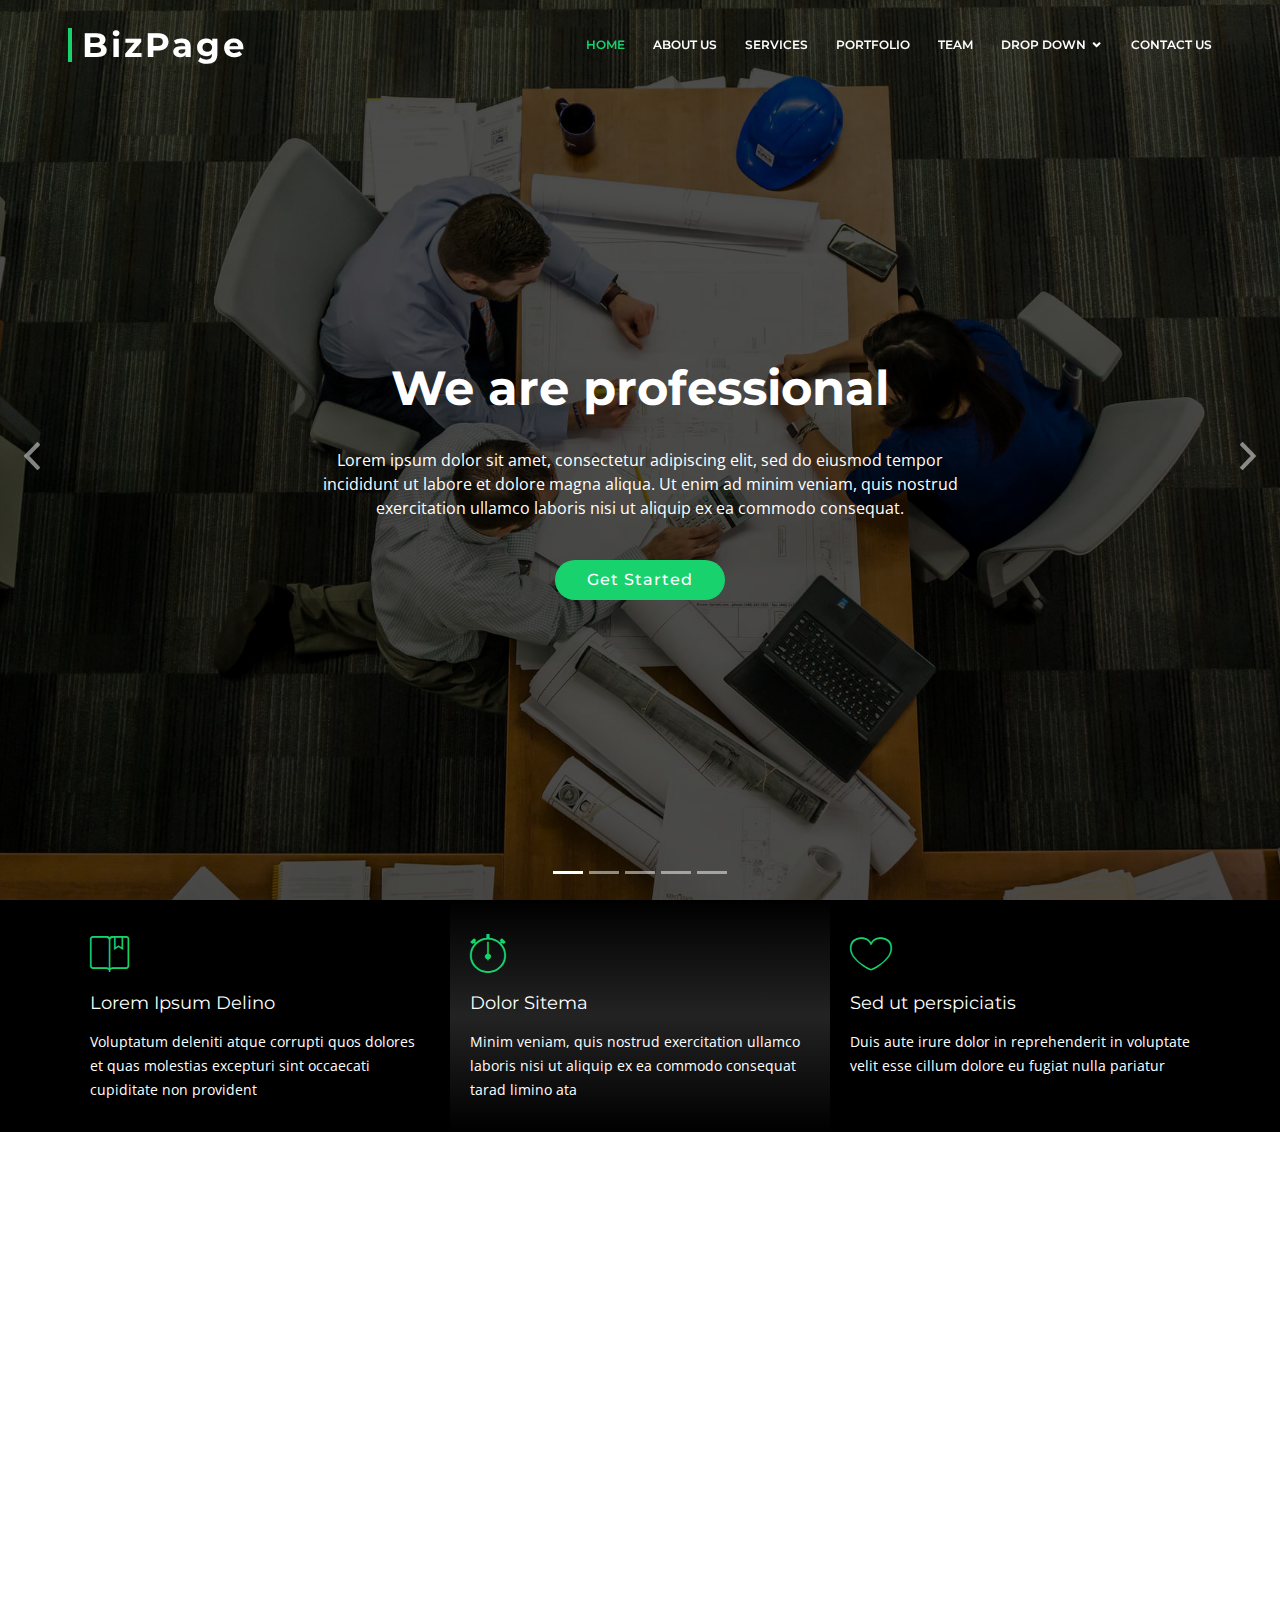
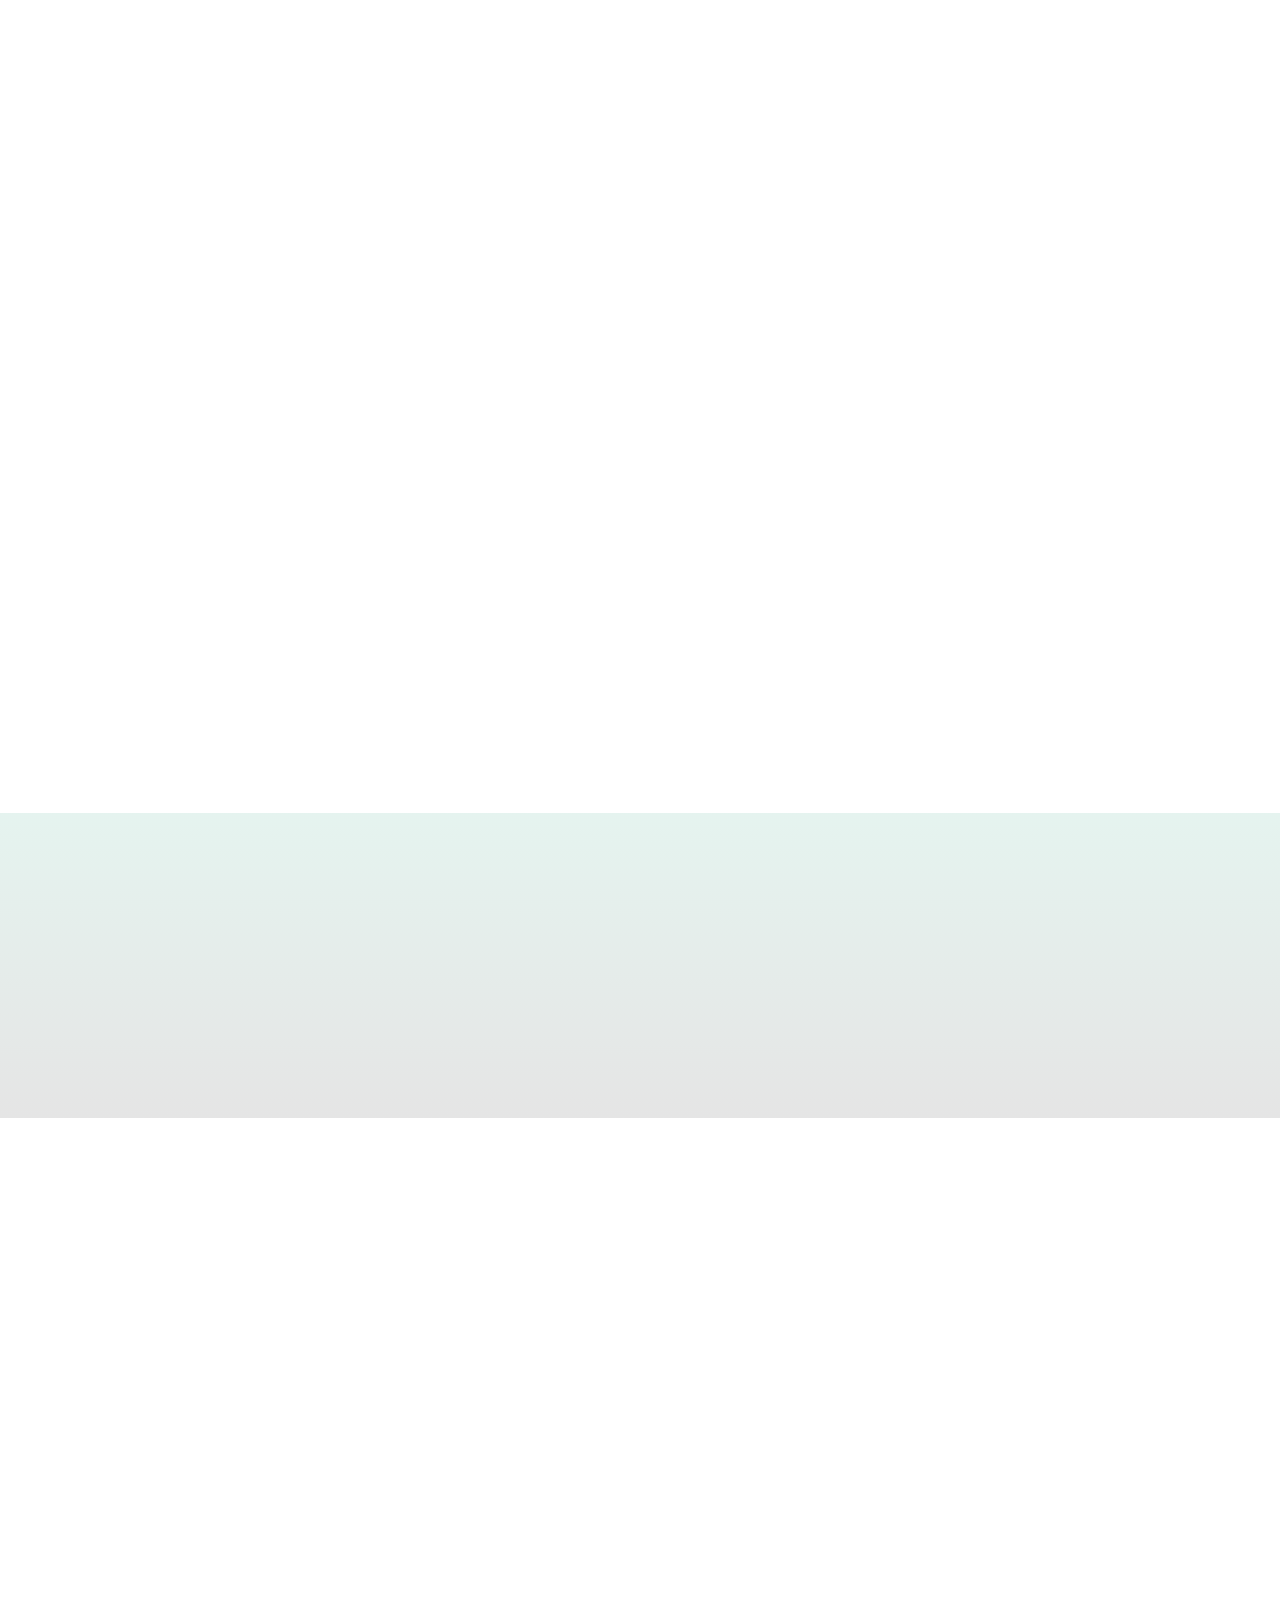
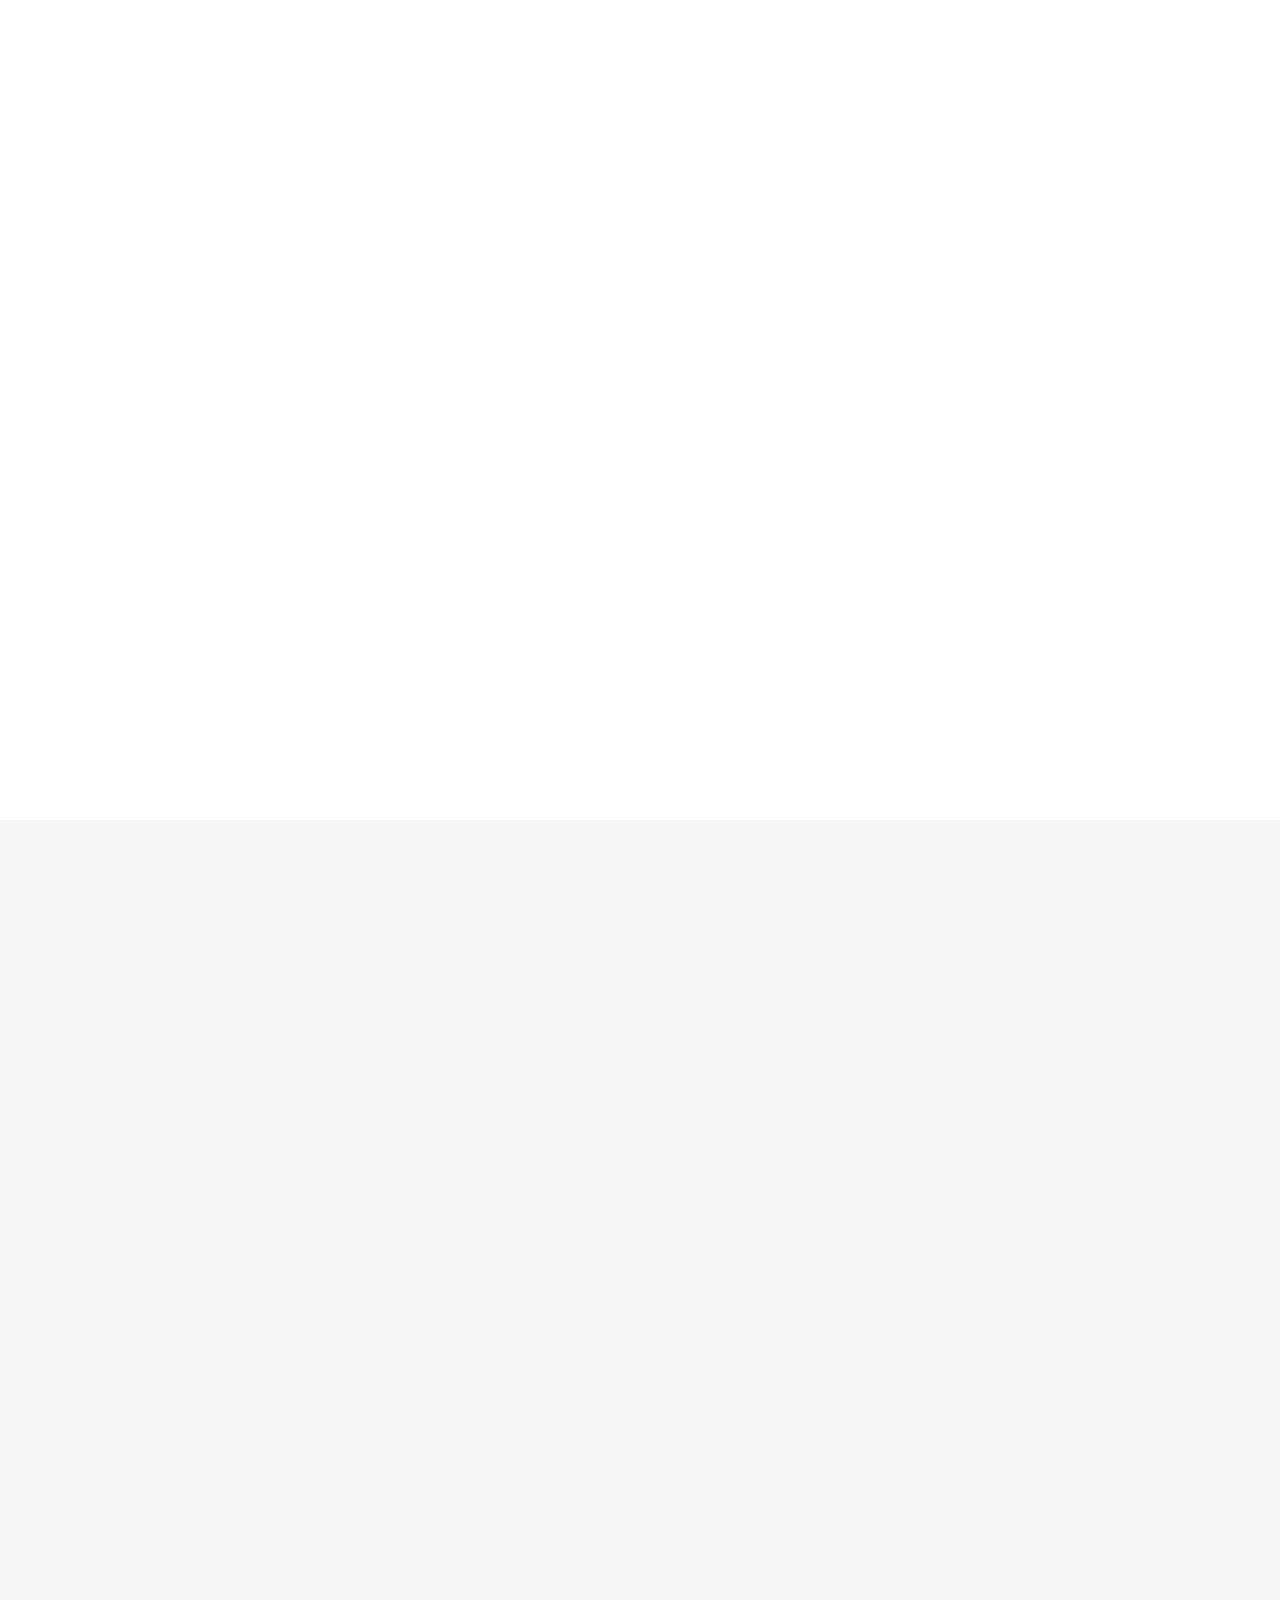
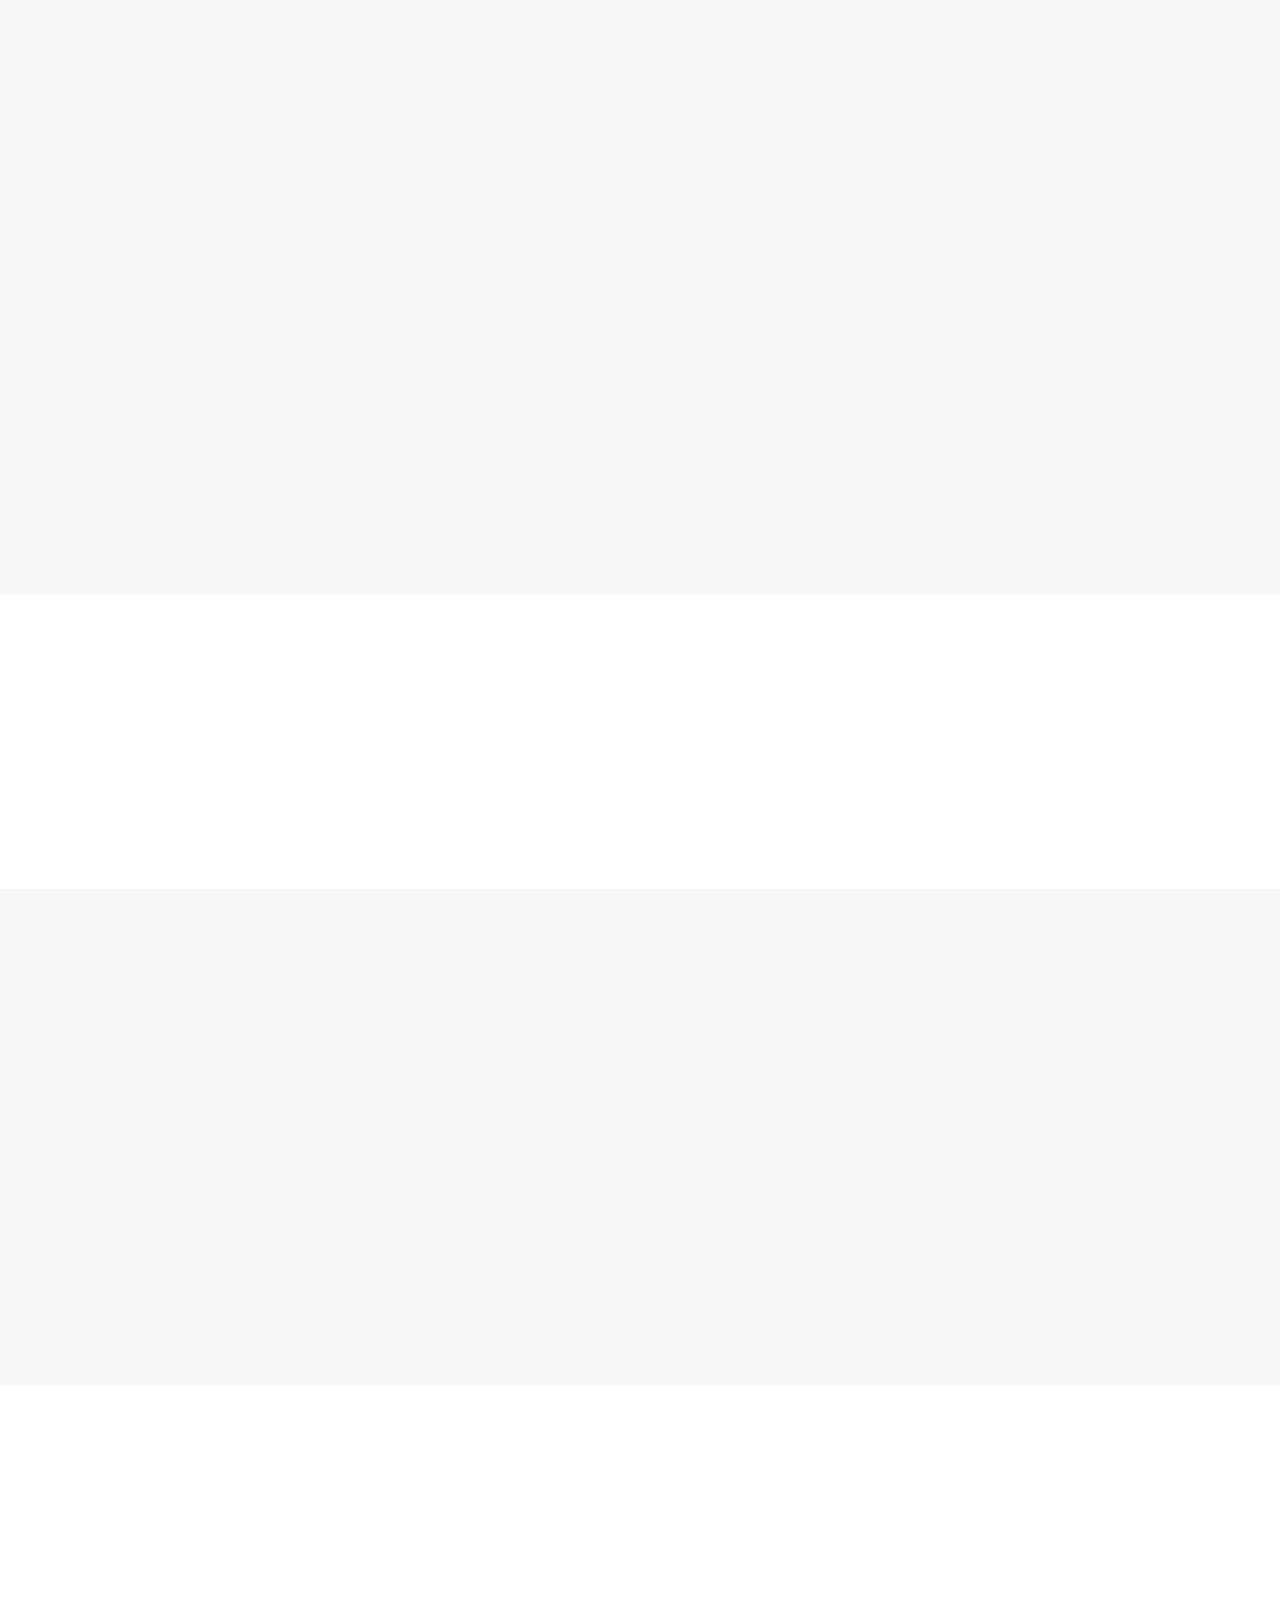
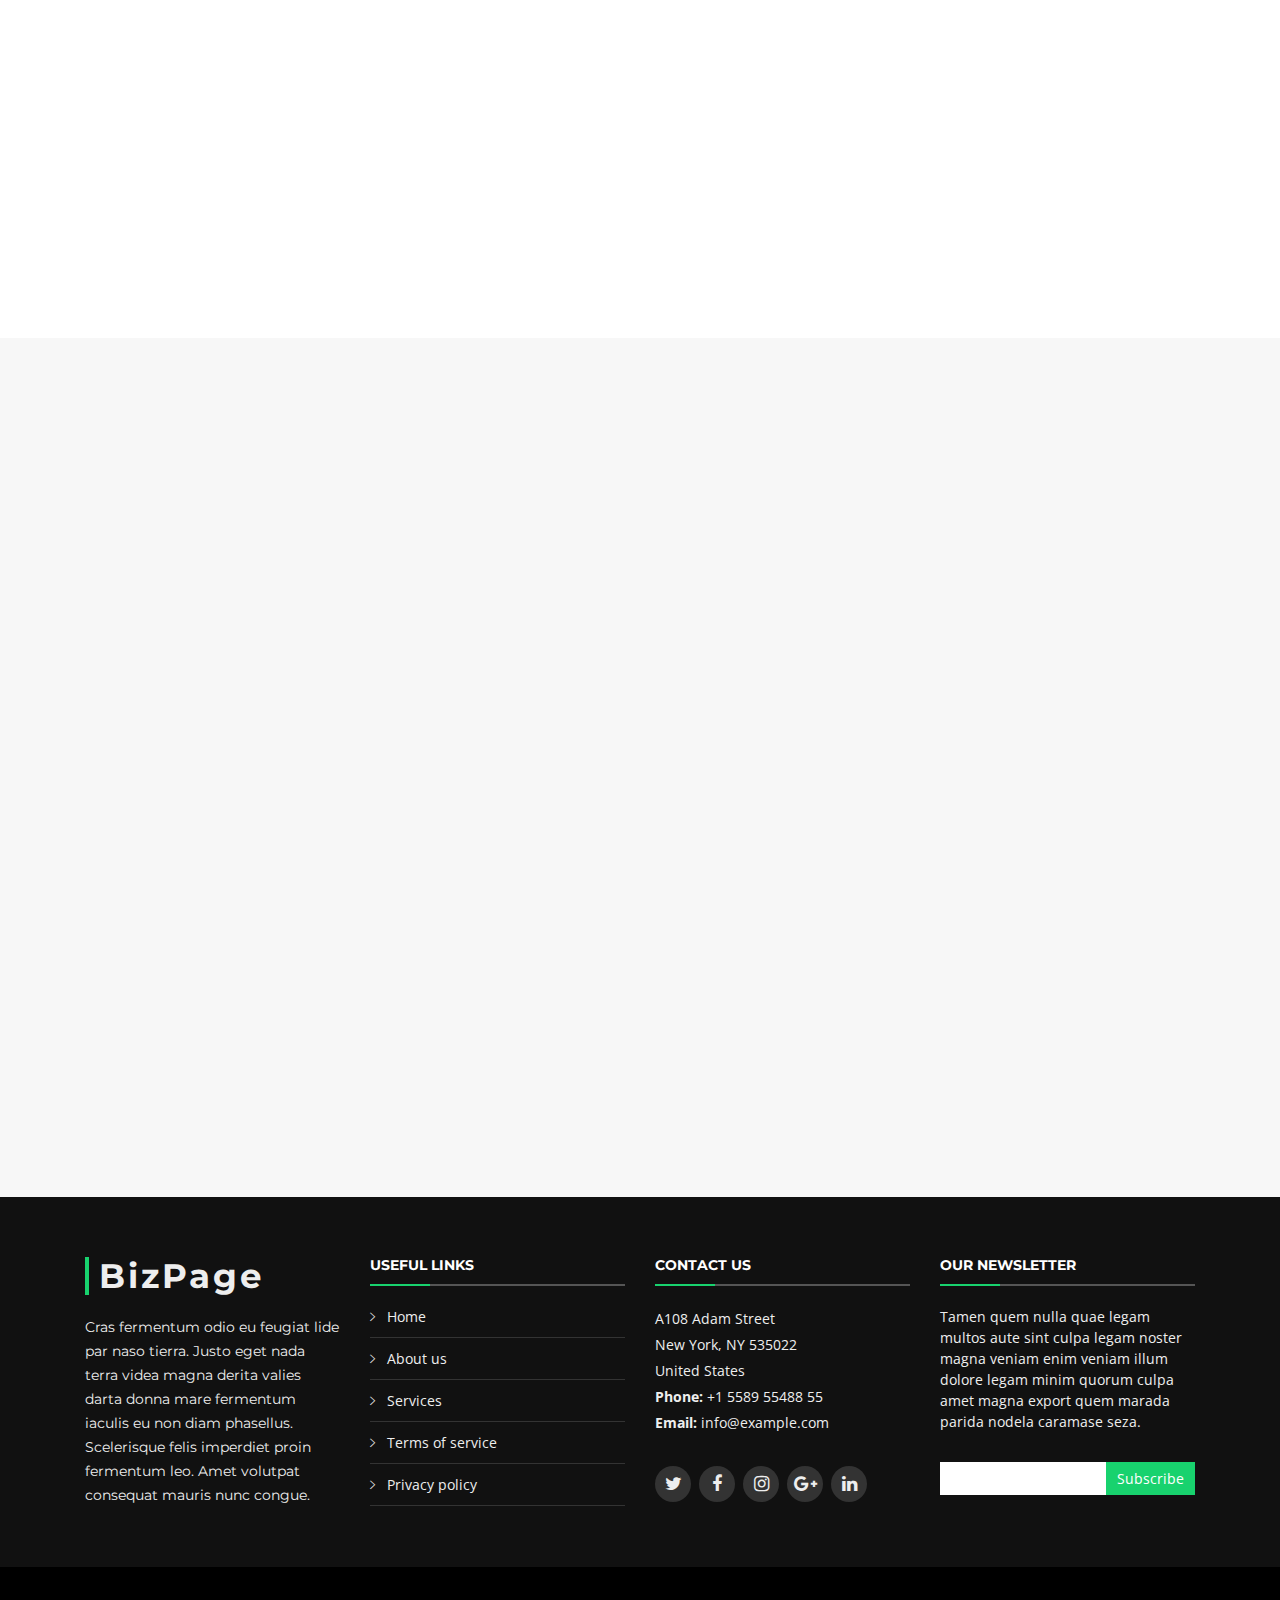
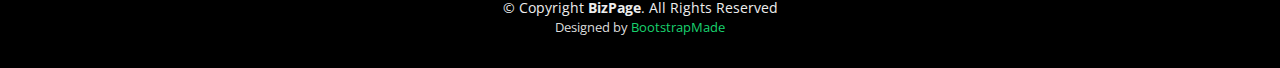
<file: ShorstListed/BizPage/index.html>
<!DOCTYPE html>
<html lang="en">

<head>
  <meta charset="utf-8">
  <meta content="width=device-width, initial-scale=1.0" name="viewport">

  <title>BizPage Bootstrap Template</title>
  <meta content="" name="description">
  <meta content="" name="keywords">

  <!-- Favicons -->
  <link href="assets/img/favicon.png" rel="icon">
  <link href="assets/img/apple-touch-icon.png" rel="apple-touch-icon">

  <!-- Google Fonts -->
  <link href="https://fonts.googleapis.com/css?family=Open+Sans:300,300i,400,400i,700,700i|Montserrat:300,400,500,700" rel="stylesheet">

  <!-- Vendor CSS Files -->
  <link href="assets/vendor/bootstrap/css/bootstrap.min.css" rel="stylesheet">
  <link href="assets/vendor/icofont/icofont.min.css" rel="stylesheet">
  <link href="assets/vendor/font-awesome/css/font-awesome.min.css" rel="stylesheet">
  <link href="assets/vendor/ionicons/css/ionicons.min.css" rel="stylesheet">
  <link href="assets/vendor/animate.css/animate.min.css" rel="stylesheet">
  <link href="assets/vendor/venobox/venobox.css" rel="stylesheet">
  <link href="assets/vendor/owl.carousel/assets/owl.carousel.min.css" rel="stylesheet">
  <link href="assets/vendor/aos/aos.css" rel="stylesheet">

  <!-- Template Main CSS File -->
  <link href="assets/css/style.css" rel="stylesheet">

  <!-- =======================================================
  * Template Name: BizPage - v3.2.1
  * Template URL: https://bootstrapmade.com/bizpage-bootstrap-business-template/
  * Author: BootstrapMade.com
  * License: https://bootstrapmade.com/license/
  ======================================================== -->
</head>

<body>

  <!-- ======= Header ======= -->
  <header id="header" class="fixed-top header-transparent">
    <div class="container-fluid">

      <div class="row justify-content-center">
        <div class="col-xl-11 d-flex align-items-center">
          <h1 class="logo mr-auto"><a href="index.html">BizPage</a></h1>
          <!-- Uncomment below if you prefer to use an image logo -->
          <!-- <a href="index.html" class="logo mr-auto"><img src="assets/img/logo.png" alt="" class="img-fluid"></a>-->

          <nav class="nav-menu d-none d-lg-block">
            <ul>
              <li class="active"><a href="index.html">Home</a></li>
              <li><a href="#about">About Us</a></li>
              <li><a href="#services">Services</a></li>
              <li><a href="#portfolio">Portfolio</a></li>
              <li><a href="#team">Team</a></li>
              <li class="drop-down"><a href="">Drop Down</a>
                <ul>
                  <li><a href="#">Drop Down 1</a></li>
                  <li><a href="#">Drop Down 3</a></li>
                  <li><a href="#">Drop Down 4</a></li>
                  <li><a href="#">Drop Down 5</a></li>
                </ul>
              </li>
              <li><a href="#contact">Contact Us</a></li>

            </ul>
          </nav><!-- .nav-menu -->
        </div>
      </div>

    </div>
  </header><!-- End Header -->

  <!-- ======= Intro Section ======= -->
  <section id="intro">
    <div class="intro-container">
      <div id="introCarousel" class="carousel  slide carousel-fade" data-ride="carousel">

        <ol class="carousel-indicators"></ol>

        <div class="carousel-inner" role="listbox">

          <div class="carousel-item active" style="background-image: url(assets/img/intro-carousel/1.jpg)">
            <div class="carousel-container">
              <div class="container">
                <h2 class="animate__animated animate__fadeInDown">We are professional</h2>
                <p class="animate__animated animate__fadeInUp">Lorem ipsum dolor sit amet, consectetur adipiscing elit, sed do eiusmod tempor incididunt ut labore et dolore magna aliqua. Ut enim ad minim veniam, quis nostrud exercitation ullamco laboris nisi ut aliquip ex ea commodo consequat.</p>
                <a href="#featured-services" class="btn-get-started scrollto animate__animated animate__fadeInUp">Get Started</a>
              </div>
            </div>
          </div>

          <div class="carousel-item" style="background-image: url(assets/img/intro-carousel/2.jpg)">
            <div class="carousel-container">
              <div class="container">
                <h2 class="animate__animated animate__fadeInDown">At vero eos et accusamus</h2>
                <p class="animate__animated animate__fadeInUp">Nam libero tempore, cum soluta nobis est eligendi optio cumque nihil impedit quo minus id quod maxime placeat facere possimus, omnis voluptas assumenda est, omnis dolor repellendus. Temporibus autem quibusdam et aut officiis debitis aut.</p>
                <a href="#featured-services" class="btn-get-started scrollto animate__animated animate__fadeInUp">Get Started</a>
              </div>
            </div>
          </div>

          <div class="carousel-item" style="background-image: url(assets/img/intro-carousel/3.jpg)">
            <div class="carousel-container">
              <div class="container">
                <h2 class="animate__animated animate__fadeInDown">Temporibus autem quibusdam</h2>
                <p class="animate__animated animate__fadeInUp">Beatae vitae dicta sunt explicabo. Nemo enim ipsam voluptatem quia voluptas sit aspernatur aut odit aut fugit, sed quia consequuntur magni dolores eos qui ratione voluptatem sequi nesciunt omnis iste natus error sit voluptatem accusantium.</p>
                <a href="#featured-services" class="btn-get-started scrollto animate__animated animate__fadeInUp">Get Started</a>
              </div>
            </div>
          </div>

          <div class="carousel-item" style="background-image: url(assets/img/intro-carousel/4.jpg)">
            <div class="carousel-container">
              <div class="container">
                <h2 class="animate__animated animate__fadeInDown">Nam libero tempore</h2>
                <p class="animate__animated animate__fadeInUp">Neque porro quisquam est, qui dolorem ipsum quia dolor sit amet, consectetur, adipisci velit, sed quia non numquam eius modi tempora incidunt ut labore et dolore magnam aliquam quaerat voluptatem. Ut enim ad minima veniam, quis nostrum.</p>
                <a href="#featured-services" class="btn-get-started scrollto animate__animated animate__fadeInUp">Get Started</a>
              </div>
            </div>
          </div>

          <div class="carousel-item" style="background-image: url(assets/img/intro-carousel/5.jpg)">
            <div class="carousel-container">
              <div class="container">
                <h2 class="animate__animated animate__fadeInDown">Magnam aliquam quaerat</h2>
                <p class="animate__animated animate__fadeInUp">Lorem ipsum dolor sit amet, consectetur adipiscing elit, sed do eiusmod tempor incididunt ut labore et dolore magna aliqua. Ut enim ad minim veniam, quis nostrud exercitation ullamco laboris nisi ut aliquip ex ea commodo consequat.</p>
                <a href="#featured-services" class="btn-get-started scrollto animate__animated animate__fadeInUp">Get Started</a>
              </div>
            </div>
          </div>

        </div>

        <a class="carousel-control-prev" href="#introCarousel" role="button" data-slide="prev">
          <span class="carousel-control-prev-icon ion-chevron-left" aria-hidden="true"></span>
          <span class="sr-only">Previous</span>
        </a>

        <a class="carousel-control-next" href="#introCarousel" role="button" data-slide="next">
          <span class="carousel-control-next-icon ion-chevron-right" aria-hidden="true"></span>
          <span class="sr-only">Next</span>
        </a>

      </div>
    </div>
  </section><!-- End Intro Section -->

  <main id="main">

    <!-- ======= Featured Services Section Section ======= -->
    <section id="featured-services">
      <div class="container">
        <div class="row">

          <div class="col-lg-4 box">
            <i class="ion-ios-bookmarks-outline"></i>
            <h4 class="title"><a href="">Lorem Ipsum Delino</a></h4>
            <p class="description">Voluptatum deleniti atque corrupti quos dolores et quas molestias excepturi sint occaecati cupiditate non provident</p>
          </div>

          <div class="col-lg-4 box box-bg">
            <i class="ion-ios-stopwatch-outline"></i>
            <h4 class="title"><a href="">Dolor Sitema</a></h4>
            <p class="description">Minim veniam, quis nostrud exercitation ullamco laboris nisi ut aliquip ex ea commodo consequat tarad limino ata</p>
          </div>

          <div class="col-lg-4 box">
            <i class="ion-ios-heart-outline"></i>
            <h4 class="title"><a href="">Sed ut perspiciatis</a></h4>
            <p class="description">Duis aute irure dolor in reprehenderit in voluptate velit esse cillum dolore eu fugiat nulla pariatur</p>
          </div>

        </div>
      </div>
    </section><!-- End Featured Services Section -->

    <!-- ======= About Us Section ======= -->
    <section id="about">
      <div class="container" data-aos="fade-up">

        <header class="section-header">
          <h3>About Us</h3>
          <p>Lorem ipsum dolor sit amet, consectetur adipiscing elit, sed do eiusmod tempor incididunt ut labore et dolore magna aliqua. Ut enim ad minim veniam, quis nostrud exercitation ullamco laboris nisi ut aliquip ex ea commodo consequat.</p>
        </header>

        <div class="row about-cols">

          <div class="col-md-4" data-aos="fade-up" data-aos-delay="100">
            <div class="about-col">
              <div class="img">
                <img src="assets/img/about-mission.jpg" alt="" class="img-fluid">
                <div class="icon"><i class="ion-ios-speedometer-outline"></i></div>
              </div>
              <h2 class="title"><a href="#">Our Mission</a></h2>
              <p>
                Lorem ipsum dolor sit amet, consectetur elit, sed do eiusmod tempor ut labore et dolore magna aliqua. Ut enim ad minim veniam, quis nostrud exercitation ullamco laboris nisi ut aliquip ex ea commodo consequat.
              </p>
            </div>
          </div>

          <div class="col-md-4" data-aos="fade-up" data-aos-delay="200">
            <div class="about-col">
              <div class="img">
                <img src="assets/img/about-plan.jpg" alt="" class="img-fluid">
                <div class="icon"><i class="ion-ios-list-outline"></i></div>
              </div>
              <h2 class="title"><a href="#">Our Plan</a></h2>
              <p>
                Sed ut perspiciatis unde omnis iste natus error sit voluptatem doloremque laudantium, totam rem aperiam, eaque ipsa quae ab illo inventore veritatis et quasi architecto beatae vitae dicta sunt explicabo.
              </p>
            </div>
          </div>

          <div class="col-md-4" data-aos="fade-up" data-aos-delay="300">
            <div class="about-col">
              <div class="img">
                <img src="assets/img/about-vision.jpg" alt="" class="img-fluid">
                <div class="icon"><i class="ion-ios-eye-outline"></i></div>
              </div>
              <h2 class="title"><a href="#">Our Vision</a></h2>
              <p>
                Nemo enim ipsam voluptatem quia voluptas sit aut odit aut fugit, sed quia magni dolores eos qui ratione voluptatem sequi nesciunt Neque porro quisquam est, qui dolorem ipsum quia dolor sit amet.
              </p>
            </div>
          </div>

        </div>

      </div>
    </section><!-- End About Us Section -->

    <!-- ======= Services Section ======= -->
    <section id="services">
      <div class="container" data-aos="fade-up">

        <header class="section-header wow fadeInUp">
          <h3>Services</h3>
          <p>Laudem latine persequeris id sed, ex fabulas delectus quo. No vel partiendo abhorreant vituperatoribus, ad pro quaestio laboramus. Ei ubique vivendum pro. At ius nisl accusam lorenta zanos paradigno tridexa panatarel.</p>
        </header>

        <div class="row">

          <div class="col-lg-4 col-md-6 box" data-aos="fade-up" data-aos-delay="100">
            <div class="icon"><i class="ion-ios-analytics-outline"></i></div>
            <h4 class="title"><a href="">Lorem Ipsum</a></h4>
            <p class="description">Voluptatum deleniti atque corrupti quos dolores et quas molestias excepturi sint occaecati cupiditate non provident</p>
          </div>
          <div class="col-lg-4 col-md-6 box" data-aos="fade-up" data-aos-delay="200">
            <div class="icon"><i class="ion-ios-bookmarks-outline"></i></div>
            <h4 class="title"><a href="">Dolor Sitema</a></h4>
            <p class="description">Minim veniam, quis nostrud exercitation ullamco laboris nisi ut aliquip ex ea commodo consequat tarad limino ata</p>
          </div>
          <div class="col-lg-4 col-md-6 box" data-aos="fade-up" data-aos-delay="300">
            <div class="icon"><i class="ion-ios-paper-outline"></i></div>
            <h4 class="title"><a href="">Sed ut perspiciatis</a></h4>
            <p class="description">Duis aute irure dolor in reprehenderit in voluptate velit esse cillum dolore eu fugiat nulla pariatur</p>
          </div>
          <div class="col-lg-4 col-md-6 box" data-aos="fade-up" data-aos-delay="200">
            <div class="icon"><i class="ion-ios-speedometer-outline"></i></div>
            <h4 class="title"><a href="">Magni Dolores</a></h4>
            <p class="description">Excepteur sint occaecat cupidatat non proident, sunt in culpa qui officia deserunt mollit anim id est laborum</p>
          </div>
          <div class="col-lg-4 col-md-6 box" data-aos="fade-up" data-aos-delay="300">
            <div class="icon"><i class="ion-ios-barcode-outline"></i></div>
            <h4 class="title"><a href="">Nemo Enim</a></h4>
            <p class="description">At vero eos et accusamus et iusto odio dignissimos ducimus qui blanditiis praesentium voluptatum deleniti atque</p>
          </div>
          <div class="col-lg-4 col-md-6 box" data-aos="fade-up" data-aos-delay="400">
            <div class="icon"><i class="ion-ios-people-outline"></i></div>
            <h4 class="title"><a href="">Eiusmod Tempor</a></h4>
            <p class="description">Et harum quidem rerum facilis est et expedita distinctio. Nam libero tempore, cum soluta nobis est eligendi</p>
          </div>

        </div>

      </div>
    </section><!-- End Services Section -->

    <!-- ======= Call To Action Section ======= -->
    <section id="call-to-action">
      <div class="container text-center" data-aos="zoom-in">
        <h3>Call To Action</h3>
        <p> Duis aute irure dolor in reprehenderit in voluptate velit esse cillum dolore eu fugiat nulla pariatur. Excepteur sint occaecat cupidatat non proident, sunt in culpa qui officia deserunt mollit anim id est laborum.</p>
        <a class="cta-btn" href="#">Call To Action</a>
      </div>
    </section><!-- End Call To Action Section -->

    <!-- ======= Skills Section ======= -->
    <section id="skills">
      <div class="container" data-aos="fade-up">

        <header class="section-header">
          <h3>Our Skills</h3>
          <p>Lorem ipsum dolor sit amet, consectetur adipiscing elit, sed do eiusmod tempor incididunt ut labore et dolore magna aliqua. Ut enim ad minim veniam, quis nostrud exercitation ullamco laboris nisi ut aliquip</p>
        </header>

        <div class="skills-content">

          <div class="progress">
            <div class="progress-bar bg-success" role="progressbar" aria-valuenow="100" aria-valuemin="0" aria-valuemax="100">
              <span class="skill">HTML <i class="val">100%</i></span>
            </div>
          </div>

          <div class="progress">
            <div class="progress-bar bg-info" role="progressbar" aria-valuenow="90" aria-valuemin="0" aria-valuemax="100">
              <span class="skill">CSS <i class="val">90%</i></span>
            </div>
          </div>

          <div class="progress">
            <div class="progress-bar bg-warning" role="progressbar" aria-valuenow="75" aria-valuemin="0" aria-valuemax="100">
              <span class="skill">JavaScript <i class="val">75%</i></span>
            </div>
          </div>

          <div class="progress">
            <div class="progress-bar bg-danger" role="progressbar" aria-valuenow="55" aria-valuemin="0" aria-valuemax="100">
              <span class="skill">Photoshop <i class="val">55%</i></span>
            </div>
          </div>

        </div>

      </div>
    </section><!-- End Skills Section -->

    <!-- ======= Facts Section ======= -->
    <section id="facts">
      <div class="container" data-aos="fade-up">

        <header class="section-header">
          <h3>Facts</h3>
          <p>Sed ut perspiciatis unde omnis iste natus error sit voluptatem accusantium doloremque</p>
        </header>

        <div class="row counters">

          <div class="col-lg-3 col-6 text-center">
            <span data-toggle="counter-up">274</span>
            <p>Clients</p>
          </div>

          <div class="col-lg-3 col-6 text-center">
            <span data-toggle="counter-up">421</span>
            <p>Projects</p>
          </div>

          <div class="col-lg-3 col-6 text-center">
            <span data-toggle="counter-up">1,364</span>
            <p>Hours Of Support</p>
          </div>

          <div class="col-lg-3 col-6 text-center">
            <span data-toggle="counter-up">18</span>
            <p>Hard Workers</p>
          </div>

        </div>

        <div class="facts-img">
          <img src="assets/img/facts-img.png" alt="" class="img-fluid">
        </div>

      </div>
    </section><!-- End Facts Section -->

    <!-- ======= Portfolio Section ======= -->
    <section id="portfolio" class="section-bg">
      <div class="container" data-aos="fade-up">

        <header class="section-header">
          <h3 class="section-title">Our Portfolio</h3>
        </header>

        <div class="row" data-aos="fade-up" data-aos-delay="100"">
      <div class=" col-lg-12">
          <ul id="portfolio-flters">
            <li data-filter="*" class="filter-active">All</li>
            <li data-filter=".filter-app">App</li>
            <li data-filter=".filter-card">Card</li>
            <li data-filter=".filter-web">Web</li>
          </ul>
        </div>
      </div>

      <div class="row portfolio-container" data-aos="fade-up" data-aos-delay="200">

        <div class="col-lg-4 col-md-6 portfolio-item filter-app">
          <div class="portfolio-wrap">
            <figure>
              <img src="assets/img/portfolio/app1.jpg" class="img-fluid" alt="">
              <a href="assets/img/portfolio/app1.jpg" data-lightbox="portfolio" data-title="App 1" class="link-preview"><i class="ion ion-eye"></i></a>
              <a href="portfolio-details.html" class="link-details" title="More Details"><i class="ion ion-android-open"></i></a>
            </figure>

            <div class="portfolio-info">
              <h4><a href="portfolio-details.html">App 1</a></h4>
              <p>App</p>
            </div>
          </div>
        </div>

        <div class="col-lg-4 col-md-6 portfolio-item filter-web">
          <div class="portfolio-wrap">
            <figure>
              <img src="assets/img/portfolio/web3.jpg" class="img-fluid" alt="">
              <a href="assets/img/portfolio/web3.jpg" class="link-preview venobox" data-gall="portfolioGallery" title="Web 3"><i class="ion ion-eye"></i></a>
              <a href="portfolio-details.html" class="link-details" title="More Details"><i class="ion ion-android-open"></i></a>
            </figure>

            <div class="portfolio-info">
              <h4><a href="portfolio-details.html">Web 3</a></h4>
              <p>Web</p>
            </div>
          </div>
        </div>

        <div class="col-lg-4 col-md-6 portfolio-item filter-app">
          <div class="portfolio-wrap">
            <figure>
              <img src="assets/img/portfolio/app2.jpg" class="img-fluid" alt="">
              <a href="assets/img/portfolio/app2.jpg" class="link-preview venobox" data-gall="portfolioGallery" title="App 2"><i class="ion ion-eye"></i></a>
              <a href="portfolio-details.html" class="link-details" title="More Details"><i class="ion ion-android-open"></i></a>
            </figure>

            <div class="portfolio-info">
              <h4><a href="portfolio-details.html">App 2</a></h4>
              <p>App</p>
            </div>
          </div>
        </div>

        <div class="col-lg-4 col-md-6 portfolio-item filter-card">
          <div class="portfolio-wrap">
            <figure>
              <img src="assets/img/portfolio/card2.jpg" class="img-fluid" alt="">
              <a href="assets/img/portfolio/card2.jpg" class="link-preview venobox" data-gall="portfolioGallery" title="Card 2"><i class="ion ion-eye"></i></a>
              <a href="portfolio-details.html" class="link-details" title="More Details"><i class="ion ion-android-open"></i></a>
            </figure>

            <div class="portfolio-info">
              <h4><a href="portfolio-details.html">Card 2</a></h4>
              <p>Card</p>
            </div>
          </div>
        </div>

        <div class="col-lg-4 col-md-6 portfolio-item filter-web">
          <div class="portfolio-wrap">
            <figure>
              <img src="assets/img/portfolio/web2.jpg" class="img-fluid" alt="">
              <a href="assets/img/portfolio/web2.jpg" class="link-preview venobox" data-gall="portfolioGallery" title="Web 2"><i class="ion ion-eye"></i></a>
              <a href="portfolio-details.html" class="link-details" title="More Details"><i class="ion ion-android-open"></i></a>
            </figure>

            <div class="portfolio-info">
              <h4><a href="portfolio-details.html">Web 2</a></h4>
              <p>Web</p>
            </div>
          </div>
        </div>

        <div class="col-lg-4 col-md-6 portfolio-item filter-app">
          <div class="portfolio-wrap">
            <figure>
              <img src="assets/img/portfolio/app3.jpg" class="img-fluid" alt="">
              <a href="assets/img/portfolio/app3.jpg" class="link-preview venobox" data-gall="portfolioGallery" title="App 3"><i class="ion ion-eye"></i></a>
              <a href="portfolio-details.html" class="link-details" title="More Details"><i class="ion ion-android-open"></i></a>
            </figure>

            <div class="portfolio-info">
              <h4><a href="portfolio-details.html">App 3</a></h4>
              <p>App</p>
            </div>
          </div>
        </div>

        <div class="col-lg-4 col-md-6 portfolio-item filter-card">
          <div class="portfolio-wrap">
            <figure>
              <img src="assets/img/portfolio/card1.jpg" class="img-fluid" alt="">
              <a href="assets/img/portfolio/card1.jpg" class="link-preview venobox" data-gall="portfolioGallery" title="Card 1"><i class="ion ion-eye"></i></a>
              <a href="portfolio-details.html" class="link-details" title="More Details"><i class="ion ion-android-open"></i></a>
            </figure>

            <div class="portfolio-info">
              <h4><a href="portfolio-details.html">Card 1</a></h4>
              <p>Card</p>
            </div>
          </div>
        </div>

        <div class="col-lg-4 col-md-6 portfolio-item filter-card">
          <div class="portfolio-wrap">
            <figure>
              <img src="assets/img/portfolio/card3.jpg" class="img-fluid" alt="">
              <a href="assets/img/portfolio/card3.jpg" class="link-preview venobox" data-gall="portfolioGallery" title="Card 3"><i class="ion ion-eye"></i></a>
              <a href="portfolio-details.html" class="link-details" title="More Details"><i class="ion ion-android-open"></i></a>
            </figure>

            <div class="portfolio-info">
              <h4><a href="portfolio-details.html">Card 3</a></h4>
              <p>Card</p>
            </div>
          </div>
        </div>

        <div class="col-lg-4 col-md-6 portfolio-item filter-web">
          <div class="portfolio-wrap">
            <figure>
              <img src="assets/img/portfolio/web1.jpg" class="img-fluid" alt="">
              <a href="assets/img/portfolio/web1.jpg" class="link-preview venobox" data-gall="portfolioGallery" title="Web 1"><i class="ion ion-eye"></i></a>
              <a href="portfolio-details.html" class="link-details" title="More Details"><i class="ion ion-android-open"></i></a>
            </figure>

            <div class="portfolio-info">
              <h4><a href="portfolio-details.html">Web 1</a></h4>
              <p>Web</p>
            </div>
          </div>
        </div>

      </div>

      </div>
    </section><!-- End Portfolio Section -->

    <!-- ======= Our Clients Section ======= -->
    <section id="clients">
      <div class="container" data-aos="zoom-in">

        <header class="section-header">
          <h3>Our Clients</h3>
        </header>

        <div class="owl-carousel clients-carousel">
          <img src="assets/img/clients/client-1.png" alt="">
          <img src="assets/img/clients/client-2.png" alt="">
          <img src="assets/img/clients/client-3.png" alt="">
          <img src="assets/img/clients/client-4.png" alt="">
          <img src="assets/img/clients/client-5.png" alt="">
          <img src="assets/img/clients/client-6.png" alt="">
          <img src="assets/img/clients/client-7.png" alt="">
          <img src="assets/img/clients/client-8.png" alt="">
        </div>

      </div>
    </section><!-- End Our Clients Section -->

    <!-- ======= Testimonials Section ======= -->
    <section id="testimonials" class="section-bg">
      <div class="container" data-aos="fade-up">

        <header class="section-header">
          <h3>Testimonials</h3>
        </header>

        <div class="owl-carousel testimonials-carousel">

          <div class="testimonial-item">
            <img src="assets/img/testimonial-1.jpg" class="testimonial-img" alt="">
            <h3>Saul Goodman</h3>
            <h4>Ceo &amp; Founder</h4>
            <p>
              <img src="assets/img/quote-sign-left.png" class="quote-sign-left" alt="">
              Proin iaculis purus consequat sem cure digni ssim donec porttitora entum suscipit rhoncus. Accusantium quam, ultricies eget id, aliquam eget nibh et. Maecen aliquam, risus at semper.
              <img src="assets/img/quote-sign-right.png" class="quote-sign-right" alt="">
            </p>
          </div>

          <div class="testimonial-item">
            <img src="assets/img/testimonial-2.jpg" class="testimonial-img" alt="">
            <h3>Sara Wilsson</h3>
            <h4>Designer</h4>
            <p>
              <img src="assets/img/quote-sign-left.png" class="quote-sign-left" alt="">
              Export tempor illum tamen malis malis eram quae irure esse labore quem cillum quid cillum eram malis quorum velit fore eram velit sunt aliqua noster fugiat irure amet legam anim culpa.
              <img src="assets/img/quote-sign-right.png" class="quote-sign-right" alt="">
            </p>
          </div>

          <div class="testimonial-item">
            <img src="assets/img/testimonial-3.jpg" class="testimonial-img" alt="">
            <h3>Jena Karlis</h3>
            <h4>Store Owner</h4>
            <p>
              <img src="assets/img/quote-sign-left.png" class="quote-sign-left" alt="">
              Enim nisi quem export duis labore cillum quae magna enim sint quorum nulla quem veniam duis minim tempor labore quem eram duis noster aute amet eram fore quis sint minim.
              <img src="assets/img/quote-sign-right.png" class="quote-sign-right" alt="">
            </p>
          </div>

          <div class="testimonial-item">
            <img src="assets/img/testimonial-4.jpg" class="testimonial-img" alt="">
            <h3>Matt Brandon</h3>
            <h4>Freelancer</h4>
            <p>
              <img src="assets/img/quote-sign-left.png" class="quote-sign-left" alt="">
              Fugiat enim eram quae cillum dolore dolor amet nulla culpa multos export minim fugiat minim velit minim dolor enim duis veniam ipsum anim magna sunt elit fore quem dolore labore illum veniam.
              <img src="assets/img/quote-sign-right.png" class="quote-sign-right" alt="">
            </p>
          </div>

          <div class="testimonial-item">
            <img src="assets/img/testimonial-5.jpg" class="testimonial-img" alt="">
            <h3>John Larson</h3>
            <h4>Entrepreneur</h4>
            <p>
              <img src="assets/img/quote-sign-left.png" class="quote-sign-left" alt="">
              Quis quorum aliqua sint quem legam fore sunt eram irure aliqua veniam tempor noster veniam enim culpa labore duis sunt culpa nulla illum cillum fugiat legam esse veniam culpa fore nisi cillum quid.
              <img src="assets/img/quote-sign-right.png" class="quote-sign-right" alt="">
            </p>
          </div>

        </div>

      </div>
    </section><!-- End Testimonials Section -->

    <!-- ======= Team Section ======= -->
    <section id="team">
      <div class="container" data-aos="fade-up">
        <div class="section-header">
          <h3>Team</h3>
          <p>Sed ut perspiciatis unde omnis iste natus error sit voluptatem accusantium doloremque</p>
        </div>

        <div class="row">

          <div class="col-lg-3 col-md-6">
            <div class="member" data-aos="fade-up" data-aos-delay="100">
              <img src="assets/img/team-1.jpg" class="img-fluid" alt="">
              <div class="member-info">
                <div class="member-info-content">
                  <h4>Walter White</h4>
                  <span>Chief Executive Officer</span>
                  <div class="social">
                    <a href=""><i class="fa fa-twitter"></i></a>
                    <a href=""><i class="fa fa-facebook"></i></a>
                    <a href=""><i class="fa fa-google-plus"></i></a>
                    <a href=""><i class="fa fa-linkedin"></i></a>
                  </div>
                </div>
              </div>
            </div>
          </div>

          <div class="col-lg-3 col-md-6">
            <div class="member" data-aos="fade-up" data-aos-delay="200">
              <img src="assets/img/team-2.jpg" class="img-fluid" alt="">
              <div class="member-info">
                <div class="member-info-content">
                  <h4>Sarah Jhonson</h4>
                  <span>Product Manager</span>
                  <div class="social">
                    <a href=""><i class="fa fa-twitter"></i></a>
                    <a href=""><i class="fa fa-facebook"></i></a>
                    <a href=""><i class="fa fa-google-plus"></i></a>
                    <a href=""><i class="fa fa-linkedin"></i></a>
                  </div>
                </div>
              </div>
            </div>
          </div>

          <div class="col-lg-3 col-md-6">
            <div class="member" data-aos="fade-up" data-aos-delay="300">
              <img src="assets/img/team-3.jpg" class="img-fluid" alt="">
              <div class="member-info">
                <div class="member-info-content">
                  <h4>William Anderson</h4>
                  <span>CTO</span>
                  <div class="social">
                    <a href=""><i class="fa fa-twitter"></i></a>
                    <a href=""><i class="fa fa-facebook"></i></a>
                    <a href=""><i class="fa fa-google-plus"></i></a>
                    <a href=""><i class="fa fa-linkedin"></i></a>
                  </div>
                </div>
              </div>
            </div>
          </div>

          <div class="col-lg-3 col-md-6">
            <div class="member" data-aos="fade-up" data-aos-delay="400">
              <img src="assets/img/team-4.jpg" class="img-fluid" alt="">
              <div class="member-info">
                <div class="member-info-content">
                  <h4>Amanda Jepson</h4>
                  <span>Accountant</span>
                  <div class="social">
                    <a href=""><i class="fa fa-twitter"></i></a>
                    <a href=""><i class="fa fa-facebook"></i></a>
                    <a href=""><i class="fa fa-google-plus"></i></a>
                    <a href=""><i class="fa fa-linkedin"></i></a>
                  </div>
                </div>
              </div>
            </div>
          </div>

        </div>

      </div>
    </section><!-- End Team Section -->

    <!-- ======= Contact Section ======= -->
    <section id="contact" class="section-bg">
      <div class="container" data-aos="fade-up">

        <div class="section-header">
          <h3>Contact Us</h3>
          <p>Sed ut perspiciatis unde omnis iste natus error sit voluptatem accusantium doloremque</p>
        </div>

        <div class="row contact-info">

          <div class="col-md-4">
            <div class="contact-address">
              <i class="ion-ios-location-outline"></i>
              <h3>Address</h3>
              <address>A108 Adam Street, NY 535022, USA</address>
            </div>
          </div>

          <div class="col-md-4">
            <div class="contact-phone">
              <i class="ion-ios-telephone-outline"></i>
              <h3>Phone Number</h3>
              <p><a href="tel:+155895548855">+1 5589 55488 55</a></p>
            </div>
          </div>

          <div class="col-md-4">
            <div class="contact-email">
              <i class="ion-ios-email-outline"></i>
              <h3>Email</h3>
              <p><a href="mailto:info@example.com">info@example.com</a></p>
            </div>
          </div>

        </div>

        <div class="form">
          <form action="forms/contact.php" method="post" role="form" class="php-email-form">
            <div class="form-row">
              <div class="form-group col-md-6">
                <input type="text" name="name" class="form-control" id="name" placeholder="Your Name" data-rule="minlen:4" data-msg="Please enter at least 4 chars" />
                <div class="validate"></div>
              </div>
              <div class="form-group col-md-6">
                <input type="email" class="form-control" name="email" id="email" placeholder="Your Email" data-rule="email" data-msg="Please enter a valid email" />
                <div class="validate"></div>
              </div>
            </div>
            <div class="form-group">
              <input type="text" class="form-control" name="subject" id="subject" placeholder="Subject" data-rule="minlen:4" data-msg="Please enter at least 8 chars of subject" />
              <div class="validate"></div>
            </div>
            <div class="form-group">
              <textarea class="form-control" name="message" rows="5" data-rule="required" data-msg="Please write something for us" placeholder="Message"></textarea>
              <div class="validate"></div>
            </div>
            <div class="mb-3">
              <div class="loading">Loading</div>
              <div class="error-message"></div>
              <div class="sent-message">Your message has been sent. Thank you!</div>
            </div>
            <div class="text-center"><button type="submit">Send Message</button></div>
          </form>
        </div>

      </div>
    </section><!-- End Contact Section -->

  </main><!-- End #main -->

  <!-- ======= Footer ======= -->
  <footer id="footer">
    <div class="footer-top">
      <div class="container">
        <div class="row">

          <div class="col-lg-3 col-md-6 footer-info">
            <h3>BizPage</h3>
            <p>Cras fermentum odio eu feugiat lide par naso tierra. Justo eget nada terra videa magna derita valies darta donna mare fermentum iaculis eu non diam phasellus. Scelerisque felis imperdiet proin fermentum leo. Amet volutpat consequat mauris nunc congue.</p>
          </div>

          <div class="col-lg-3 col-md-6 footer-links">
            <h4>Useful Links</h4>
            <ul>
              <li><i class="ion-ios-arrow-right"></i> <a href="#">Home</a></li>
              <li><i class="ion-ios-arrow-right"></i> <a href="#">About us</a></li>
              <li><i class="ion-ios-arrow-right"></i> <a href="#">Services</a></li>
              <li><i class="ion-ios-arrow-right"></i> <a href="#">Terms of service</a></li>
              <li><i class="ion-ios-arrow-right"></i> <a href="#">Privacy policy</a></li>
            </ul>
          </div>

          <div class="col-lg-3 col-md-6 footer-contact">
            <h4>Contact Us</h4>
            <p>
              A108 Adam Street <br>
              New York, NY 535022<br>
              United States <br>
              <strong>Phone:</strong> +1 5589 55488 55<br>
              <strong>Email:</strong> info@example.com<br>
            </p>

            <div class="social-links">
              <a href="#" class="twitter"><i class="fa fa-twitter"></i></a>
              <a href="#" class="facebook"><i class="fa fa-facebook"></i></a>
              <a href="#" class="instagram"><i class="fa fa-instagram"></i></a>
              <a href="#" class="google-plus"><i class="fa fa-google-plus"></i></a>
              <a href="#" class="linkedin"><i class="fa fa-linkedin"></i></a>
            </div>

          </div>

          <div class="col-lg-3 col-md-6 footer-newsletter">
            <h4>Our Newsletter</h4>
            <p>Tamen quem nulla quae legam multos aute sint culpa legam noster magna veniam enim veniam illum dolore legam minim quorum culpa amet magna export quem marada parida nodela caramase seza.</p>
            <form action="" method="post">
              <input type="email" name="email"><input type="submit" value="Subscribe">
            </form>
          </div>

        </div>
      </div>
    </div>

    <div class="container">
      <div class="copyright">
        &copy; Copyright <strong>BizPage</strong>. All Rights Reserved
      </div>
      <div class="credits">
        <!--
        All the links in the footer should remain intact.
        You can delete the links only if you purchased the pro version.
        Licensing information: https://bootstrapmade.com/license/
        Purchase the pro version with working PHP/AJAX contact form: https://bootstrapmade.com/buy/?theme=BizPage
      -->
        Designed by <a href="https://bootstrapmade.com/">BootstrapMade</a>
      </div>
    </div>
  </footer><!-- End Footer -->

  <a href="#" class="back-to-top"><i class="fa fa-chevron-up"></i></a>
  <!-- Uncomment below i you want to use a preloader -->
  <!-- <div id="preloader"></div> -->

  <!-- Vendor JS Files -->
  <script src="assets/vendor/jquery/jquery.min.js"></script>
  <script src="assets/vendor/bootstrap/js/bootstrap.bundle.min.js"></script>
  <script src="assets/vendor/jquery.easing/jquery.easing.min.js"></script>
  <script src="assets/vendor/php-email-form/validate.js"></script>
  <script src="assets/vendor/waypoints/jquery.waypoints.min.js"></script>
  <script src="assets/vendor/counterup/counterup.min.js"></script>
  <script src="assets/vendor/isotope-layout/isotope.pkgd.min.js"></script>
  <script src="assets/vendor/venobox/venobox.min.js"></script>
  <script src="assets/vendor/owl.carousel/owl.carousel.min.js"></script>
  <script src="assets/vendor/aos/aos.js"></script>

  <!-- Template Main JS File -->
  <script src="assets/js/main.js"></script>

</body>

</html>
</file>
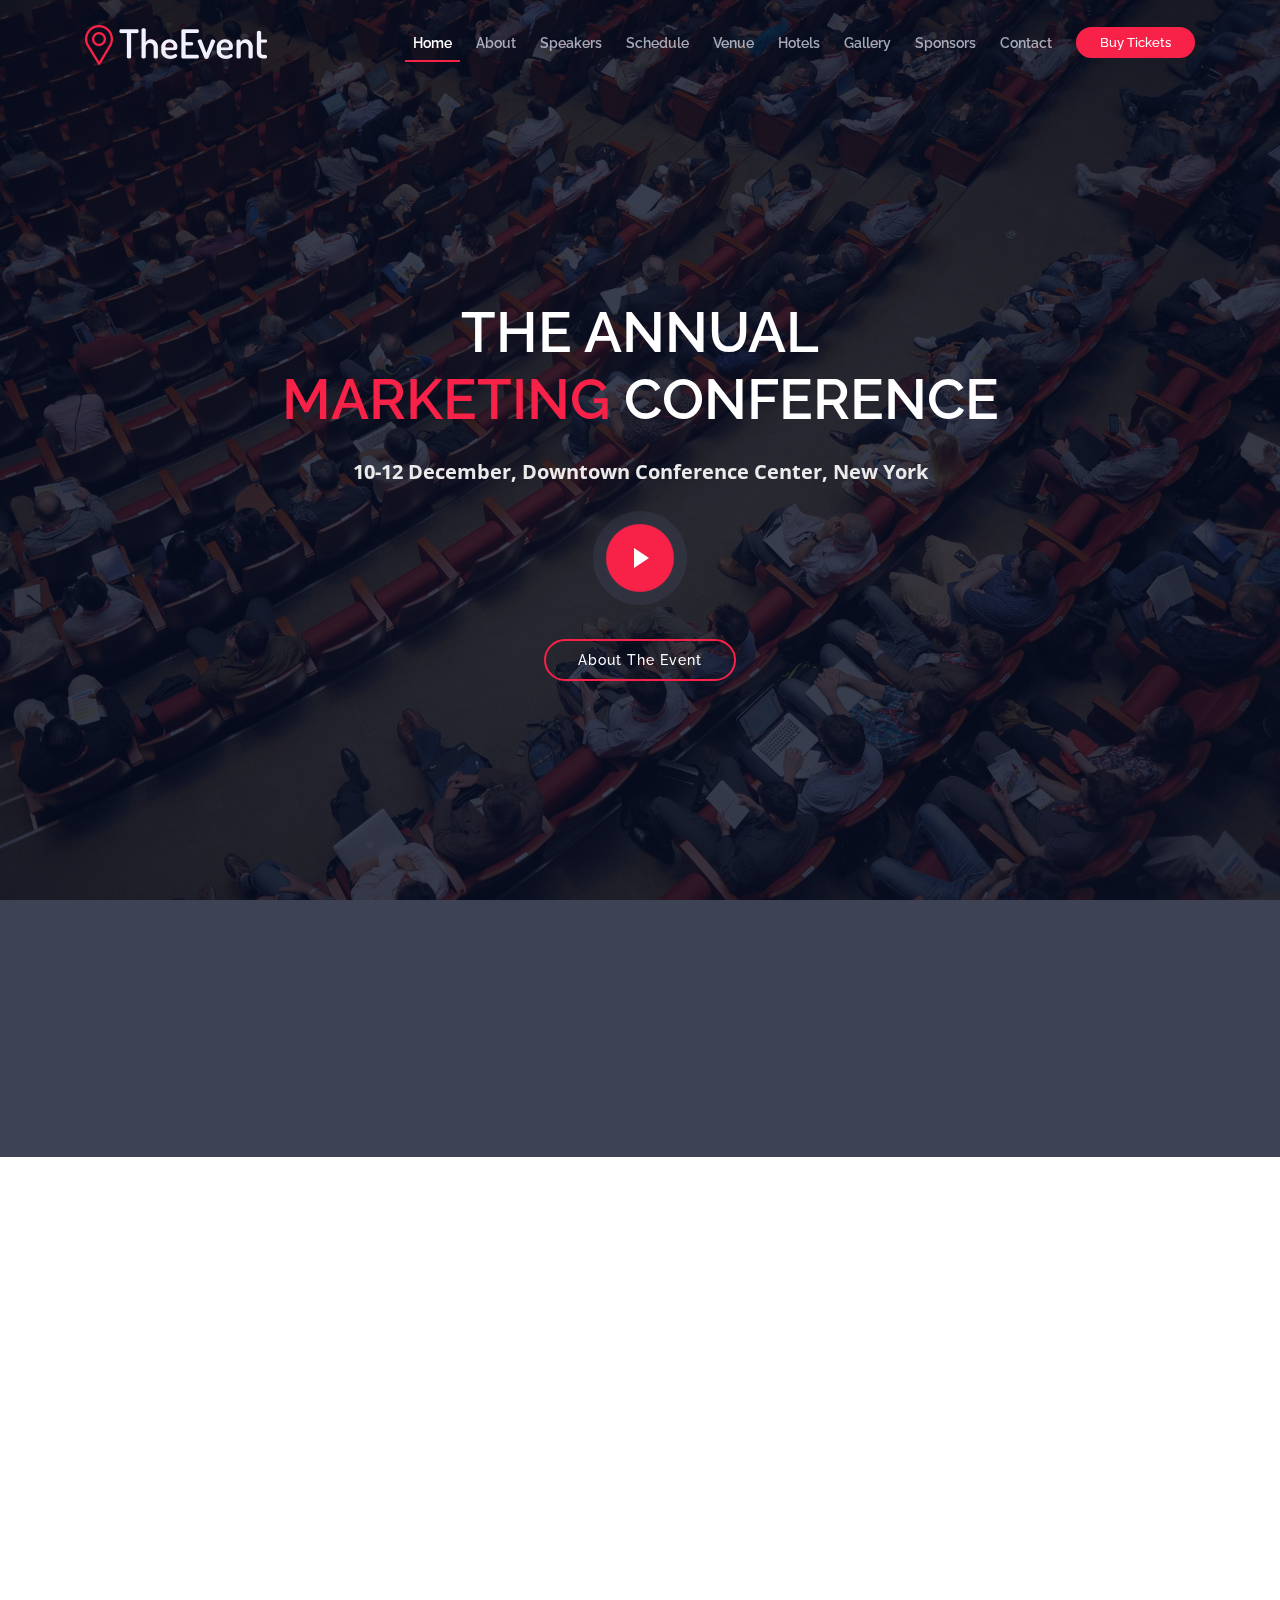
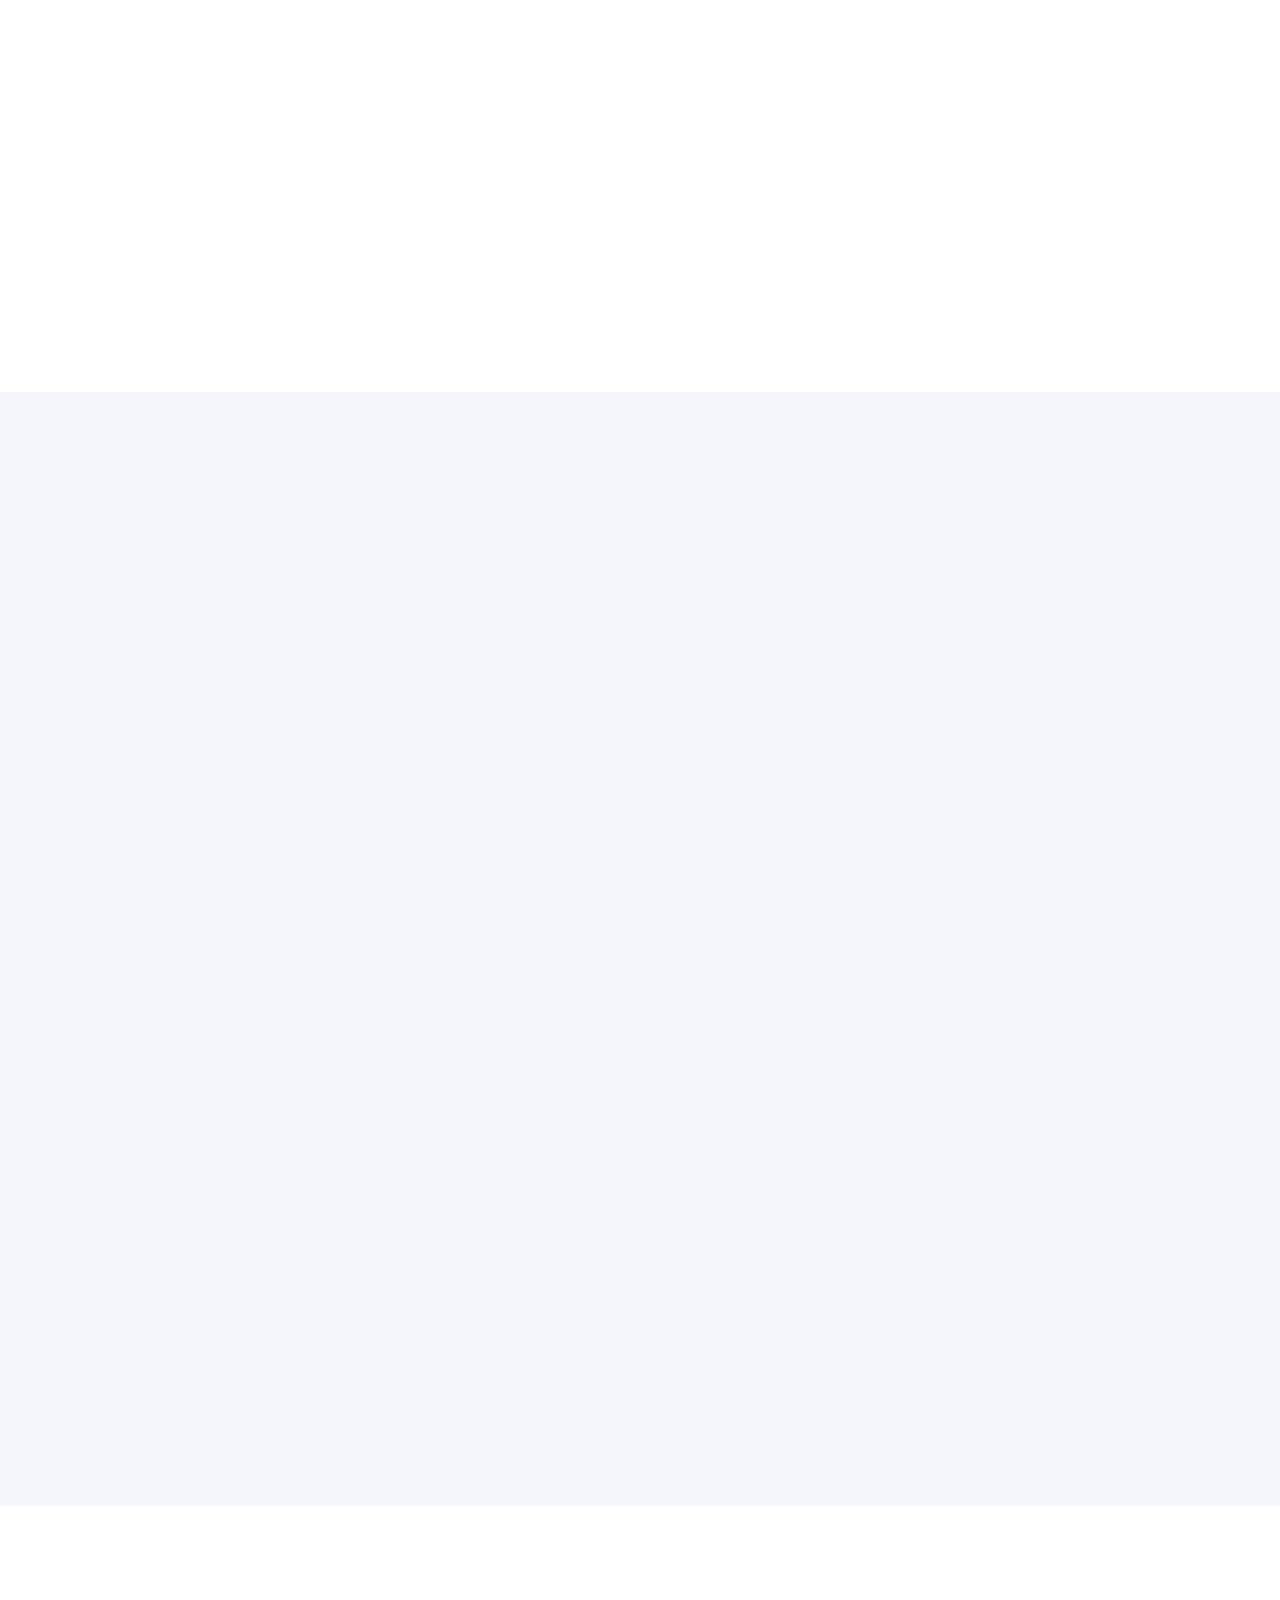
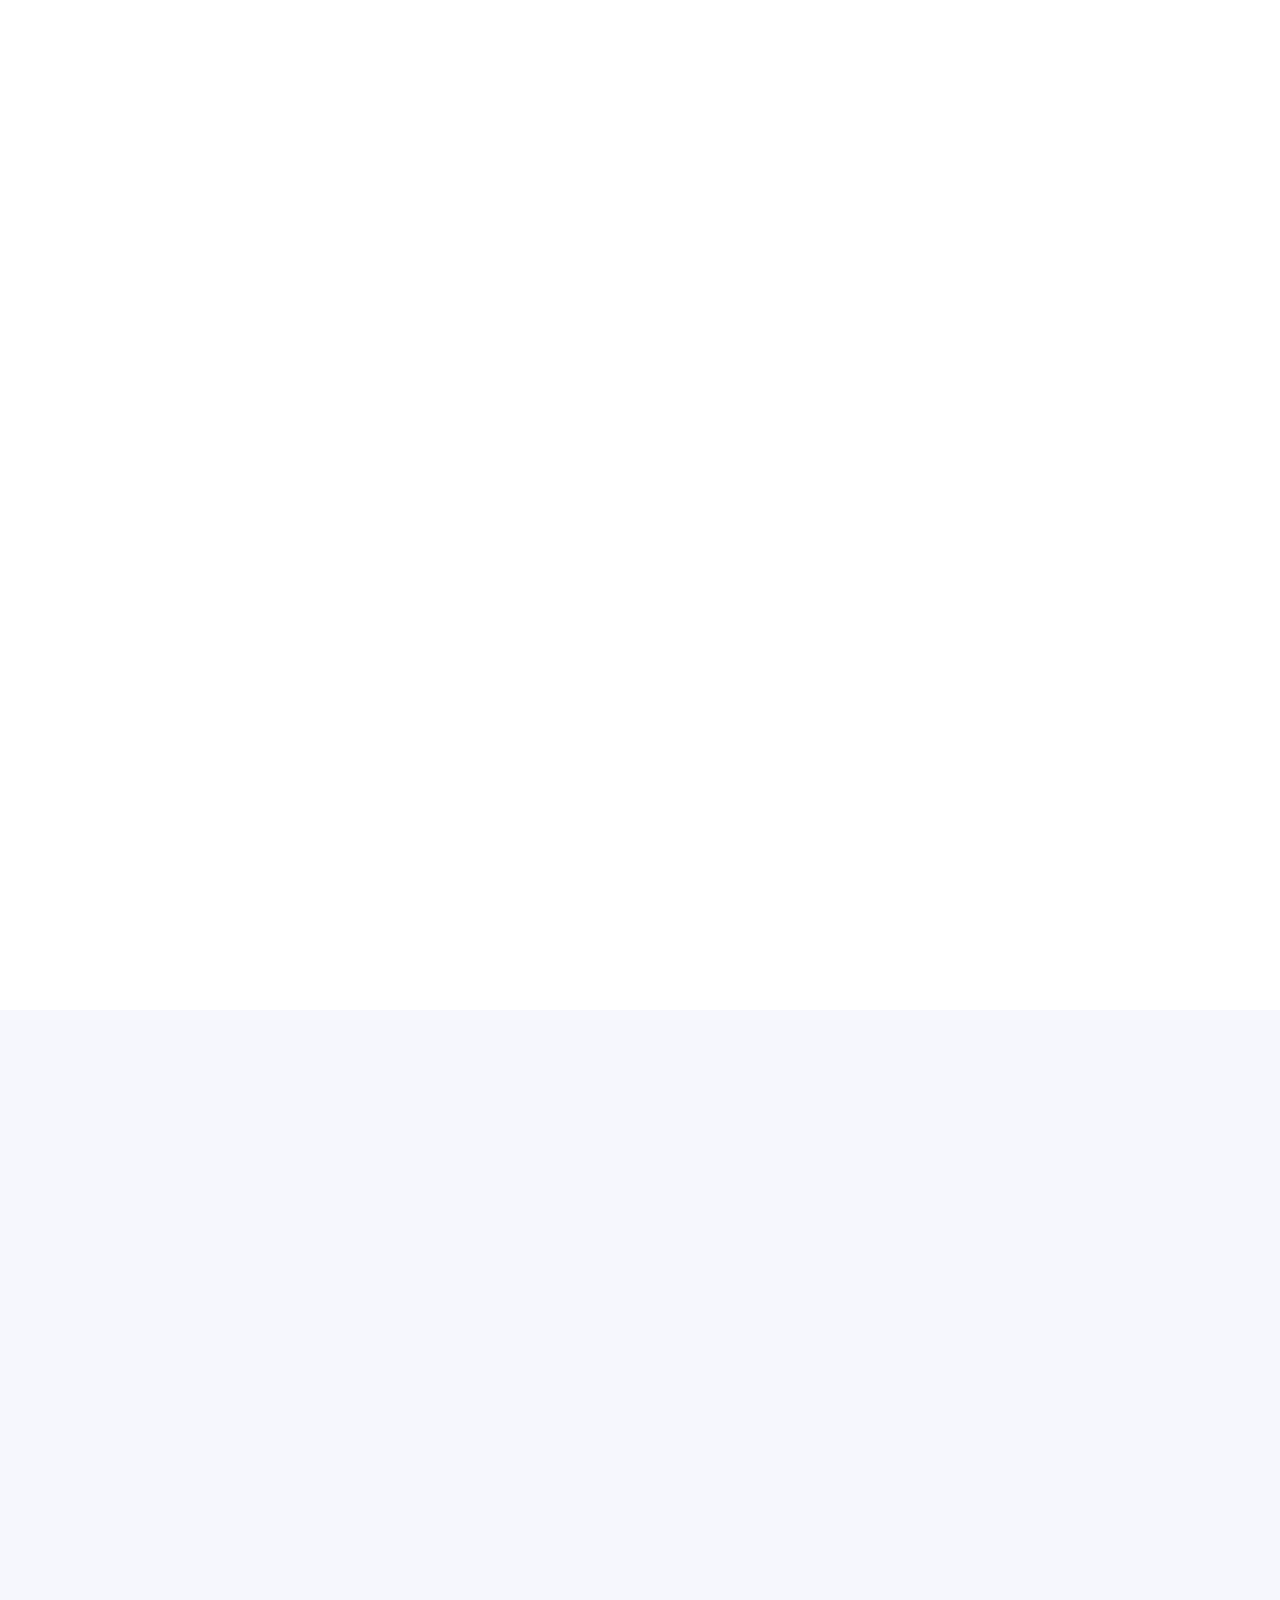
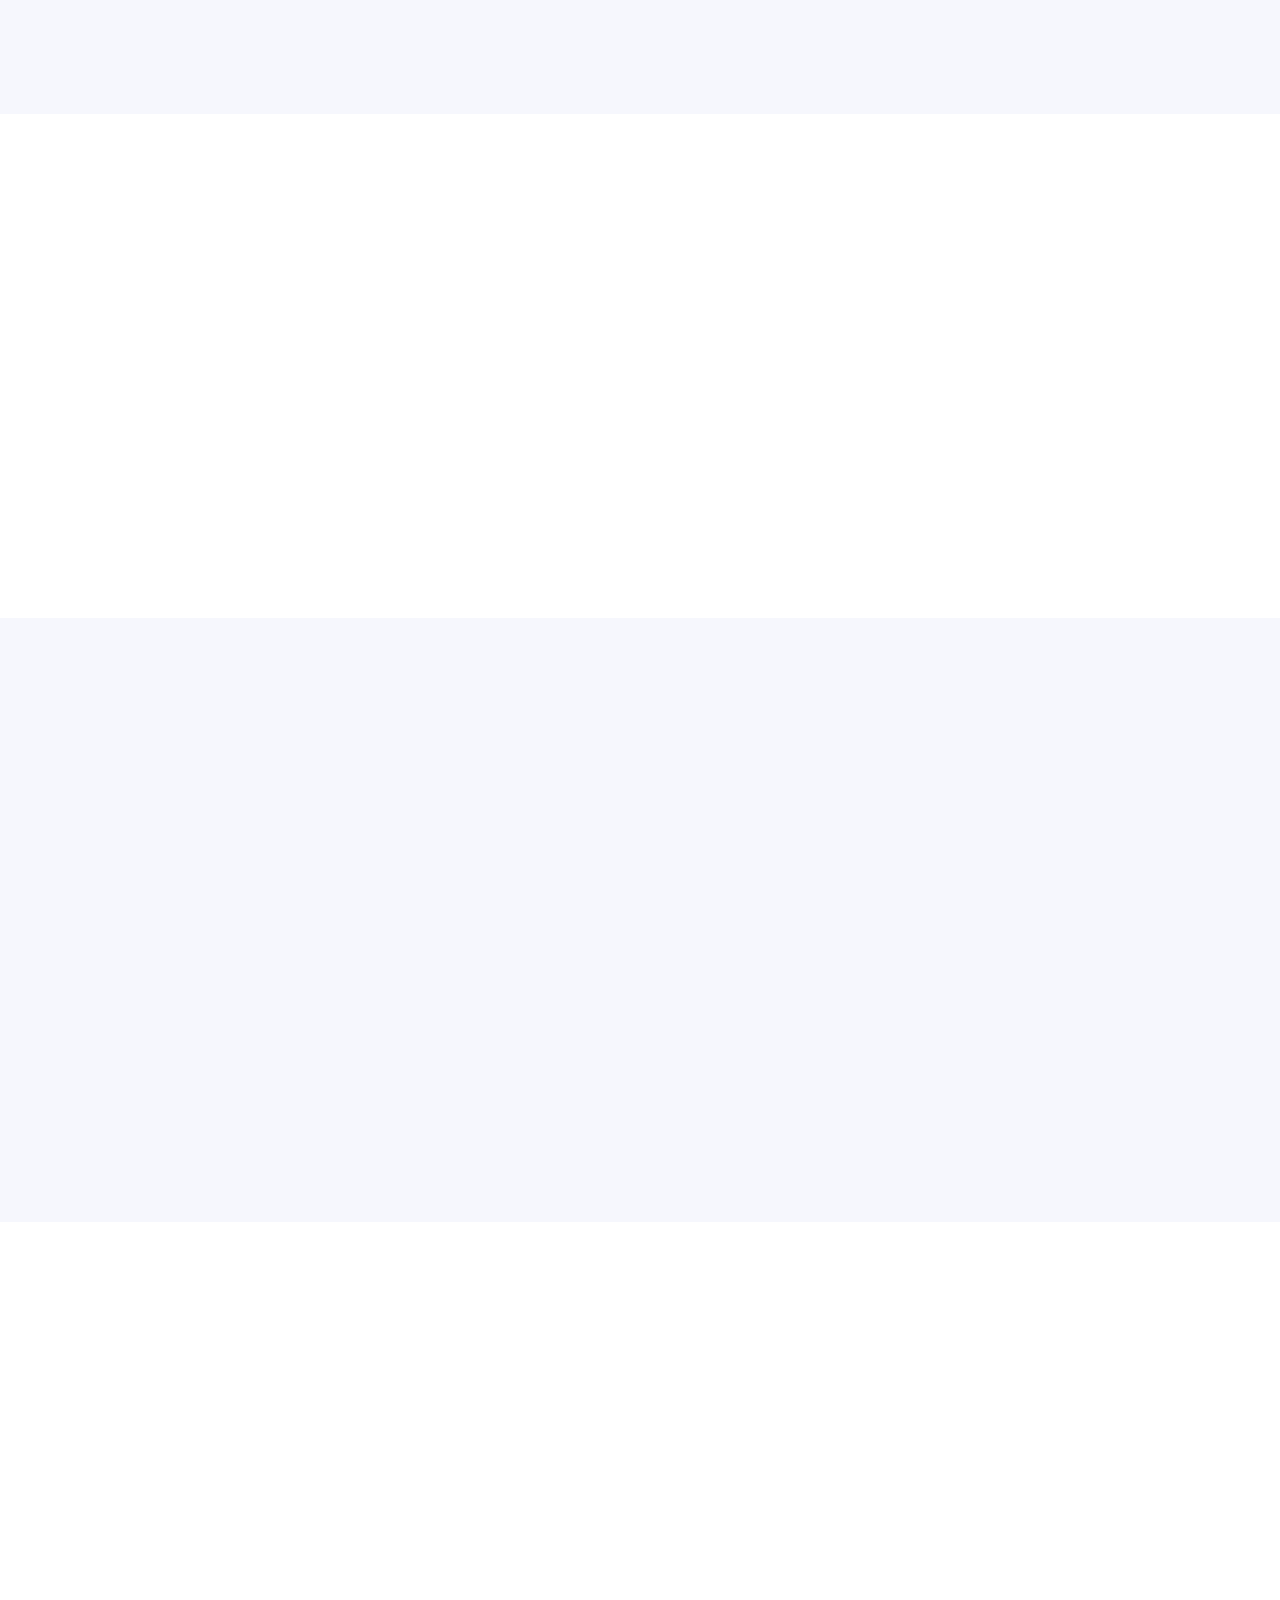
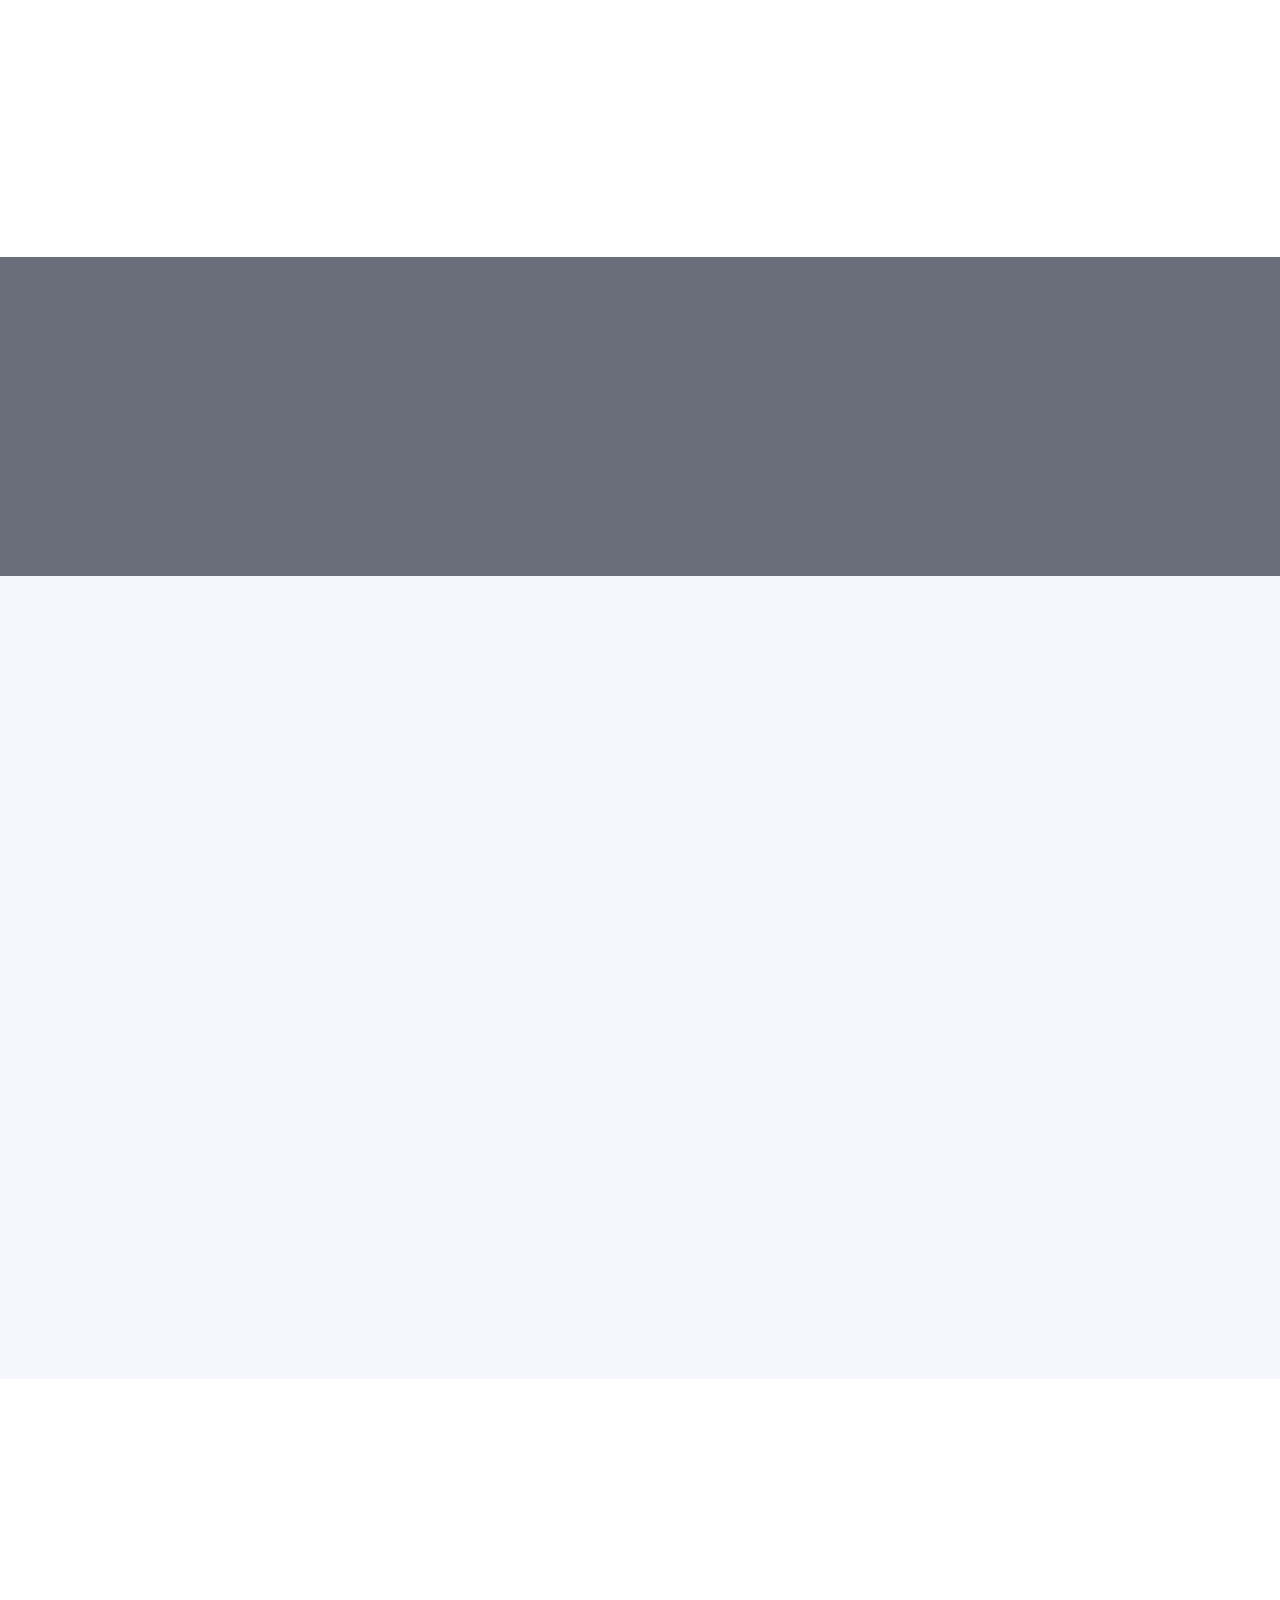
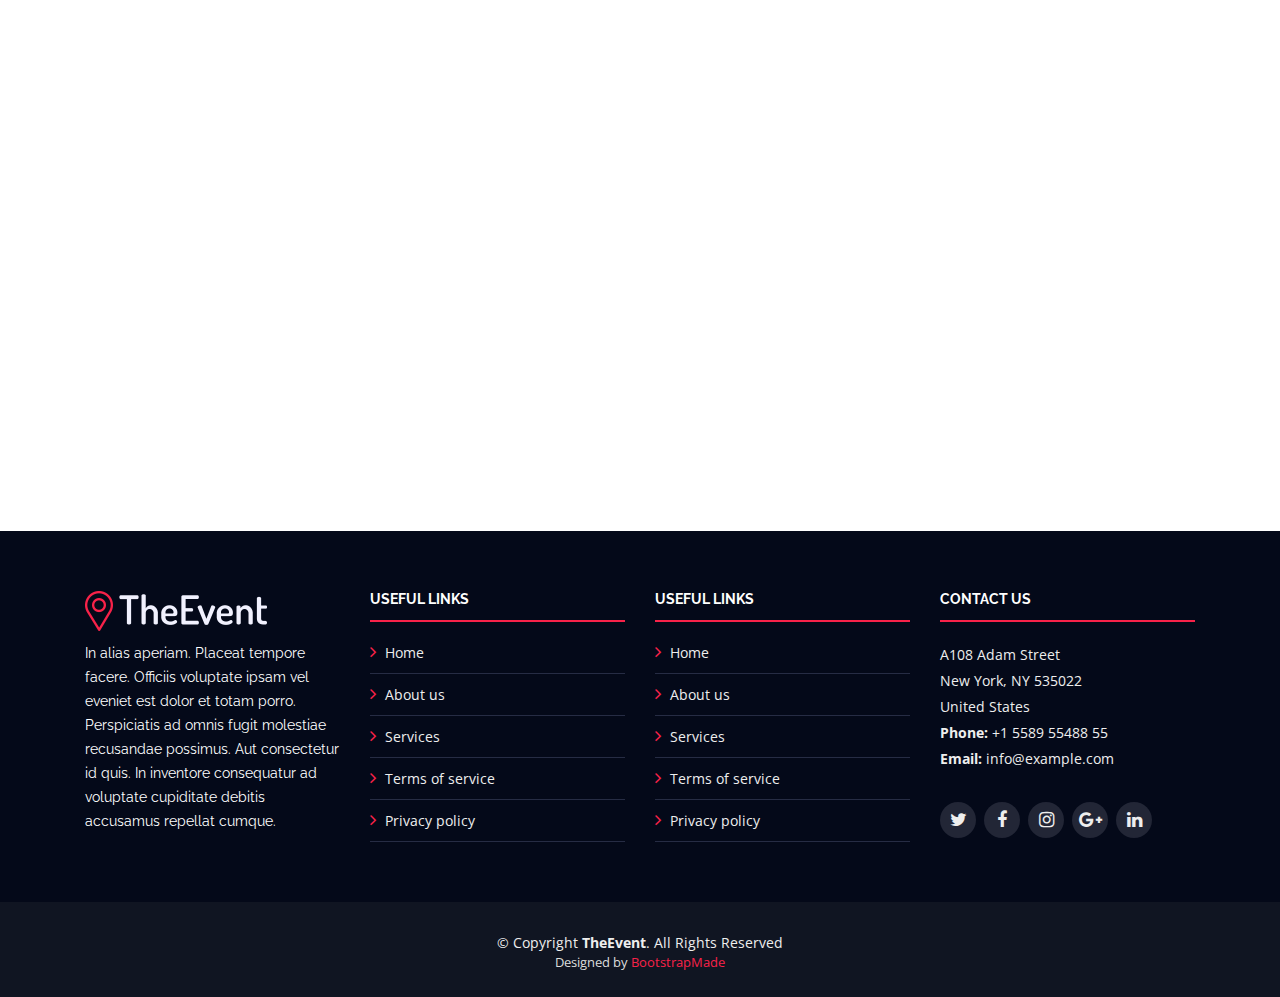
<file: ShorstListed/TheEvent/index.html>
<!DOCTYPE html>
<html lang="en">

<head>
  <meta charset="utf-8">
  <meta content="width=device-width, initial-scale=1.0" name="viewport">

  <title>TheEvent Bootstrap Template - Index</title>
  <meta content="" name="description">
  <meta content="" name="keywords">

  <!-- Favicons -->
  <link href="assets/img/favicon.png" rel="icon">
  <link href="assets/img/apple-touch-icon.png" rel="apple-touch-icon">

  <!-- Google Fonts -->
  <link href="https://fonts.googleapis.com/css?family=Open+Sans:300,300i,400,400i,700,700i|Raleway:300,400,500,700,800" rel="stylesheet">

  <!-- Vendor CSS Files -->
  <link href="assets/vendor/bootstrap/css/bootstrap.min.css" rel="stylesheet">
  <link href="assets/vendor/venobox/venobox.css" rel="stylesheet">
  <link href="assets/vendor/font-awesome/css/font-awesome.min.css" rel="stylesheet">
  <link href="assets/vendor/owl.carousel/assets/owl.carousel.min.css" rel="stylesheet">
  <link href="assets/vendor/aos/aos.css" rel="stylesheet">

  <!-- Template Main CSS File -->
  <link href="assets/css/style.css" rel="stylesheet">

  <!-- =======================================================
  * Template Name: TheEvent - v2.3.1
  * Template URL: https://bootstrapmade.com/theevent-conference-event-bootstrap-template/
  * Author: BootstrapMade.com
  * License: https://bootstrapmade.com/license/
  ======================================================== -->
</head>

<body>

  <!-- ======= Header ======= -->
  <header id="header">
    <div class="container">

      <div id="logo" class="pull-left">
        <!-- Uncomment below if you prefer to use a text logo -->
        <!-- <h1><a href="#intro">The<span>Event</span></a></h1>-->
        <a href="index.html" class="scrollto"><img src="assets/img/logo.png" alt="" title=""></a>
      </div>

      <nav id="nav-menu-container">
        <ul class="nav-menu">
          <li class="menu-active"><a href="index.html">Home</a></li>
          <li><a href="#about">About</a></li>
          <li><a href="#speakers">Speakers</a></li>
          <li><a href="#schedule">Schedule</a></li>
          <li><a href="#venue">Venue</a></li>
          <li><a href="#hotels">Hotels</a></li>
          <li><a href="#gallery">Gallery</a></li>
          <li><a href="#supporters">Sponsors</a></li>
          <li><a href="#contact">Contact</a></li>
          <li class="buy-tickets"><a href="#buy-tickets">Buy Tickets</a></li>
        </ul>
      </nav><!-- #nav-menu-container -->
    </div>
  </header><!-- End Header -->

  <!-- ======= Intro Section ======= -->
  <section id="intro">
    <div class="intro-container" data-aos="zoom-in" data-aos-delay="100">
      <h1 class="mb-4 pb-0">The Annual<br><span>Marketing</span> Conference</h1>
      <p class="mb-4 pb-0">10-12 December, Downtown Conference Center, New York</p>
      <a href="https://www.youtube.com/watch?v=jDDaplaOz7Q" class="venobox play-btn mb-4" data-vbtype="video" data-autoplay="true"></a>
      <a href="#about" class="about-btn scrollto">About The Event</a>
    </div>
  </section><!-- End Intro Section -->

  <main id="main">

    <!-- ======= About Section ======= -->
    <section id="about">
      <div class="container" data-aos="fade-up">
        <div class="row">
          <div class="col-lg-6">
            <h2>About The Event</h2>
            <p>Sed nam ut dolor qui repellendus iusto odit. Possimus inventore eveniet accusamus error amet eius aut
              accusantium et. Non odit consequatur repudiandae sequi ea odio molestiae. Enim possimus sunt inventore in
              est ut optio sequi unde.</p>
          </div>
          <div class="col-lg-3">
            <h3>Where</h3>
            <p>Downtown Conference Center, New York</p>
          </div>
          <div class="col-lg-3">
            <h3>When</h3>
            <p>Monday to Wednesday<br>10-12 December</p>
          </div>
        </div>
      </div>
    </section><!-- End About Section -->

    <!-- ======= Speakers Section ======= -->
    <section id="speakers">
      <div class="container" data-aos="fade-up">
        <div class="section-header">
          <h2>Event Speakers</h2>
          <p>Here are some of our speakers</p>
        </div>

        <div class="row">
          <div class="col-lg-4 col-md-6">
            <div class="speaker" data-aos="fade-up" data-aos-delay="100">
              <img src="assets/img/speakers/1.jpg" alt="Speaker 1" class="img-fluid">
              <div class="details">
                <h3><a href="speaker-details.html">Brenden Legros</a></h3>
                <p>Quas alias incidunt</p>
                <div class="social">
                  <a href=""><i class="fa fa-twitter"></i></a>
                  <a href=""><i class="fa fa-facebook"></i></a>
                  <a href=""><i class="fa fa-google-plus"></i></a>
                  <a href=""><i class="fa fa-linkedin"></i></a>
                </div>
              </div>
            </div>
          </div>
          <div class="col-lg-4 col-md-6">
            <div class="speaker" data-aos="fade-up" data-aos-delay="200">
              <img src="assets/img/speakers/2.jpg" alt="Speaker 2" class="img-fluid">
              <div class="details">
                <h3><a href="speaker-details.html">Hubert Hirthe</a></h3>
                <p>Consequuntur odio aut</p>
                <div class="social">
                  <a href=""><i class="fa fa-twitter"></i></a>
                  <a href=""><i class="fa fa-facebook"></i></a>
                  <a href=""><i class="fa fa-google-plus"></i></a>
                  <a href=""><i class="fa fa-linkedin"></i></a>
                </div>
              </div>
            </div>
          </div>
          <div class="col-lg-4 col-md-6">
            <div class="speaker" data-aos="fade-up" data-aos-delay="300">
              <img src="assets/img/speakers/3.jpg" alt="Speaker 3" class="img-fluid">
              <div class="details">
                <h3><a href="speaker-details.html">Cole Emmerich</a></h3>
                <p>Fugiat laborum et</p>
                <div class="social">
                  <a href=""><i class="fa fa-twitter"></i></a>
                  <a href=""><i class="fa fa-facebook"></i></a>
                  <a href=""><i class="fa fa-google-plus"></i></a>
                  <a href=""><i class="fa fa-linkedin"></i></a>
                </div>
              </div>
            </div>
          </div>
          <div class="col-lg-4 col-md-6">
            <div class="speaker" data-aos="fade-up" data-aos-delay="100">
              <img src="assets/img/speakers/4.jpg" alt="Speaker 4" class="img-fluid">
              <div class="details">
                <h3><a href="speaker-details.html">Jack Christiansen</a></h3>
                <p>Debitis iure vero</p>
                <div class="social">
                  <a href=""><i class="fa fa-twitter"></i></a>
                  <a href=""><i class="fa fa-facebook"></i></a>
                  <a href=""><i class="fa fa-google-plus"></i></a>
                  <a href=""><i class="fa fa-linkedin"></i></a>
                </div>
              </div>
            </div>
          </div>
          <div class="col-lg-4 col-md-6">
            <div class="speaker" data-aos="fade-up" data-aos-delay="200">
              <img src="assets/img/speakers/5.jpg" alt="Speaker 5" class="img-fluid">
              <div class="details">
                <h3><a href="speaker-details.html">Alejandrin Littel</a></h3>
                <p>Qui molestiae natus</p>
                <div class="social">
                  <a href=""><i class="fa fa-twitter"></i></a>
                  <a href=""><i class="fa fa-facebook"></i></a>
                  <a href=""><i class="fa fa-google-plus"></i></a>
                  <a href=""><i class="fa fa-linkedin"></i></a>
                </div>
              </div>
            </div>
          </div>
          <div class="col-lg-4 col-md-6">
            <div class="speaker" data-aos="fade-up" data-aos-delay="300">
              <img src="assets/img/speakers/6.jpg" alt="Speaker 6" class="img-fluid">
              <div class="details">
                <h3><a href="speaker-details.html">Willow Trantow</a></h3>
                <p>Non autem dicta</p>
                <div class="social">
                  <a href=""><i class="fa fa-twitter"></i></a>
                  <a href=""><i class="fa fa-facebook"></i></a>
                  <a href=""><i class="fa fa-google-plus"></i></a>
                  <a href=""><i class="fa fa-linkedin"></i></a>
                </div>
              </div>
            </div>
          </div>
        </div>
      </div>

    </section><!-- End Speakers Section -->

    <!-- ======= Schedule Section ======= -->
    <section id="schedule" class="section-with-bg">
      <div class="container" data-aos="fade-up">
        <div class="section-header">
          <h2>Event Schedule</h2>
          <p>Here is our event schedule</p>
        </div>

        <ul class="nav nav-tabs" role="tablist" data-aos="fade-up" data-aos-delay="100">
          <li class="nav-item">
            <a class="nav-link active" href="#day-1" role="tab" data-toggle="tab">Day 1</a>
          </li>
          <li class="nav-item">
            <a class="nav-link" href="#day-2" role="tab" data-toggle="tab">Day 2</a>
          </li>
          <li class="nav-item">
            <a class="nav-link" href="#day-3" role="tab" data-toggle="tab">Day 3</a>
          </li>
        </ul>

        <h3 class="sub-heading">Voluptatem nulla veniam soluta et corrupti consequatur neque eveniet officia. Eius
          necessitatibus voluptatem quis labore perspiciatis quia.</h3>

        <div class="tab-content row justify-content-center" data-aos="fade-up" data-aos-delay="200">

          <!-- Schdule Day 1 -->
          <div role="tabpanel" class="col-lg-9 tab-pane fade show active" id="day-1">

            <div class="row schedule-item">
              <div class="col-md-2"><time>09:30 AM</time></div>
              <div class="col-md-10">
                <h4>Registration</h4>
                <p>Fugit voluptas iusto maiores temporibus autem numquam magnam.</p>
              </div>
            </div>

            <div class="row schedule-item">
              <div class="col-md-2"><time>10:00 AM</time></div>
              <div class="col-md-10">
                <div class="speaker">
                  <img src="assets/img/speakers/1.jpg" alt="Brenden Legros">
                </div>
                <h4>Keynote <span>Brenden Legros</span></h4>
                <p>Facere provident incidunt quos voluptas.</p>
              </div>
            </div>

            <div class="row schedule-item">
              <div class="col-md-2"><time>11:00 AM</time></div>
              <div class="col-md-10">
                <div class="speaker">
                  <img src="assets/img/speakers/2.jpg" alt="Hubert Hirthe">
                </div>
                <h4>Et voluptatem iusto dicta nobis. <span>Hubert Hirthe</span></h4>
                <p>Maiores dignissimos neque qui cum accusantium ut sit sint inventore.</p>
              </div>
            </div>

            <div class="row schedule-item">
              <div class="col-md-2"><time>12:00 AM</time></div>
              <div class="col-md-10">
                <div class="speaker">
                  <img src="assets/img/speakers/3.jpg" alt="Cole Emmerich">
                </div>
                <h4>Explicabo et rerum quis et ut ea. <span>Cole Emmerich</span></h4>
                <p>Veniam accusantium laborum nihil eos eaque accusantium aspernatur.</p>
              </div>
            </div>

            <div class="row schedule-item">
              <div class="col-md-2"><time>02:00 PM</time></div>
              <div class="col-md-10">
                <div class="speaker">
                  <img src="assets/img/speakers/4.jpg" alt="Jack Christiansen">
                </div>
                <h4>Qui non qui vel amet culpa sequi. <span>Jack Christiansen</span></h4>
                <p>Nam ex distinctio voluptatem doloremque suscipit iusto.</p>
              </div>
            </div>

            <div class="row schedule-item">
              <div class="col-md-2"><time>03:00 PM</time></div>
              <div class="col-md-10">
                <div class="speaker">
                  <img src="assets/img/speakers/5.jpg" alt="Alejandrin Littel">
                </div>
                <h4>Quos ratione neque expedita asperiores. <span>Alejandrin Littel</span></h4>
                <p>Eligendi quo eveniet est nobis et ad temporibus odio quo.</p>
              </div>
            </div>

            <div class="row schedule-item">
              <div class="col-md-2"><time>04:00 PM</time></div>
              <div class="col-md-10">
                <div class="speaker">
                  <img src="assets/img/speakers/6.jpg" alt="Willow Trantow">
                </div>
                <h4>Quo qui praesentium nesciunt <span>Willow Trantow</span></h4>
                <p>Voluptatem et alias dolorum est aut sit enim neque veritatis.</p>
              </div>
            </div>

          </div>
          <!-- End Schdule Day 1 -->

          <!-- Schdule Day 2 -->
          <div role="tabpanel" class="col-lg-9  tab-pane fade" id="day-2">

            <div class="row schedule-item">
              <div class="col-md-2"><time>10:00 AM</time></div>
              <div class="col-md-10">
                <div class="speaker">
                  <img src="assets/img/speakers/1.jpg" alt="Brenden Legros">
                </div>
                <h4>Libero corrupti explicabo itaque. <span>Brenden Legros</span></h4>
                <p>Facere provident incidunt quos voluptas.</p>
              </div>
            </div>

            <div class="row schedule-item">
              <div class="col-md-2"><time>11:00 AM</time></div>
              <div class="col-md-10">
                <div class="speaker">
                  <img src="assets/img/speakers/2.jpg" alt="Hubert Hirthe">
                </div>
                <h4>Et voluptatem iusto dicta nobis. <span>Hubert Hirthe</span></h4>
                <p>Maiores dignissimos neque qui cum accusantium ut sit sint inventore.</p>
              </div>
            </div>

            <div class="row schedule-item">
              <div class="col-md-2"><time>12:00 AM</time></div>
              <div class="col-md-10">
                <div class="speaker">
                  <img src="assets/img/speakers/3.jpg" alt="Cole Emmerich">
                </div>
                <h4>Explicabo et rerum quis et ut ea. <span>Cole Emmerich</span></h4>
                <p>Veniam accusantium laborum nihil eos eaque accusantium aspernatur.</p>
              </div>
            </div>

            <div class="row schedule-item">
              <div class="col-md-2"><time>02:00 PM</time></div>
              <div class="col-md-10">
                <div class="speaker">
                  <img src="assets/img/speakers/4.jpg" alt="Jack Christiansen">
                </div>
                <h4>Qui non qui vel amet culpa sequi. <span>Jack Christiansen</span></h4>
                <p>Nam ex distinctio voluptatem doloremque suscipit iusto.</p>
              </div>
            </div>

            <div class="row schedule-item">
              <div class="col-md-2"><time>03:00 PM</time></div>
              <div class="col-md-10">
                <div class="speaker">
                  <img src="assets/img/speakers/5.jpg" alt="Alejandrin Littel">
                </div>
                <h4>Quos ratione neque expedita asperiores. <span>Alejandrin Littel</span></h4>
                <p>Eligendi quo eveniet est nobis et ad temporibus odio quo.</p>
              </div>
            </div>

            <div class="row schedule-item">
              <div class="col-md-2"><time>04:00 PM</time></div>
              <div class="col-md-10">
                <div class="speaker">
                  <img src="assets/img/speakers/6.jpg" alt="Willow Trantow">
                </div>
                <h4>Quo qui praesentium nesciunt <span>Willow Trantow</span></h4>
                <p>Voluptatem et alias dolorum est aut sit enim neque veritatis.</p>
              </div>
            </div>

          </div>
          <!-- End Schdule Day 2 -->

          <!-- Schdule Day 3 -->
          <div role="tabpanel" class="col-lg-9  tab-pane fade" id="day-3">

            <div class="row schedule-item">
              <div class="col-md-2"><time>10:00 AM</time></div>
              <div class="col-md-10">
                <div class="speaker">
                  <img src="assets/img/speakers/2.jpg" alt="Hubert Hirthe">
                </div>
                <h4>Et voluptatem iusto dicta nobis. <span>Hubert Hirthe</span></h4>
                <p>Maiores dignissimos neque qui cum accusantium ut sit sint inventore.</p>
              </div>
            </div>

            <div class="row schedule-item">
              <div class="col-md-2"><time>11:00 AM</time></div>
              <div class="col-md-10">
                <div class="speaker">
                  <img src="assets/img/speakers/3.jpg" alt="Cole Emmerich">
                </div>
                <h4>Explicabo et rerum quis et ut ea. <span>Cole Emmerich</span></h4>
                <p>Veniam accusantium laborum nihil eos eaque accusantium aspernatur.</p>
              </div>
            </div>

            <div class="row schedule-item">
              <div class="col-md-2"><time>12:00 AM</time></div>
              <div class="col-md-10">
                <div class="speaker">
                  <img src="assets/img/speakers/1.jpg" alt="Brenden Legros">
                </div>
                <h4>Libero corrupti explicabo itaque. <span>Brenden Legros</span></h4>
                <p>Facere provident incidunt quos voluptas.</p>
              </div>
            </div>

            <div class="row schedule-item">
              <div class="col-md-2"><time>02:00 PM</time></div>
              <div class="col-md-10">
                <div class="speaker">
                  <img src="assets/img/speakers/4.jpg" alt="Jack Christiansen">
                </div>
                <h4>Qui non qui vel amet culpa sequi. <span>Jack Christiansen</span></h4>
                <p>Nam ex distinctio voluptatem doloremque suscipit iusto.</p>
              </div>
            </div>

            <div class="row schedule-item">
              <div class="col-md-2"><time>03:00 PM</time></div>
              <div class="col-md-10">
                <div class="speaker">
                  <img src="assets/img/speakers/5.jpg" alt="Alejandrin Littel">
                </div>
                <h4>Quos ratione neque expedita asperiores. <span>Alejandrin Littel</span></h4>
                <p>Eligendi quo eveniet est nobis et ad temporibus odio quo.</p>
              </div>
            </div>

            <div class="row schedule-item">
              <div class="col-md-2"><time>04:00 PM</time></div>
              <div class="col-md-10">
                <div class="speaker">
                  <img src="assets/img/speakers/6.jpg" alt="Willow Trantow">
                </div>
                <h4>Quo qui praesentium nesciunt <span>Willow Trantow</span></h4>
                <p>Voluptatem et alias dolorum est aut sit enim neque veritatis.</p>
              </div>
            </div>

          </div>
          <!-- End Schdule Day 2 -->

        </div>

      </div>

    </section><!-- End Schedule Section -->

    <!-- ======= Venue Section ======= -->
    <section id="venue">

      <div class="container-fluid" data-aos="fade-up">

        <div class="section-header">
          <h2>Event Venue</h2>
          <p>Event venue location info and gallery</p>
        </div>

        <div class="row no-gutters">
          <div class="col-lg-6 venue-map">
            <iframe src="https://www.google.com/maps/embed?pb=!1m14!1m8!1m3!1d12097.433213460943!2d-74.0062269!3d40.7101282!3m2!1i1024!2i768!4f13.1!3m3!1m2!1s0x0%3A0xb89d1fe6bc499443!2sDowntown+Conference+Center!5e0!3m2!1smk!2sbg!4v1539943755621" frameborder="0" style="border:0" allowfullscreen></iframe>
          </div>

          <div class="col-lg-6 venue-info">
            <div class="row justify-content-center">
              <div class="col-11 col-lg-8">
                <h3>Downtown Conference Center, New York</h3>
                <p>Iste nobis eum sapiente sunt enim dolores labore accusantium autem. Cumque beatae ipsam. Est quae sit qui voluptatem corporis velit. Qui maxime accusamus possimus. Consequatur sequi et ea suscipit enim nesciunt quia velit.</p>
              </div>
            </div>
          </div>
        </div>

      </div>

      <div class="container-fluid venue-gallery-container" data-aos="fade-up" data-aos-delay="100">
        <div class="row no-gutters">

          <div class="col-lg-3 col-md-4">
            <div class="venue-gallery">
              <a href="assets/img/venue-gallery/1.jpg" class="venobox" data-gall="venue-gallery">
                <img src="assets/img/venue-gallery/1.jpg" alt="" class="img-fluid">
              </a>
            </div>
          </div>

          <div class="col-lg-3 col-md-4">
            <div class="venue-gallery">
              <a href="assets/img/venue-gallery/2.jpg" class="venobox" data-gall="venue-gallery">
                <img src="assets/img/venue-gallery/2.jpg" alt="" class="img-fluid">
              </a>
            </div>
          </div>

          <div class="col-lg-3 col-md-4">
            <div class="venue-gallery">
              <a href="assets/img/venue-gallery/3.jpg" class="venobox" data-gall="venue-gallery">
                <img src="assets/img/venue-gallery/3.jpg" alt="" class="img-fluid">
              </a>
            </div>
          </div>

          <div class="col-lg-3 col-md-4">
            <div class="venue-gallery">
              <a href="assets/img/venue-gallery/4.jpg" class="venobox" data-gall="venue-gallery">
                <img src="assets/img/venue-gallery/4.jpg" alt="" class="img-fluid">
              </a>
            </div>
          </div>

          <div class="col-lg-3 col-md-4">
            <div class="venue-gallery">
              <a href="assets/img/venue-gallery/5.jpg" class="venobox" data-gall="venue-gallery">
                <img src="assets/img/venue-gallery/5.jpg" alt="" class="img-fluid">
              </a>
            </div>
          </div>

          <div class="col-lg-3 col-md-4">
            <div class="venue-gallery">
              <a href="assets/img/venue-gallery/6.jpg" class="venobox" data-gall="venue-gallery">
                <img src="assets/img/venue-gallery/6.jpg" alt="" class="img-fluid">
              </a>
            </div>
          </div>

          <div class="col-lg-3 col-md-4">
            <div class="venue-gallery">
              <a href="assets/img/venue-gallery/7.jpg" class="venobox" data-gall="venue-gallery">
                <img src="assets/img/venue-gallery/7.jpg" alt="" class="img-fluid">
              </a>
            </div>
          </div>

          <div class="col-lg-3 col-md-4">
            <div class="venue-gallery">
              <a href="assets/img/venue-gallery/8.jpg" class="venobox" data-gall="venue-gallery">
                <img src="assets/img/venue-gallery/8.jpg" alt="" class="img-fluid">
              </a>
            </div>
          </div>

        </div>
      </div>

    </section><!-- End Venue Section -->

    <!-- ======= Hotels Section ======= -->
    <section id="hotels" class="section-with-bg">

      <div class="container" data-aos="fade-up">
        <div class="section-header">
          <h2>Hotels</h2>
          <p>Her are some nearby hotels</p>
        </div>

        <div class="row" data-aos="fade-up" data-aos-delay="100">

          <div class="col-lg-4 col-md-6">
            <div class="hotel">
              <div class="hotel-img">
                <img src="assets/img/hotels/1.jpg" alt="Hotel 1" class="img-fluid">
              </div>
              <h3><a href="#">Hotel 1</a></h3>
              <div class="stars">
                <i class="fa fa-star"></i>
                <i class="fa fa-star"></i>
                <i class="fa fa-star"></i>
                <i class="fa fa-star"></i>
                <i class="fa fa-star"></i>
              </div>
              <p>0.4 Mile from the Venue</p>
            </div>
          </div>

          <div class="col-lg-4 col-md-6">
            <div class="hotel">
              <div class="hotel-img">
                <img src="assets/img/hotels/2.jpg" alt="Hotel 2" class="img-fluid">
              </div>
              <h3><a href="#">Hotel 2</a></h3>
              <div class="stars">
                <i class="fa fa-star"></i>
                <i class="fa fa-star"></i>
                <i class="fa fa-star"></i>
                <i class="fa fa-star"></i>
                <i class="fa fa-star-half-full"></i>
              </div>
              <p>0.5 Mile from the Venue</p>
            </div>
          </div>

          <div class="col-lg-4 col-md-6">
            <div class="hotel">
              <div class="hotel-img">
                <img src="assets/img/hotels/3.jpg" alt="Hotel 3" class="img-fluid">
              </div>
              <h3><a href="#">Hotel 3</a></h3>
              <div class="stars">
                <i class="fa fa-star"></i>
                <i class="fa fa-star"></i>
                <i class="fa fa-star"></i>
                <i class="fa fa-star"></i>
              </div>
              <p>0.6 Mile from the Venue</p>
            </div>
          </div>

        </div>
      </div>

    </section><!-- End Hotels Section -->

    <!-- ======= Gallery Section ======= -->
    <section id="gallery">

      <div class="container" data-aos="fade-up">
        <div class="section-header">
          <h2>Gallery</h2>
          <p>Check our gallery from the recent events</p>
        </div>
      </div>

      <div class="owl-carousel gallery-carousel" data-aos="fade-up" data-aos-delay="100">
        <a href="assets/img/gallery/1.jpg" class="venobox" data-gall="gallery-carousel"><img src="assets/img/gallery/1.jpg" alt=""></a>
        <a href="assets/img/gallery/2.jpg" class="venobox" data-gall="gallery-carousel"><img src="assets/img/gallery/2.jpg" alt=""></a>
        <a href="assets/img/gallery/3.jpg" class="venobox" data-gall="gallery-carousel"><img src="assets/img/gallery/3.jpg" alt=""></a>
        <a href="assets/img/gallery/4.jpg" class="venobox" data-gall="gallery-carousel"><img src="assets/img/gallery/4.jpg" alt=""></a>
        <a href="assets/img/gallery/5.jpg" class="venobox" data-gall="gallery-carousel"><img src="assets/img/gallery/5.jpg" alt=""></a>
        <a href="assets/img/gallery/6.jpg" class="venobox" data-gall="gallery-carousel"><img src="assets/img/gallery/6.jpg" alt=""></a>
        <a href="assets/img/gallery/7.jpg" class="venobox" data-gall="gallery-carousel"><img src="assets/img/gallery/7.jpg" alt=""></a>
        <a href="assets/img/gallery/8.jpg" class="venobox" data-gall="gallery-carousel"><img src="assets/img/gallery/8.jpg" alt=""></a>
      </div>

    </section><!-- End Gallery Section -->

    <!-- ======= Supporters Section ======= -->
    <section id="supporters" class="section-with-bg">

      <div class="container" data-aos="fade-up">
        <div class="section-header">
          <h2>Sponsors</h2>
        </div>

        <div class="row no-gutters supporters-wrap clearfix" data-aos="zoom-in" data-aos-delay="100">

          <div class="col-lg-3 col-md-4 col-xs-6">
            <div class="supporter-logo">
              <img src="assets/img/supporters/1.png" class="img-fluid" alt="">
            </div>
          </div>

          <div class="col-lg-3 col-md-4 col-xs-6">
            <div class="supporter-logo">
              <img src="assets/img/supporters/2.png" class="img-fluid" alt="">
            </div>
          </div>

          <div class="col-lg-3 col-md-4 col-xs-6">
            <div class="supporter-logo">
              <img src="assets/img/supporters/3.png" class="img-fluid" alt="">
            </div>
          </div>

          <div class="col-lg-3 col-md-4 col-xs-6">
            <div class="supporter-logo">
              <img src="assets/img/supporters/4.png" class="img-fluid" alt="">
            </div>
          </div>

          <div class="col-lg-3 col-md-4 col-xs-6">
            <div class="supporter-logo">
              <img src="assets/img/supporters/5.png" class="img-fluid" alt="">
            </div>
          </div>

          <div class="col-lg-3 col-md-4 col-xs-6">
            <div class="supporter-logo">
              <img src="assets/img/supporters/6.png" class="img-fluid" alt="">
            </div>
          </div>

          <div class="col-lg-3 col-md-4 col-xs-6">
            <div class="supporter-logo">
              <img src="assets/img/supporters/7.png" class="img-fluid" alt="">
            </div>
          </div>

          <div class="col-lg-3 col-md-4 col-xs-6">
            <div class="supporter-logo">
              <img src="assets/img/supporters/8.png" class="img-fluid" alt="">
            </div>
          </div>

        </div>

      </div>

    </section><!-- End Sponsors Section -->

    <!-- =======  F.A.Q Section ======= -->
    <section id="faq">

      <div class="container" data-aos="fade-up">

        <div class="section-header">
          <h2>F.A.Q </h2>
        </div>

        <div class="row justify-content-center" data-aos="fade-up" data-aos-delay="100">
          <div class="col-lg-9">
            <ul id="faq-list">

              <li>
                <a data-toggle="collapse" class="collapsed" href="#faq1">Non consectetur a erat nam at lectus urna duis? <i class="fa fa-minus-circle"></i></a>
                <div id="faq1" class="collapse" data-parent="#faq-list">
                  <p>
                    Feugiat pretium nibh ipsum consequat. Tempus iaculis urna id volutpat lacus laoreet non curabitur gravida. Venenatis lectus magna fringilla urna porttitor rhoncus dolor purus non.
                  </p>
                </div>
              </li>

              <li>
                <a data-toggle="collapse" href="#faq2" class="collapsed">Feugiat scelerisque varius morbi enim nunc faucibus a pellentesque? <i class="fa fa-minus-circle"></i></a>
                <div id="faq2" class="collapse" data-parent="#faq-list">
                  <p>
                    Dolor sit amet consectetur adipiscing elit pellentesque habitant morbi. Id interdum velit laoreet id donec ultrices. Fringilla phasellus faucibus scelerisque eleifend donec pretium. Est pellentesque elit ullamcorper dignissim. Mauris ultrices eros in cursus turpis massa tincidunt dui.
                  </p>
                </div>
              </li>

              <li>
                <a data-toggle="collapse" href="#faq3" class="collapsed">Dolor sit amet consectetur adipiscing elit pellentesque habitant morbi? <i class="fa fa-minus-circle"></i></a>
                <div id="faq3" class="collapse" data-parent="#faq-list">
                  <p>
                    Eleifend mi in nulla posuere sollicitudin aliquam ultrices sagittis orci. Faucibus pulvinar elementum integer enim. Sem nulla pharetra diam sit amet nisl suscipit. Rutrum tellus pellentesque eu tincidunt. Lectus urna duis convallis convallis tellus. Urna molestie at elementum eu facilisis sed odio morbi quis
                  </p>
                </div>
              </li>

              <li>
                <a data-toggle="collapse" href="#faq4" class="collapsed">Ac odio tempor orci dapibus. Aliquam eleifend mi in nulla? <i class="fa fa-minus-circle"></i></a>
                <div id="faq4" class="collapse" data-parent="#faq-list">
                  <p>
                    Dolor sit amet consectetur adipiscing elit pellentesque habitant morbi. Id interdum velit laoreet id donec ultrices. Fringilla phasellus faucibus scelerisque eleifend donec pretium. Est pellentesque elit ullamcorper dignissim. Mauris ultrices eros in cursus turpis massa tincidunt dui.
                  </p>
                </div>
              </li>

              <li>
                <a data-toggle="collapse" href="#faq5" class="collapsed">Tempus quam pellentesque nec nam aliquam sem et tortor consequat? <i class="fa fa-minus-circle"></i></a>
                <div id="faq5" class="collapse" data-parent="#faq-list">
                  <p>
                    Molestie a iaculis at erat pellentesque adipiscing commodo. Dignissim suspendisse in est ante in. Nunc vel risus commodo viverra maecenas accumsan. Sit amet nisl suscipit adipiscing bibendum est. Purus gravida quis blandit turpis cursus in
                  </p>
                </div>
              </li>

              <li>
                <a data-toggle="collapse" href="#faq6" class="collapsed">Tortor vitae purus faucibus ornare. Varius vel pharetra vel turpis nunc eget lorem dolor? <i class="fa fa-minus-circle"></i></a>
                <div id="faq6" class="collapse" data-parent="#faq-list">
                  <p>
                    Laoreet sit amet cursus sit amet dictum sit amet justo. Mauris vitae ultricies leo integer malesuada nunc vel. Tincidunt eget nullam non nisi est sit amet. Turpis nunc eget lorem dolor sed. Ut venenatis tellus in metus vulputate eu scelerisque. Pellentesque diam volutpat commodo sed egestas egestas fringilla phasellus faucibus. Nibh tellus molestie nunc non blandit massa enim nec.
                  </p>
                </div>
              </li>

            </ul>
          </div>
        </div>

      </div>

    </section><!-- End  F.A.Q Section -->

    <!-- ======= Subscribe Section ======= -->
    <section id="subscribe">
      <div class="container" data-aos="zoom-in">
        <div class="section-header">
          <h2>Newsletter</h2>
          <p>Rerum numquam illum recusandae quia mollitia consequatur.</p>
        </div>

        <form method="POST" action="#">
          <div class="form-row justify-content-center">
            <div class="col-auto">
              <input type="text" class="form-control" placeholder="Enter your Email">
            </div>
            <div class="col-auto">
              <button type="submit">Subscribe</button>
            </div>
          </div>
        </form>

      </div>
    </section><!-- End Subscribe Section -->

    <!-- ======= Buy Ticket Section ======= -->
    <section id="buy-tickets" class="section-with-bg">
      <div class="container" data-aos="fade-up">

        <div class="section-header">
          <h2>Buy Tickets</h2>
          <p>Velit consequatur consequatur inventore iste fugit unde omnis eum aut.</p>
        </div>

        <div class="row">
          <div class="col-lg-4" data-aos="fade-up" data-aos-delay="100">
            <div class="card mb-5 mb-lg-0">
              <div class="card-body">
                <h5 class="card-title text-muted text-uppercase text-center">Standard Access</h5>
                <h6 class="card-price text-center">$150</h6>
                <hr>
                <ul class="fa-ul">
                  <li><span class="fa-li"><i class="fa fa-check"></i></span>Regular Seating</li>
                  <li><span class="fa-li"><i class="fa fa-check"></i></span>Coffee Break</li>
                  <li><span class="fa-li"><i class="fa fa-check"></i></span>Custom Badge</li>
                  <li class="text-muted"><span class="fa-li"><i class="fa fa-times"></i></span>Community Access</li>
                  <li class="text-muted"><span class="fa-li"><i class="fa fa-times"></i></span>Workshop Access</li>
                  <li class="text-muted"><span class="fa-li"><i class="fa fa-times"></i></span>After Party</li>
                </ul>
                <hr>
                <div class="text-center">
                  <button type="button" class="btn" data-toggle="modal" data-target="#buy-ticket-modal" data-ticket-type="standard-access">Buy Now</button>
                </div>
              </div>
            </div>
          </div>
          <div class="col-lg-4" data-aos="fade-up" data-aos-delay="200">
            <div class="card mb-5 mb-lg-0">
              <div class="card-body">
                <h5 class="card-title text-muted text-uppercase text-center">Pro Access</h5>
                <h6 class="card-price text-center">$250</h6>
                <hr>
                <ul class="fa-ul">
                  <li><span class="fa-li"><i class="fa fa-check"></i></span>Regular Seating</li>
                  <li><span class="fa-li"><i class="fa fa-check"></i></span>Coffee Break</li>
                  <li><span class="fa-li"><i class="fa fa-check"></i></span>Custom Badge</li>
                  <li><span class="fa-li"><i class="fa fa-check"></i></span>Community Access</li>
                  <li class="text-muted"><span class="fa-li"><i class="fa fa-times"></i></span>Workshop Access</li>
                  <li class="text-muted"><span class="fa-li"><i class="fa fa-times"></i></span>After Party</li>
                </ul>
                <hr>
                <div class="text-center">
                  <button type="button" class="btn" data-toggle="modal" data-target="#buy-ticket-modal" data-ticket-type="pro-access">Buy Now</button>
                </div>
              </div>
            </div>
          </div>
          <!-- Pro Tier -->
          <div class="col-lg-4" data-aos="fade-up" data-aos-delay="300">
            <div class="card">
              <div class="card-body">
                <h5 class="card-title text-muted text-uppercase text-center">Premium Access</h5>
                <h6 class="card-price text-center">$350</h6>
                <hr>
                <ul class="fa-ul">
                  <li><span class="fa-li"><i class="fa fa-check"></i></span>Regular Seating</li>
                  <li><span class="fa-li"><i class="fa fa-check"></i></span>Coffee Break</li>
                  <li><span class="fa-li"><i class="fa fa-check"></i></span>Custom Badge</li>
                  <li><span class="fa-li"><i class="fa fa-check"></i></span>Community Access</li>
                  <li><span class="fa-li"><i class="fa fa-check"></i></span>Workshop Access</li>
                  <li><span class="fa-li"><i class="fa fa-check"></i></span>After Party</li>
                </ul>
                <hr>
                <div class="text-center">
                  <button type="button" class="btn" data-toggle="modal" data-target="#buy-ticket-modal" data-ticket-type="premium-access">Buy Now</button>
                </div>

              </div>
            </div>
          </div>
        </div>

      </div>

      <!-- Modal Order Form -->
      <div id="buy-ticket-modal" class="modal fade">
        <div class="modal-dialog" role="document">
          <div class="modal-content">
            <div class="modal-header">
              <h4 class="modal-title">Buy Tickets</h4>
              <button type="button" class="close" data-dismiss="modal" aria-label="Close">
                <span aria-hidden="true">&times;</span>
              </button>
            </div>
            <div class="modal-body">
              <form method="POST" action="#">
                <div class="form-group">
                  <input type="text" class="form-control" name="your-name" placeholder="Your Name">
                </div>
                <div class="form-group">
                  <input type="text" class="form-control" name="your-email" placeholder="Your Email">
                </div>
                <div class="form-group">
                  <select id="ticket-type" name="ticket-type" class="form-control">
                    <option value="">-- Select Your Ticket Type --</option>
                    <option value="standard-access">Standard Access</option>
                    <option value="pro-access">Pro Access</option>
                    <option value="premium-access">Premium Access</option>
                  </select>
                </div>
                <div class="text-center">
                  <button type="submit" class="btn">Buy Now</button>
                </div>
              </form>
            </div>
          </div><!-- /.modal-content -->
        </div><!-- /.modal-dialog -->
      </div><!-- /.modal -->

    </section><!-- End Buy Ticket Section -->

    <!-- ======= Contact Section ======= -->
    <section id="contact" class="section-bg">

      <div class="container" data-aos="fade-up">

        <div class="section-header">
          <h2>Contact Us</h2>
          <p>Nihil officia ut sint molestiae tenetur.</p>
        </div>

        <div class="row contact-info">

          <div class="col-md-4">
            <div class="contact-address">
              <i class="ion-ios-location-outline"></i>
              <h3>Address</h3>
              <address>A108 Adam Street, NY 535022, USA</address>
            </div>
          </div>

          <div class="col-md-4">
            <div class="contact-phone">
              <i class="ion-ios-telephone-outline"></i>
              <h3>Phone Number</h3>
              <p><a href="tel:+155895548855">+1 5589 55488 55</a></p>
            </div>
          </div>

          <div class="col-md-4">
            <div class="contact-email">
              <i class="ion-ios-email-outline"></i>
              <h3>Email</h3>
              <p><a href="mailto:info@example.com">info@example.com</a></p>
            </div>
          </div>

        </div>

        <div class="form">
          <form action="forms/contact.php" method="post" role="form" class="php-email-form">
            <div class="form-row">
              <div class="form-group col-md-6">
                <input type="text" name="name" class="form-control" id="name" placeholder="Your Name" data-rule="minlen:4" data-msg="Please enter at least 4 chars" />
                <div class="validate"></div>
              </div>
              <div class="form-group col-md-6">
                <input type="email" class="form-control" name="email" id="email" placeholder="Your Email" data-rule="email" data-msg="Please enter a valid email" />
                <div class="validate"></div>
              </div>
            </div>
            <div class="form-group">
              <input type="text" class="form-control" name="subject" id="subject" placeholder="Subject" data-rule="minlen:4" data-msg="Please enter at least 8 chars of subject" />
              <div class="validate"></div>
            </div>
            <div class="form-group">
              <textarea class="form-control" name="message" rows="5" data-rule="required" data-msg="Please write something for us" placeholder="Message"></textarea>
              <div class="validate"></div>
            </div>
            <div class="mb-3">
              <div class="loading">Loading</div>
              <div class="error-message"></div>
              <div class="sent-message">Your message has been sent. Thank you!</div>
            </div>
            <div class="text-center"><button type="submit">Send Message</button></div>
          </form>
        </div>

      </div>
    </section><!-- End Contact Section -->

  </main><!-- End #main -->

  <!-- ======= Footer ======= -->
  <footer id="footer">
    <div class="footer-top">
      <div class="container">
        <div class="row">

          <div class="col-lg-3 col-md-6 footer-info">
            <img src="assets/img/logo.png" alt="TheEvenet">
            <p>In alias aperiam. Placeat tempore facere. Officiis voluptate ipsam vel eveniet est dolor et totam porro. Perspiciatis ad omnis fugit molestiae recusandae possimus. Aut consectetur id quis. In inventore consequatur ad voluptate cupiditate debitis accusamus repellat cumque.</p>
          </div>

          <div class="col-lg-3 col-md-6 footer-links">
            <h4>Useful Links</h4>
            <ul>
              <li><i class="fa fa-angle-right"></i> <a href="#">Home</a></li>
              <li><i class="fa fa-angle-right"></i> <a href="#">About us</a></li>
              <li><i class="fa fa-angle-right"></i> <a href="#">Services</a></li>
              <li><i class="fa fa-angle-right"></i> <a href="#">Terms of service</a></li>
              <li><i class="fa fa-angle-right"></i> <a href="#">Privacy policy</a></li>
            </ul>
          </div>

          <div class="col-lg-3 col-md-6 footer-links">
            <h4>Useful Links</h4>
            <ul>
              <li><i class="fa fa-angle-right"></i> <a href="#">Home</a></li>
              <li><i class="fa fa-angle-right"></i> <a href="#">About us</a></li>
              <li><i class="fa fa-angle-right"></i> <a href="#">Services</a></li>
              <li><i class="fa fa-angle-right"></i> <a href="#">Terms of service</a></li>
              <li><i class="fa fa-angle-right"></i> <a href="#">Privacy policy</a></li>
            </ul>
          </div>

          <div class="col-lg-3 col-md-6 footer-contact">
            <h4>Contact Us</h4>
            <p>
              A108 Adam Street <br>
              New York, NY 535022<br>
              United States <br>
              <strong>Phone:</strong> +1 5589 55488 55<br>
              <strong>Email:</strong> info@example.com<br>
            </p>

            <div class="social-links">
              <a href="#" class="twitter"><i class="fa fa-twitter"></i></a>
              <a href="#" class="facebook"><i class="fa fa-facebook"></i></a>
              <a href="#" class="instagram"><i class="fa fa-instagram"></i></a>
              <a href="#" class="google-plus"><i class="fa fa-google-plus"></i></a>
              <a href="#" class="linkedin"><i class="fa fa-linkedin"></i></a>
            </div>

          </div>

        </div>
      </div>
    </div>

    <div class="container">
      <div class="copyright">
        &copy; Copyright <strong>TheEvent</strong>. All Rights Reserved
      </div>
      <div class="credits">
        <!--
        All the links in the footer should remain intact.
        You can delete the links only if you purchased the pro version.
        Licensing information: https://bootstrapmade.com/license/
        Purchase the pro version with working PHP/AJAX contact form: https://bootstrapmade.com/buy/?theme=TheEvent
      -->
        Designed by <a href="https://bootstrapmade.com/">BootstrapMade</a>
      </div>
    </div>
  </footer><!-- End  Footer -->

  <a href="#" class="back-to-top"><i class="fa fa-angle-up"></i></a>

  <!-- Vendor JS Files -->
  <script src="assets/vendor/jquery/jquery.min.js"></script>
  <script src="assets/vendor/bootstrap/js/bootstrap.bundle.min.js"></script>
  <script src="assets/vendor/jquery.easing/jquery.easing.min.js"></script>
  <script src="assets/vendor/php-email-form/validate.js"></script>
  <script src="assets/vendor/venobox/venobox.min.js"></script>
  <script src="assets/vendor/owl.carousel/owl.carousel.min.js"></script>
  <script src="assets/vendor/superfish/superfish.min.js"></script>
  <script src="assets/vendor/hoverIntent/hoverIntent.js"></script>
  <script src="assets/vendor/aos/aos.js"></script>

  <!-- Template Main JS File -->
  <script src="assets/js/main.js"></script>

</body>

</html>
</file>
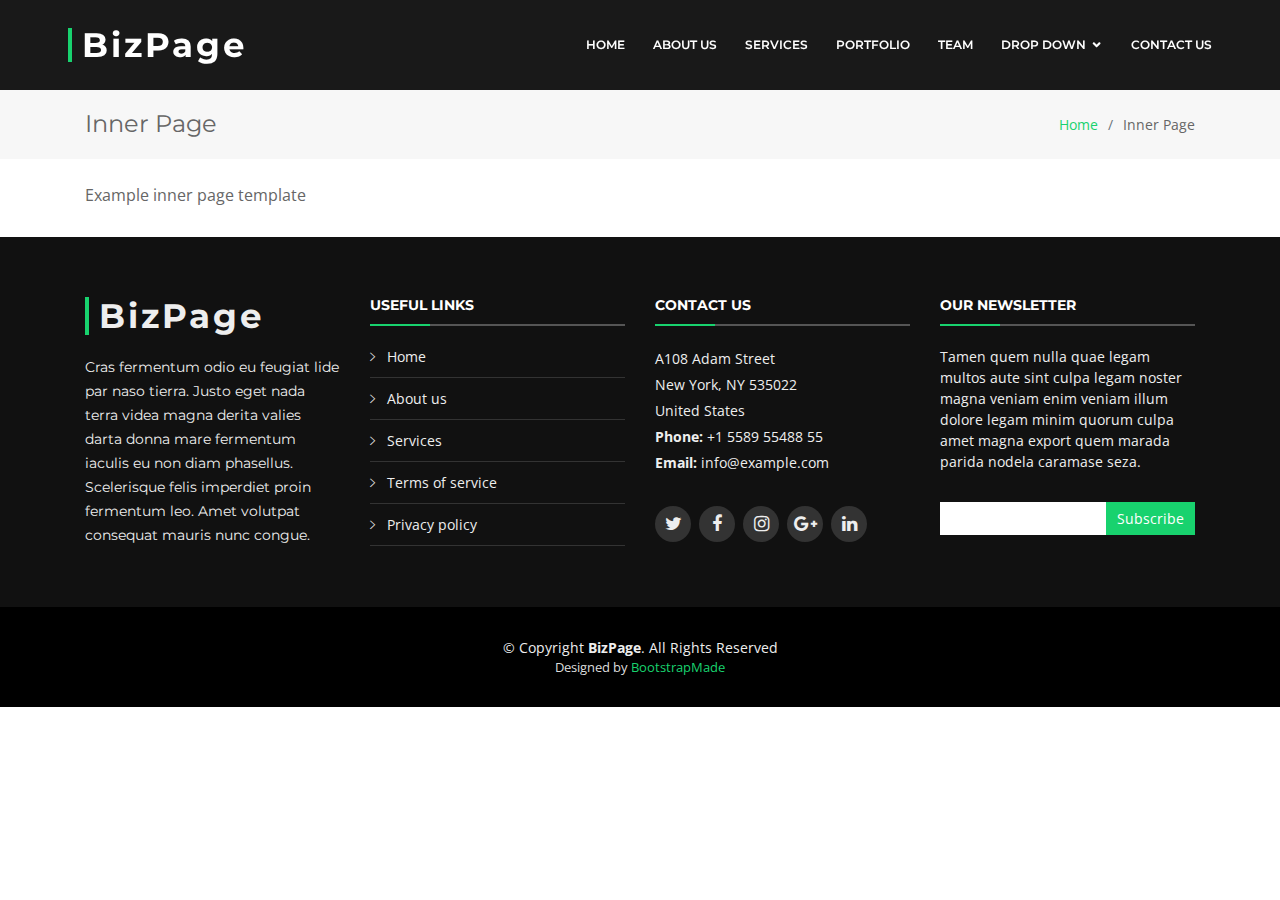
<file: ShorstListed/BizPage/inner-page.html>
<!DOCTYPE html>
<html lang="en">

<head>
  <meta charset="utf-8">
  <meta content="width=device-width, initial-scale=1.0" name="viewport">

  <title>Inner Page - BizPage Bootstrap Template</title>
  <meta content="" name="description">
  <meta content="" name="keywords">

  <!-- Favicons -->
  <link href="assets/img/favicon.png" rel="icon">
  <link href="assets/img/apple-touch-icon.png" rel="apple-touch-icon">

  <!-- Google Fonts -->
  <link href="https://fonts.googleapis.com/css?family=Open+Sans:300,300i,400,400i,700,700i|Montserrat:300,400,500,700" rel="stylesheet">

  <!-- Vendor CSS Files -->
  <link href="assets/vendor/bootstrap/css/bootstrap.min.css" rel="stylesheet">
  <link href="assets/vendor/icofont/icofont.min.css" rel="stylesheet">
  <link href="assets/vendor/font-awesome/css/font-awesome.min.css" rel="stylesheet">
  <link href="assets/vendor/ionicons/css/ionicons.min.css" rel="stylesheet">
  <link href="assets/vendor/animate.css/animate.min.css" rel="stylesheet">
  <link href="assets/vendor/venobox/venobox.css" rel="stylesheet">
  <link href="assets/vendor/owl.carousel/assets/owl.carousel.min.css" rel="stylesheet">
  <link href="assets/vendor/aos/aos.css" rel="stylesheet">

  <!-- Template Main CSS File -->
  <link href="assets/css/style.css" rel="stylesheet">

  <!-- =======================================================
  * Template Name: BizPage - v3.2.1
  * Template URL: https://bootstrapmade.com/bizpage-bootstrap-business-template/
  * Author: BootstrapMade.com
  * License: https://bootstrapmade.com/license/
  ======================================================== -->
</head>

<body>

  <!-- ======= Header ======= -->
  <header id="header" class="fixed-top ">
    <div class="container-fluid">

      <div class="row justify-content-center">
        <div class="col-xl-11 d-flex align-items-center">
          <h1 class="logo mr-auto"><a href="index.html">BizPage</a></h1>
          <!-- Uncomment below if you prefer to use an image logo -->
          <!-- <a href="index.html" class="logo mr-auto"><img src="assets/img/logo.png" alt="" class="img-fluid"></a>-->

          <nav class="nav-menu d-none d-lg-block">
            <ul>
              <li><a href="index.html">Home</a></li>
              <li><a href="#about">About Us</a></li>
              <li><a href="#services">Services</a></li>
              <li><a href="#portfolio">Portfolio</a></li>
              <li><a href="#team">Team</a></li>
              <li class="drop-down"><a href="">Drop Down</a>
                <ul>
                  <li><a href="#">Drop Down 1</a></li>
                  <li><a href="#">Drop Down 3</a></li>
                  <li><a href="#">Drop Down 4</a></li>
                  <li><a href="#">Drop Down 5</a></li>
                </ul>
              </li>
              <li><a href="#contact">Contact Us</a></li>

            </ul>
          </nav><!-- .nav-menu -->
        </div>
      </div>

    </div>
  </header><!-- End Header -->

  <main id="main">

    <!-- ======= Breadcrumbs Section ======= -->
    <section class="breadcrumbs">
      <div class="container">

        <div class="d-flex justify-content-between align-items-center">
          <h2>Inner Page</h2>
          <ol>
            <li><a href="index.html">Home</a></li>
            <li>Inner Page</li>
          </ol>
        </div>

      </div>
    </section><!-- End Breadcrumbs Section -->

    <section class="inner-page mt-4">
      <div class="container">
        <p>
          Example inner page template
        </p>
      </div>
    </section>

  </main><!-- End #main -->

  <!-- ======= Footer ======= -->
  <footer id="footer">
    <div class="footer-top">
      <div class="container">
        <div class="row">

          <div class="col-lg-3 col-md-6 footer-info">
            <h3>BizPage</h3>
            <p>Cras fermentum odio eu feugiat lide par naso tierra. Justo eget nada terra videa magna derita valies darta donna mare fermentum iaculis eu non diam phasellus. Scelerisque felis imperdiet proin fermentum leo. Amet volutpat consequat mauris nunc congue.</p>
          </div>

          <div class="col-lg-3 col-md-6 footer-links">
            <h4>Useful Links</h4>
            <ul>
              <li><i class="ion-ios-arrow-right"></i> <a href="#">Home</a></li>
              <li><i class="ion-ios-arrow-right"></i> <a href="#">About us</a></li>
              <li><i class="ion-ios-arrow-right"></i> <a href="#">Services</a></li>
              <li><i class="ion-ios-arrow-right"></i> <a href="#">Terms of service</a></li>
              <li><i class="ion-ios-arrow-right"></i> <a href="#">Privacy policy</a></li>
            </ul>
          </div>

          <div class="col-lg-3 col-md-6 footer-contact">
            <h4>Contact Us</h4>
            <p>
              A108 Adam Street <br>
              New York, NY 535022<br>
              United States <br>
              <strong>Phone:</strong> +1 5589 55488 55<br>
              <strong>Email:</strong> info@example.com<br>
            </p>

            <div class="social-links">
              <a href="#" class="twitter"><i class="fa fa-twitter"></i></a>
              <a href="#" class="facebook"><i class="fa fa-facebook"></i></a>
              <a href="#" class="instagram"><i class="fa fa-instagram"></i></a>
              <a href="#" class="google-plus"><i class="fa fa-google-plus"></i></a>
              <a href="#" class="linkedin"><i class="fa fa-linkedin"></i></a>
            </div>

          </div>

          <div class="col-lg-3 col-md-6 footer-newsletter">
            <h4>Our Newsletter</h4>
            <p>Tamen quem nulla quae legam multos aute sint culpa legam noster magna veniam enim veniam illum dolore legam minim quorum culpa amet magna export quem marada parida nodela caramase seza.</p>
            <form action="" method="post">
              <input type="email" name="email"><input type="submit" value="Subscribe">
            </form>
          </div>

        </div>
      </div>
    </div>

    <div class="container">
      <div class="copyright">
        &copy; Copyright <strong>BizPage</strong>. All Rights Reserved
      </div>
      <div class="credits">
        <!--
        All the links in the footer should remain intact.
        You can delete the links only if you purchased the pro version.
        Licensing information: https://bootstrapmade.com/license/
        Purchase the pro version with working PHP/AJAX contact form: https://bootstrapmade.com/buy/?theme=BizPage
      -->
        Designed by <a href="https://bootstrapmade.com/">BootstrapMade</a>
      </div>
    </div>
  </footer><!-- End Footer -->

  <a href="#" class="back-to-top"><i class="fa fa-chevron-up"></i></a>
  <!-- Uncomment below i you want to use a preloader -->
  <!-- <div id="preloader"></div> -->

  <!-- Vendor JS Files -->
  <script src="assets/vendor/jquery/jquery.min.js"></script>
  <script src="assets/vendor/bootstrap/js/bootstrap.bundle.min.js"></script>
  <script src="assets/vendor/jquery.easing/jquery.easing.min.js"></script>
  <script src="assets/vendor/php-email-form/validate.js"></script>
  <script src="assets/vendor/waypoints/jquery.waypoints.min.js"></script>
  <script src="assets/vendor/counterup/counterup.min.js"></script>
  <script src="assets/vendor/isotope-layout/isotope.pkgd.min.js"></script>
  <script src="assets/vendor/venobox/venobox.min.js"></script>
  <script src="assets/vendor/owl.carousel/owl.carousel.min.js"></script>
  <script src="assets/vendor/aos/aos.js"></script>

  <!-- Template Main JS File -->
  <script src="assets/js/main.js"></script>

</body>

</html>
</file>
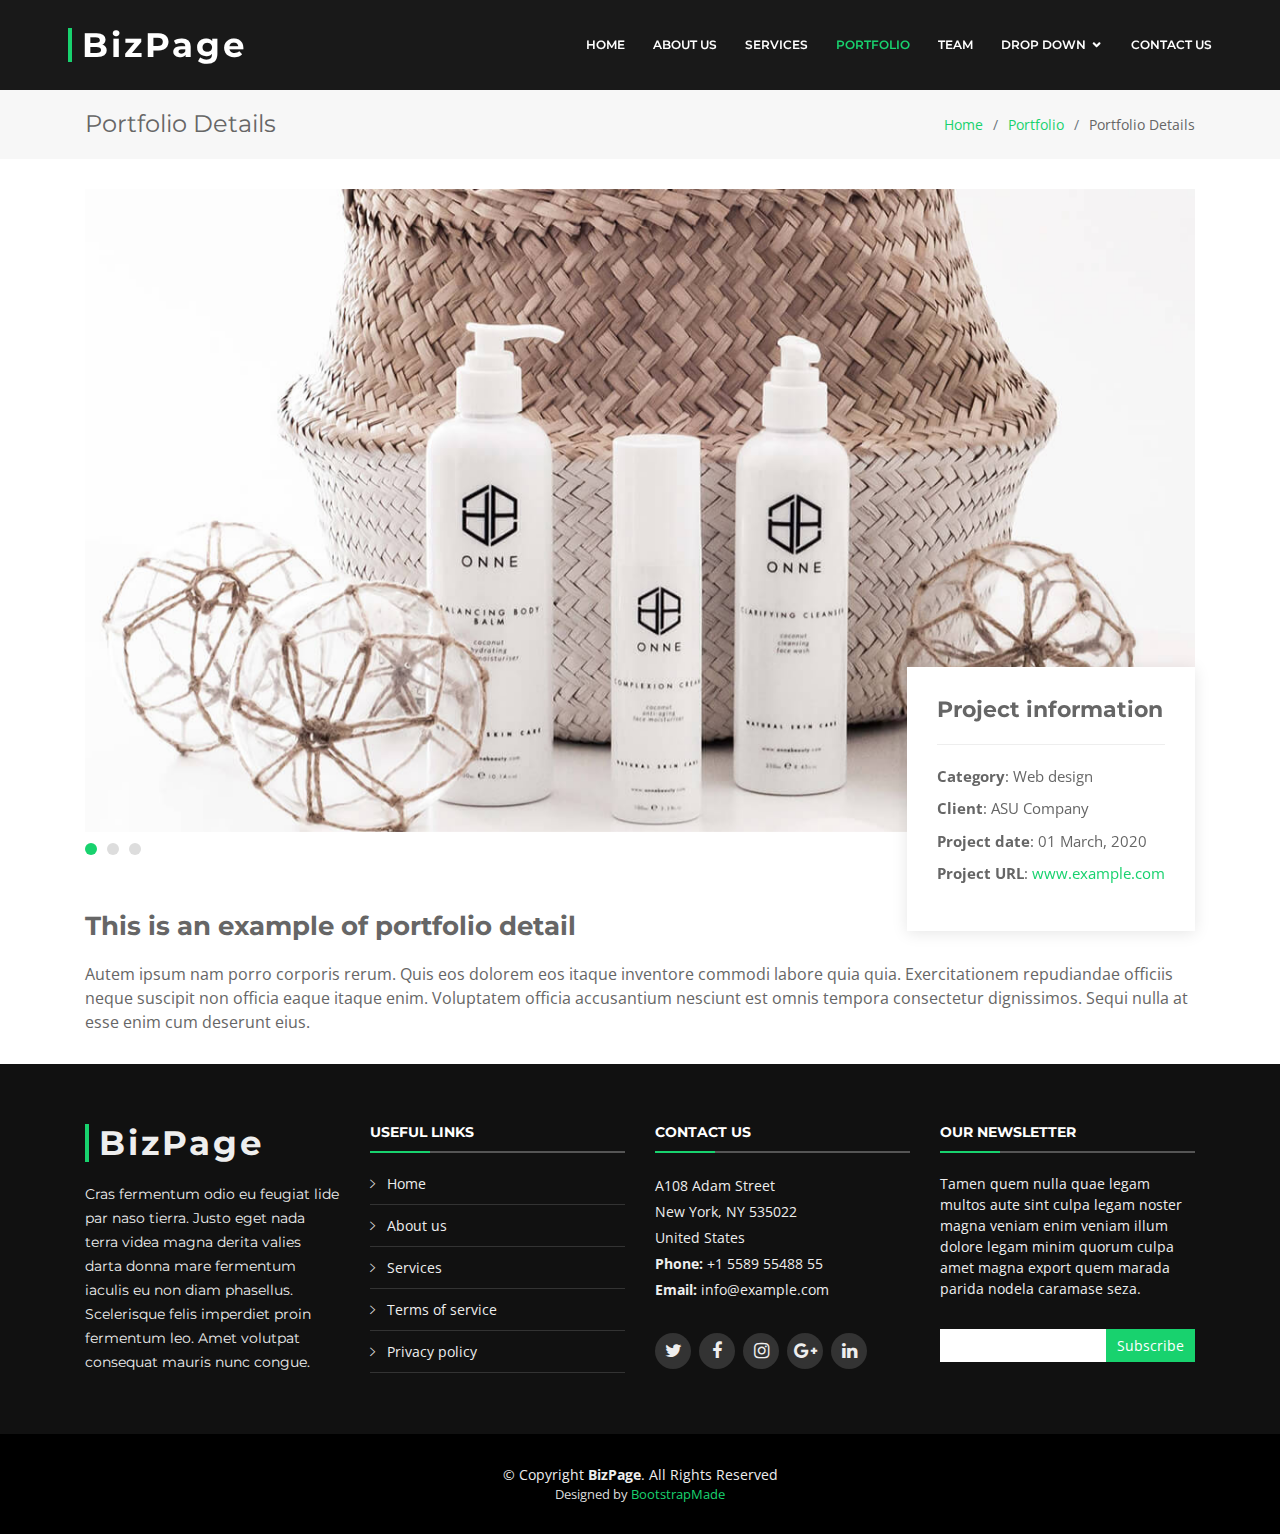
<file: ShorstListed/BizPage/portfolio-details.html>
<!DOCTYPE html>
<html lang="en">

<head>
  <meta charset="utf-8">
  <meta content="width=device-width, initial-scale=1.0" name="viewport">

  <title>Portfolio Details - BizPage Bootstrap Template</title>
  <meta content="" name="description">
  <meta content="" name="keywords">

  <!-- Favicons -->
  <link href="assets/img/favicon.png" rel="icon">
  <link href="assets/img/apple-touch-icon.png" rel="apple-touch-icon">

  <!-- Google Fonts -->
  <link href="https://fonts.googleapis.com/css?family=Open+Sans:300,300i,400,400i,700,700i|Montserrat:300,400,500,700" rel="stylesheet">

  <!-- Vendor CSS Files -->
  <link href="assets/vendor/bootstrap/css/bootstrap.min.css" rel="stylesheet">
  <link href="assets/vendor/icofont/icofont.min.css" rel="stylesheet">
  <link href="assets/vendor/font-awesome/css/font-awesome.min.css" rel="stylesheet">
  <link href="assets/vendor/ionicons/css/ionicons.min.css" rel="stylesheet">
  <link href="assets/vendor/animate.css/animate.min.css" rel="stylesheet">
  <link href="assets/vendor/venobox/venobox.css" rel="stylesheet">
  <link href="assets/vendor/owl.carousel/assets/owl.carousel.min.css" rel="stylesheet">
  <link href="assets/vendor/aos/aos.css" rel="stylesheet">

  <!-- Template Main CSS File -->
  <link href="assets/css/style.css" rel="stylesheet">

  <!-- =======================================================
  * Template Name: BizPage - v3.2.1
  * Template URL: https://bootstrapmade.com/bizpage-bootstrap-business-template/
  * Author: BootstrapMade.com
  * License: https://bootstrapmade.com/license/
  ======================================================== -->
</head>

<body>

  <!-- ======= Header ======= -->
  <header id="header" class="fixed-top ">
    <div class="container-fluid">

      <div class="row justify-content-center">
        <div class="col-xl-11 d-flex align-items-center">
          <h1 class="logo mr-auto"><a href="index.html">BizPage</a></h1>
          <!-- Uncomment below if you prefer to use an image logo -->
          <!-- <a href="index.html" class="logo mr-auto"><img src="assets/img/logo.png" alt="" class="img-fluid"></a>-->

          <nav class="nav-menu d-none d-lg-block">
            <ul>
              <li><a href="index.html">Home</a></li>
              <li><a href="#about">About Us</a></li>
              <li><a href="#services">Services</a></li>
              <li class="active"><a href="#portfolio">Portfolio</a></li>
              <li><a href="#team">Team</a></li>
              <li class="drop-down"><a href="">Drop Down</a>
                <ul>
                  <li><a href="#">Drop Down 1</a></li>
                  <li><a href="#">Drop Down 3</a></li>
                  <li><a href="#">Drop Down 4</a></li>
                  <li><a href="#">Drop Down 5</a></li>
                </ul>
              </li>
              <li><a href="#contact">Contact Us</a></li>

            </ul>
          </nav><!-- .nav-menu -->
        </div>
      </div>

    </div>
  </header><!-- End Header -->

  <main id="main">

    <!-- ======= Breadcrumbs Section ======= -->
    <section class="breadcrumbs">
      <div class="container">

        <div class="d-flex justify-content-between align-items-center">
          <h2>Portfolio Details</h2>
          <ol>
            <li><a href="index.html">Home</a></li>
            <li><a href="portfolio.html">Portfolio</a></li>
            <li>Portfolio Details</li>
          </ol>
        </div>

      </div>
    </section><!-- Breadcrumbs Section -->

    <!-- ======= Portfolio Details Section ======= -->
    <section class="portfolio-details">
      <div class="container">

        <div class="portfolio-details-container">

          <div class="owl-carousel portfolio-details-carousel">
            <img src="assets/img/portfolio/portfolio-details-1.jpg" class="img-fluid" alt="">
            <img src="assets/img/portfolio/portfolio-details-2.jpg" class="img-fluid" alt="">
            <img src="assets/img/portfolio/portfolio-details-3.jpg" class="img-fluid" alt="">
          </div>

          <div class="portfolio-info">
            <h3>Project information</h3>
            <ul>
              <li><strong>Category</strong>: Web design</li>
              <li><strong>Client</strong>: ASU Company</li>
              <li><strong>Project date</strong>: 01 March, 2020</li>
              <li><strong>Project URL</strong>: <a href="#">www.example.com</a></li>
            </ul>
          </div>

        </div>

        <div class="portfolio-description">
          <h2>This is an example of portfolio detail</h2>
          <p>
            Autem ipsum nam porro corporis rerum. Quis eos dolorem eos itaque inventore commodi labore quia quia. Exercitationem repudiandae officiis neque suscipit non officia eaque itaque enim. Voluptatem officia accusantium nesciunt est omnis tempora consectetur dignissimos. Sequi nulla at esse enim cum deserunt eius.
          </p>
        </div>
      </div>
    </section><!-- End Portfolio Details Section -->

  </main><!-- End #main -->

  <!-- ======= Footer ======= -->
  <footer id="footer">
    <div class="footer-top">
      <div class="container">
        <div class="row">

          <div class="col-lg-3 col-md-6 footer-info">
            <h3>BizPage</h3>
            <p>Cras fermentum odio eu feugiat lide par naso tierra. Justo eget nada terra videa magna derita valies darta donna mare fermentum iaculis eu non diam phasellus. Scelerisque felis imperdiet proin fermentum leo. Amet volutpat consequat mauris nunc congue.</p>
          </div>

          <div class="col-lg-3 col-md-6 footer-links">
            <h4>Useful Links</h4>
            <ul>
              <li><i class="ion-ios-arrow-right"></i> <a href="#">Home</a></li>
              <li><i class="ion-ios-arrow-right"></i> <a href="#">About us</a></li>
              <li><i class="ion-ios-arrow-right"></i> <a href="#">Services</a></li>
              <li><i class="ion-ios-arrow-right"></i> <a href="#">Terms of service</a></li>
              <li><i class="ion-ios-arrow-right"></i> <a href="#">Privacy policy</a></li>
            </ul>
          </div>

          <div class="col-lg-3 col-md-6 footer-contact">
            <h4>Contact Us</h4>
            <p>
              A108 Adam Street <br>
              New York, NY 535022<br>
              United States <br>
              <strong>Phone:</strong> +1 5589 55488 55<br>
              <strong>Email:</strong> info@example.com<br>
            </p>

            <div class="social-links">
              <a href="#" class="twitter"><i class="fa fa-twitter"></i></a>
              <a href="#" class="facebook"><i class="fa fa-facebook"></i></a>
              <a href="#" class="instagram"><i class="fa fa-instagram"></i></a>
              <a href="#" class="google-plus"><i class="fa fa-google-plus"></i></a>
              <a href="#" class="linkedin"><i class="fa fa-linkedin"></i></a>
            </div>

          </div>

          <div class="col-lg-3 col-md-6 footer-newsletter">
            <h4>Our Newsletter</h4>
            <p>Tamen quem nulla quae legam multos aute sint culpa legam noster magna veniam enim veniam illum dolore legam minim quorum culpa amet magna export quem marada parida nodela caramase seza.</p>
            <form action="" method="post">
              <input type="email" name="email"><input type="submit" value="Subscribe">
            </form>
          </div>

        </div>
      </div>
    </div>

    <div class="container">
      <div class="copyright">
        &copy; Copyright <strong>BizPage</strong>. All Rights Reserved
      </div>
      <div class="credits">
        <!--
        All the links in the footer should remain intact.
        You can delete the links only if you purchased the pro version.
        Licensing information: https://bootstrapmade.com/license/
        Purchase the pro version with working PHP/AJAX contact form: https://bootstrapmade.com/buy/?theme=BizPage
      -->
        Designed by <a href="https://bootstrapmade.com/">BootstrapMade</a>
      </div>
    </div>
  </footer><!-- End Footer -->

  <a href="#" class="back-to-top"><i class="fa fa-chevron-up"></i></a>
  <!-- Uncomment below i you want to use a preloader -->
  <!-- <div id="preloader"></div> -->

  <!-- Vendor JS Files -->
  <script src="assets/vendor/jquery/jquery.min.js"></script>
  <script src="assets/vendor/bootstrap/js/bootstrap.bundle.min.js"></script>
  <script src="assets/vendor/jquery.easing/jquery.easing.min.js"></script>
  <script src="assets/vendor/php-email-form/validate.js"></script>
  <script src="assets/vendor/waypoints/jquery.waypoints.min.js"></script>
  <script src="assets/vendor/counterup/counterup.min.js"></script>
  <script src="assets/vendor/isotope-layout/isotope.pkgd.min.js"></script>
  <script src="assets/vendor/venobox/venobox.min.js"></script>
  <script src="assets/vendor/owl.carousel/owl.carousel.min.js"></script>
  <script src="assets/vendor/aos/aos.js"></script>

  <!-- Template Main JS File -->
  <script src="assets/js/main.js"></script>

</body>

</html>
</file>
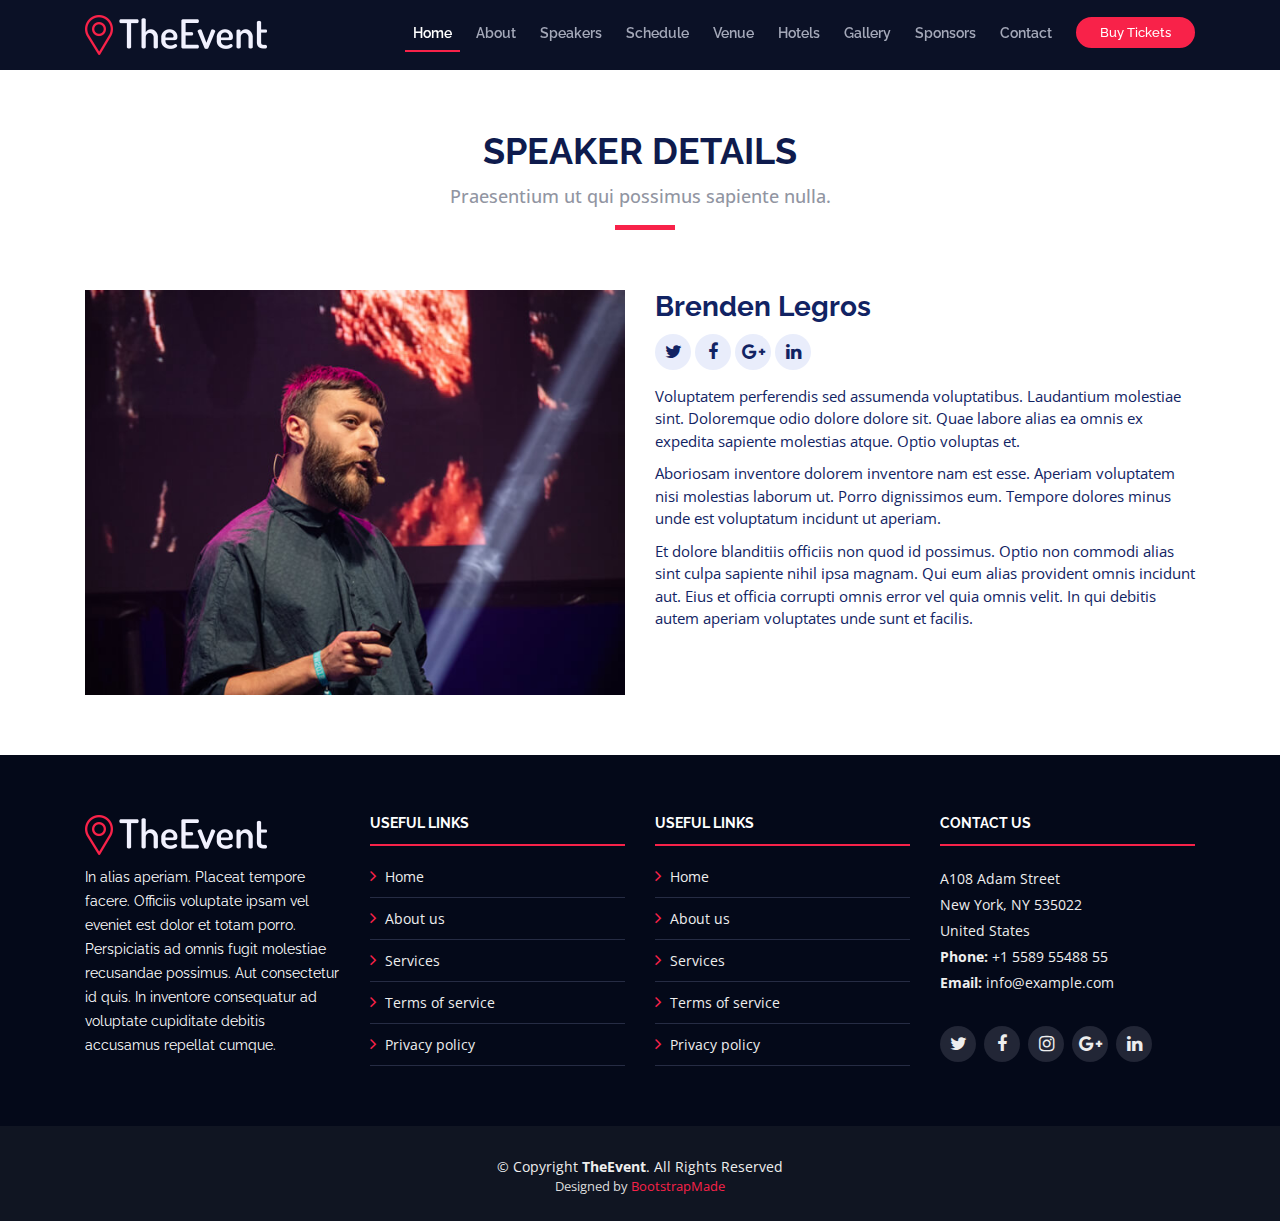
<file: ShorstListed/TheEvent/speaker-details.html>
<!DOCTYPE html>
<html lang="en">

<head>
  <meta charset="utf-8">
  <meta content="width=device-width, initial-scale=1.0" name="viewport">

  <title>TheEvent Bootstrap Template - Speaker Details</title>
  <meta content="" name="description">
  <meta content="" name="keywords">

  <!-- Favicons -->
  <link href="assets/img/favicon.png" rel="icon">
  <link href="assets/img/apple-touch-icon.png" rel="apple-touch-icon">

  <!-- Google Fonts -->
  <link href="https://fonts.googleapis.com/css?family=Open+Sans:300,300i,400,400i,700,700i|Raleway:300,400,500,700,800" rel="stylesheet">

  <!-- Vendor CSS Files -->
  <link href="assets/vendor/bootstrap/css/bootstrap.min.css" rel="stylesheet">
  <link href="assets/vendor/venobox/venobox.css" rel="stylesheet">
  <link href="assets/vendor/font-awesome/css/font-awesome.min.css" rel="stylesheet">
  <link href="assets/vendor/owl.carousel/assets/owl.carousel.min.css" rel="stylesheet">
  <link href="assets/vendor/aos/aos.css" rel="stylesheet">

  <!-- Template Main CSS File -->
  <link href="assets/css/style.css" rel="stylesheet">

  <!-- =======================================================
  * Template Name: TheEvent - v2.3.1
  * Template URL: https://bootstrapmade.com/theevent-conference-event-bootstrap-template/
  * Author: BootstrapMade.com
  * License: https://bootstrapmade.com/license/
  ======================================================== -->
</head>

<body>

  <!-- ======= Header ======= -->
  <header id="header" class="header-fixed">
    <div class="container">

      <div id="logo" class="pull-left">
        <!-- Uncomment below if you prefer to use a text logo -->
        <!-- <h1><a href="#intro">The<span>Event</span></a></h1>-->
        <a href="index.html" class="scrollto"><img src="assets/img/logo.png" alt="" title=""></a>
      </div>

      <nav id="nav-menu-container">
        <ul class="nav-menu">
          <li class="menu-active"><a href="index.html">Home</a></li>
          <li><a href="#about">About</a></li>
          <li><a href="#speakers">Speakers</a></li>
          <li><a href="#schedule">Schedule</a></li>
          <li><a href="#venue">Venue</a></li>
          <li><a href="#hotels">Hotels</a></li>
          <li><a href="#gallery">Gallery</a></li>
          <li><a href="#supporters">Sponsors</a></li>
          <li><a href="#contact">Contact</a></li>
          <li class="buy-tickets"><a href="#buy-tickets">Buy Tickets</a></li>
        </ul>
      </nav><!-- #nav-menu-container -->
    </div>
  </header><!-- End Header -->

  <main id="main" class="main-page">

    <!-- ======= Speaker Details Sectionn ======= -->
    <section id="speakers-details">
      <div class="container">
        <div class="section-header">
          <h2>Speaker Details</h2>
          <p>Praesentium ut qui possimus sapiente nulla.</p>
        </div>

        <div class="row">
          <div class="col-md-6">
            <img src="assets/img/speakers/1.jpg" alt="Speaker 1" class="img-fluid">
          </div>

          <div class="col-md-6">
            <div class="details">
              <h2>Brenden Legros</h2>
              <div class="social">
                <a href=""><i class="fa fa-twitter"></i></a>
                <a href=""><i class="fa fa-facebook"></i></a>
                <a href=""><i class="fa fa-google-plus"></i></a>
                <a href=""><i class="fa fa-linkedin"></i></a>
              </div>
              <p>Voluptatem perferendis sed assumenda voluptatibus. Laudantium molestiae sint. Doloremque odio dolore dolore sit. Quae labore alias ea omnis ex expedita sapiente molestias atque. Optio voluptas et.</p>

              <p>Aboriosam inventore dolorem inventore nam est esse. Aperiam voluptatem nisi molestias laborum ut. Porro dignissimos eum. Tempore dolores minus unde est voluptatum incidunt ut aperiam.</p>

              <p>Et dolore blanditiis officiis non quod id possimus. Optio non commodi alias sint culpa sapiente nihil ipsa magnam. Qui eum alias provident omnis incidunt aut. Eius et officia corrupti omnis error vel quia omnis velit. In qui debitis autem aperiam voluptates unde sunt et facilis.</p>
            </div>
          </div>

        </div>
      </div>

    </section>

  </main><!-- End #main -->

  <!-- ======= Footer ======= -->
  <footer id="footer">
    <div class="footer-top">
      <div class="container">
        <div class="row">

          <div class="col-lg-3 col-md-6 footer-info">
            <img src="assets/img/logo.png" alt="TheEvenet">
            <p>In alias aperiam. Placeat tempore facere. Officiis voluptate ipsam vel eveniet est dolor et totam porro. Perspiciatis ad omnis fugit molestiae recusandae possimus. Aut consectetur id quis. In inventore consequatur ad voluptate cupiditate debitis accusamus repellat cumque.</p>
          </div>

          <div class="col-lg-3 col-md-6 footer-links">
            <h4>Useful Links</h4>
            <ul>
              <li><i class="fa fa-angle-right"></i> <a href="#">Home</a></li>
              <li><i class="fa fa-angle-right"></i> <a href="#">About us</a></li>
              <li><i class="fa fa-angle-right"></i> <a href="#">Services</a></li>
              <li><i class="fa fa-angle-right"></i> <a href="#">Terms of service</a></li>
              <li><i class="fa fa-angle-right"></i> <a href="#">Privacy policy</a></li>
            </ul>
          </div>

          <div class="col-lg-3 col-md-6 footer-links">
            <h4>Useful Links</h4>
            <ul>
              <li><i class="fa fa-angle-right"></i> <a href="#">Home</a></li>
              <li><i class="fa fa-angle-right"></i> <a href="#">About us</a></li>
              <li><i class="fa fa-angle-right"></i> <a href="#">Services</a></li>
              <li><i class="fa fa-angle-right"></i> <a href="#">Terms of service</a></li>
              <li><i class="fa fa-angle-right"></i> <a href="#">Privacy policy</a></li>
            </ul>
          </div>

          <div class="col-lg-3 col-md-6 footer-contact">
            <h4>Contact Us</h4>
            <p>
              A108 Adam Street <br>
              New York, NY 535022<br>
              United States <br>
              <strong>Phone:</strong> +1 5589 55488 55<br>
              <strong>Email:</strong> info@example.com<br>
            </p>

            <div class="social-links">
              <a href="#" class="twitter"><i class="fa fa-twitter"></i></a>
              <a href="#" class="facebook"><i class="fa fa-facebook"></i></a>
              <a href="#" class="instagram"><i class="fa fa-instagram"></i></a>
              <a href="#" class="google-plus"><i class="fa fa-google-plus"></i></a>
              <a href="#" class="linkedin"><i class="fa fa-linkedin"></i></a>
            </div>

          </div>

        </div>
      </div>
    </div>

    <div class="container">
      <div class="copyright">
        &copy; Copyright <strong>TheEvent</strong>. All Rights Reserved
      </div>
      <div class="credits">
        <!--
        All the links in the footer should remain intact.
        You can delete the links only if you purchased the pro version.
        Licensing information: https://bootstrapmade.com/license/
        Purchase the pro version with working PHP/AJAX contact form: https://bootstrapmade.com/buy/?theme=TheEvent
      -->
        Designed by <a href="https://bootstrapmade.com/">BootstrapMade</a>
      </div>
    </div>
  </footer><!-- End  Footer -->

  <a href="#" class="back-to-top"><i class="fa fa-angle-up"></i></a>

  <!-- Vendor JS Files -->
  <script src="assets/vendor/jquery/jquery.min.js"></script>
  <script src="assets/vendor/bootstrap/js/bootstrap.bundle.min.js"></script>
  <script src="assets/vendor/jquery.easing/jquery.easing.min.js"></script>
  <script src="assets/vendor/php-email-form/validate.js"></script>
  <script src="assets/vendor/venobox/venobox.min.js"></script>
  <script src="assets/vendor/owl.carousel/owl.carousel.min.js"></script>
  <script src="assets/vendor/superfish/superfish.min.js"></script>
  <script src="assets/vendor/hoverIntent/hoverIntent.js"></script>
  <script src="assets/vendor/aos/aos.js"></script>

  <!-- Template Main JS File -->
  <script src="assets/js/main.js"></script>

</body>

</html>
</file>
<file: ShorstListed/BizPage/assets/vendor/venobox/venobox.css>
/* ------ venobox.css --------*/
.vbox-overlay *, .vbox-overlay *:before, .vbox-overlay *:after{
    -webkit-backface-visibility: hidden;
    -webkit-box-sizing:border-box;
    -moz-box-sizing:border-box;
    box-sizing:border-box;
}
.vbox-overlay * { 
    -webkit-backface-visibility: visible;
    backface-visibility: visible;
}
.vbox-overlay{
    display: -webkit-flex;
    display: flex;
    -webkit-flex-direction: column;
    flex-direction: column;
    -webkit-justify-content: center;
    justify-content: center;
    -webkit-align-items: center;
    align-items: center;
    position: fixed;
    left: 0;
    top: 0;
    bottom: 0;
    right: 0;
    z-index: 999999;
}

/* ----- navigation ----- */
.vbox-title{
    width: 100%;
    height: 40px;
    float: left;
    text-align: center;
    line-height: 28px;
    font-size: 12px;
    padding: 6px 50px;
    overflow: hidden;
    position: fixed;
    display: none;
    left: 0;
    z-index: 89;
}
.vbox-close{
    cursor: pointer;
    position: fixed;
    top: -1px;
    right: 0;
    width: 50px;
    height: 40px;
    padding: 6px;
    display: block;
    background-position:10px center;
    overflow: hidden;
    font-size: 24px;
    line-height: 1;
    text-align: center;
    z-index: 99;
}
.vbox-left{
    cursor: pointer;
    position: fixed;
    left: 0;
    height: 40px;
    overflow: hidden;
    line-height: 28px;
    font-size: 12px;
    z-index: 99;
    display: flex;
    align-items:center;
}
.vbox-num{
    display: inline-block;
    margin: 6px 0 6px 15px;
}
/* ----- Social share ----- */
.vbox-share{
    line-height: 28px;
    font-size: 12px;
    overflow: hidden;
    position: fixed;
    left: 0;
    z-index: 98;
    display: flex;
    align-items:center;
    justify-content: center;
    width: 100%;
    text-align: center;
}
.vbox-share svg{
    max-height: 28px;
    width: 28px;
    z-index: 10;
    margin-left: 12px;
    margin-top: 6px;
    margin-bottom: 6px;
    vertical-align: middle;
}


/* ----- navigation ARROWS ----- */
.vbox-next, .vbox-prev{
    position: fixed;
    top: 50%;
    margin-top: -15px;
    overflow: hidden;
    cursor: pointer;
    display: block;
    width: 45px;
    height: 45px;
    z-index: 99;
}
.vbox-next span, .vbox-prev span{
    position: relative;
    width: 20px;
    height: 20px;
    border: 2px solid transparent;
    border-top-color: #B6B6B6;
    border-right-color: #B6B6B6;
    text-indent: -100px;
    position: absolute;
    top: 8px;
    display: block;
}
.vbox-prev{
    left: 15px;
}
.vbox-next{
    right: 15px;
}
.vbox-prev span{
    left: 10px;
    -ms-transform: rotate(-135deg);
    -webkit-transform: rotate(-135deg);
    transform: rotate(-135deg);
}
.vbox-next span{
    -ms-transform: rotate(45deg);
    -webkit-transform: rotate(45deg);
    transform: rotate(45deg);
    right: 10px;
}
/* ------- inline window ------ */
.vbox-inline{
    width: 420px;
    height: 315px;
    height: 70vh;
    padding: 10px;
    background: #fff;
    margin: 0 auto;
    overflow: auto;
    text-align: left;
}
/* ------- Video & iFrames window ------ */
.venoframe{
    max-width: 100%;
    width: 100%;
    border: none;
    width: 100%;
    height: 260px;
    height: 70vh;
}
.venoframe.vbvid{
    height: 260px;
}
@media (min-width: 768px) {
    .venoframe, .vbox-inline{
        width: 90%;
        height: 360px;
        height: 70vh;
    }
    .venoframe.vbvid{
        width: 640px;
        height: 360px;
    }
}
@media (min-width: 992px) {
    .venoframe, .vbox-inline{
        max-width: 1200px;
        width: 80%;
        height: 540px;
        height: 70vh;
    }
    .venoframe.vbvid{
        width: 960px;
        height: 540px;
    }
}
/* 
Please do NOT edit this part! 
or at least read this note: http://i.imgur.com/7C0ws9e.gif
*/
.vbox-open{
    overflow: hidden;
}
.vbox-container{
    position: absolute;
    left: 0;
    right: 0;
    top: 0;
    bottom: 0;
    overflow-x: hidden;
    overflow-y: scroll;
    overflow-scrolling: touch;
    -webkit-overflow-scrolling: touch;
    z-index: 20;
    max-height: 100%;

}

.vbox-content{
    text-align: center;
    float: left;
    width: 100%;
    position: relative;
    overflow: hidden;
    padding: 20px 4%;
}
.vbox-container img{
    max-width: 100%;
    height: auto;
}
.vbox-figlio{
    box-shadow: 0 0 12px rgba(0,0,0,0.19), 0 6px 6px rgba(0,0,0,0.23);
    max-width: 100%;
    text-align: initial;
}
img.vbox-figlio{
    -webkit-user-select: none;
-khtml-user-select: none;
-moz-user-select: none;
-o-user-select: none;
user-select: none;
}
.vbox-content.swipe-left{
    margin-left: -200px !important;
}
.vbox-content.swipe-right{
    margin-left: 200px !important;
}
.vbox-animated{
    webkit-transition: margin 300ms ease-out;
    transition: margin 300ms ease-out;
}

/* ---------- preloader ----------
 * SPINKIT 
 * http://tobiasahlin.com/spinkit/
-------------------------------- */
.sk-double-bounce,.sk-rotating-plane{width:40px;height:40px;margin:40px auto}.sk-rotating-plane{background-color:#333;-webkit-animation:sk-rotatePlane 1.2s infinite ease-in-out;animation:sk-rotatePlane 1.2s infinite ease-in-out}@-webkit-keyframes sk-rotatePlane{0%{-webkit-transform:perspective(120px) rotateX(0) rotateY(0);transform:perspective(120px) rotateX(0) rotateY(0)}50%{-webkit-transform:perspective(120px) rotateX(-180.1deg) rotateY(0);transform:perspective(120px) rotateX(-180.1deg) rotateY(0)}100%{-webkit-transform:perspective(120px) rotateX(-180deg) rotateY(-179.9deg);transform:perspective(120px) rotateX(-180deg) rotateY(-179.9deg)}}@keyframes sk-rotatePlane{0%{-webkit-transform:perspective(120px) rotateX(0) rotateY(0);transform:perspective(120px) rotateX(0) rotateY(0)}50%{-webkit-transform:perspective(120px) rotateX(-180.1deg) rotateY(0);transform:perspective(120px) rotateX(-180.1deg) rotateY(0)}100%{-webkit-transform:perspective(120px) rotateX(-180deg) rotateY(-179.9deg);transform:perspective(120px) rotateX(-180deg) rotateY(-179.9deg)}}.sk-double-bounce{position:relative}.sk-double-bounce .sk-child{width:100%;height:100%;border-radius:50%;background-color:#333;opacity:.6;position:absolute;top:0;left:0;-webkit-animation:sk-doubleBounce 2s infinite ease-in-out;animation:sk-doubleBounce 2s infinite ease-in-out}.sk-chasing-dots .sk-child,.sk-spinner-pulse,.sk-three-bounce .sk-child{background-color:#333;border-radius:100%}.sk-double-bounce .sk-double-bounce2{-webkit-animation-delay:-1s;animation-delay:-1s}@-webkit-keyframes sk-doubleBounce{0%,100%{-webkit-transform:scale(0);transform:scale(0)}50%{-webkit-transform:scale(1);transform:scale(1)}}@keyframes sk-doubleBounce{0%,100%{-webkit-transform:scale(0);transform:scale(0)}50%{-webkit-transform:scale(1);transform:scale(1)}}.sk-wave{margin:40px auto;width:50px;height:40px;text-align:center;font-size:10px}.sk-wave .sk-rect{background-color:#333;height:100%;width:6px;display:inline-block;-webkit-animation:sk-waveStretchDelay 1.2s infinite ease-in-out;animation:sk-waveStretchDelay 1.2s infinite ease-in-out}.sk-wave .sk-rect1{-webkit-animation-delay:-1.2s;animation-delay:-1.2s}.sk-wave .sk-rect2{-webkit-animation-delay:-1.1s;animation-delay:-1.1s}.sk-wave .sk-rect3{-webkit-animation-delay:-1s;animation-delay:-1s}.sk-wave .sk-rect4{-webkit-animation-delay:-.9s;animation-delay:-.9s}.sk-wave .sk-rect5{-webkit-animation-delay:-.8s;animation-delay:-.8s}@-webkit-keyframes sk-waveStretchDelay{0%,100%,40%{-webkit-transform:scaleY(.4);transform:scaleY(.4)}20%{-webkit-transform:scaleY(1);transform:scaleY(1)}}@keyframes sk-waveStretchDelay{0%,100%,40%{-webkit-transform:scaleY(.4);transform:scaleY(.4)}20%{-webkit-transform:scaleY(1);transform:scaleY(1)}}.sk-wandering-cubes{margin:40px auto;width:40px;height:40px;position:relative}.sk-wandering-cubes .sk-cube{background-color:#333;width:10px;height:10px;position:absolute;top:0;left:0;-webkit-animation:sk-wanderingCube 1.8s ease-in-out -1.8s infinite both;animation:sk-wanderingCube 1.8s ease-in-out -1.8s infinite both}.sk-chasing-dots,.sk-spinner-pulse{width:40px;height:40px;margin:40px auto}.sk-wandering-cubes .sk-cube2{-webkit-animation-delay:-.9s;animation-delay:-.9s}@-webkit-keyframes sk-wanderingCube{0%{-webkit-transform:rotate(0);transform:rotate(0)}25%{-webkit-transform:translateX(30px) rotate(-90deg) scale(.5);transform:translateX(30px) rotate(-90deg) scale(.5)}50%{-webkit-transform:translateX(30px) translateY(30px) rotate(-179deg);transform:translateX(30px) translateY(30px) rotate(-179deg)}50.1%{-webkit-transform:translateX(30px) translateY(30px) rotate(-180deg);transform:translateX(30px) translateY(30px) rotate(-180deg)}75%{-webkit-transform:translateX(0) translateY(30px) rotate(-270deg) scale(.5);transform:translateX(0) translateY(30px) rotate(-270deg) scale(.5)}100%{-webkit-transform:rotate(-360deg);transform:rotate(-360deg)}}@keyframes sk-wanderingCube{0%{-webkit-transform:rotate(0);transform:rotate(0)}25%{-webkit-transform:translateX(30px) rotate(-90deg) scale(.5);transform:translateX(30px) rotate(-90deg) scale(.5)}50%{-webkit-transform:translateX(30px) translateY(30px) rotate(-179deg);transform:translateX(30px) translateY(30px) rotate(-179deg)}50.1%{-webkit-transform:translateX(30px) translateY(30px) rotate(-180deg);transform:translateX(30px) translateY(30px) rotate(-180deg)}75%{-webkit-transform:translateX(0) translateY(30px) rotate(-270deg) scale(.5);transform:translateX(0) translateY(30px) rotate(-270deg) scale(.5)}100%{-webkit-transform:rotate(-360deg);transform:rotate(-360deg)}}.sk-spinner-pulse{-webkit-animation:sk-pulseScaleOut 1s infinite ease-in-out;animation:sk-pulseScaleOut 1s infinite ease-in-out}@-webkit-keyframes sk-pulseScaleOut{0%{-webkit-transform:scale(0);transform:scale(0)}100%{-webkit-transform:scale(1);transform:scale(1);opacity:0}}@keyframes sk-pulseScaleOut{0%{-webkit-transform:scale(0);transform:scale(0)}100%{-webkit-transform:scale(1);transform:scale(1);opacity:0}}.sk-chasing-dots{position:relative;text-align:center;-webkit-animation:sk-chasingDotsRotate 2s infinite linear;animation:sk-chasingDotsRotate 2s infinite linear}.sk-chasing-dots .sk-child{width:60%;height:60%;display:inline-block;position:absolute;top:0;-webkit-animation:sk-chasingDotsBounce 2s infinite ease-in-out;animation:sk-chasingDotsBounce 2s infinite ease-in-out}.sk-chasing-dots .sk-dot2{top:auto;bottom:0;-webkit-animation-delay:-1s;animation-delay:-1s}@-webkit-keyframes sk-chasingDotsRotate{100%{-webkit-transform:rotate(360deg);transform:rotate(360deg)}}@keyframes sk-chasingDotsRotate{100%{-webkit-transform:rotate(360deg);transform:rotate(360deg)}}@-webkit-keyframes sk-chasingDotsBounce{0%,100%{-webkit-transform:scale(0);transform:scale(0)}50%{-webkit-transform:scale(1);transform:scale(1)}}@keyframes sk-chasingDotsBounce{0%,100%{-webkit-transform:scale(0);transform:scale(0)}50%{-webkit-transform:scale(1);transform:scale(1)}}.sk-three-bounce{margin:40px auto;width:80px;text-align:center}.sk-three-bounce .sk-child{width:20px;height:20px;display:inline-block;-webkit-animation:sk-three-bounce 1.4s ease-in-out 0s infinite both;animation:sk-three-bounce 1.4s ease-in-out 0s infinite both}.sk-circle .sk-child:before,.sk-fading-circle .sk-circle:before{display:block;border-radius:100%;content:'';background-color:#333}.sk-three-bounce .sk-bounce1{-webkit-animation-delay:-.32s;animation-delay:-.32s}.sk-three-bounce .sk-bounce2{-webkit-animation-delay:-.16s;animation-delay:-.16s}@-webkit-keyframes sk-three-bounce{0%,100%,80%{-webkit-transform:scale(0);transform:scale(0)}40%{-webkit-transform:scale(1);transform:scale(1)}}@keyframes sk-three-bounce{0%,100%,80%{-webkit-transform:scale(0);transform:scale(0)}40%{-webkit-transform:scale(1);transform:scale(1)}}.sk-circle{margin:40px auto;width:40px;height:40px;position:relative}.sk-circle .sk-child{width:100%;height:100%;position:absolute;left:0;top:0}.sk-circle .sk-child:before{margin:0 auto;width:15%;height:15%;-webkit-animation:sk-circleBounceDelay 1.2s infinite ease-in-out both;animation:sk-circleBounceDelay 1.2s infinite ease-in-out both}.sk-circle .sk-circle2{-webkit-transform:rotate(30deg);-ms-transform:rotate(30deg);transform:rotate(30deg)}.sk-circle .sk-circle3{-webkit-transform:rotate(60deg);-ms-transform:rotate(60deg);transform:rotate(60deg)}.sk-circle .sk-circle4{-webkit-transform:rotate(90deg);-ms-transform:rotate(90deg);transform:rotate(90deg)}.sk-circle .sk-circle5{-webkit-transform:rotate(120deg);-ms-transform:rotate(120deg);transform:rotate(120deg)}.sk-circle .sk-circle6{-webkit-transform:rotate(150deg);-ms-transform:rotate(150deg);transform:rotate(150deg)}.sk-circle .sk-circle7{-webkit-transform:rotate(180deg);-ms-transform:rotate(180deg);transform:rotate(180deg)}.sk-circle .sk-circle8{-webkit-transform:rotate(210deg);-ms-transform:rotate(210deg);transform:rotate(210deg)}.sk-circle .sk-circle9{-webkit-transform:rotate(240deg);-ms-transform:rotate(240deg);transform:rotate(240deg)}.sk-circle .sk-circle10{-webkit-transform:rotate(270deg);-ms-transform:rotate(270deg);transform:rotate(270deg)}.sk-circle .sk-circle11{-webkit-transform:rotate(300deg);-ms-transform:rotate(300deg);transform:rotate(300deg)}.sk-circle .sk-circle12{-webkit-transform:rotate(330deg);-ms-transform:rotate(330deg);transform:rotate(330deg)}.sk-circle .sk-circle2:before{-webkit-animation-delay:-1.1s;animation-delay:-1.1s}.sk-circle .sk-circle3:before{-webkit-animation-delay:-1s;animation-delay:-1s}.sk-circle .sk-circle4:before{-webkit-animation-delay:-.9s;animation-delay:-.9s}.sk-circle .sk-circle5:before{-webkit-animation-delay:-.8s;animation-delay:-.8s}.sk-circle .sk-circle6:before{-webkit-animation-delay:-.7s;animation-delay:-.7s}.sk-circle .sk-circle7:before{-webkit-animation-delay:-.6s;animation-delay:-.6s}.sk-circle .sk-circle8:before{-webkit-animation-delay:-.5s;animation-delay:-.5s}.sk-circle .sk-circle9:before{-webkit-animation-delay:-.4s;animation-delay:-.4s}.sk-circle .sk-circle10:before{-webkit-animation-delay:-.3s;animation-delay:-.3s}.sk-circle .sk-circle11:before{-webkit-animation-delay:-.2s;animation-delay:-.2s}.sk-circle .sk-circle12:before{-webkit-animation-delay:-.1s;animation-delay:-.1s}@-webkit-keyframes sk-circleBounceDelay{0%,100%,80%{-webkit-transform:scale(0);transform:scale(0)}40%{-webkit-transform:scale(1);transform:scale(1)}}@keyframes sk-circleBounceDelay{0%,100%,80%{-webkit-transform:scale(0);transform:scale(0)}40%{-webkit-transform:scale(1);transform:scale(1)}}.sk-cube-grid{width:40px;height:40px;margin:40px auto}.sk-cube-grid .sk-cube{width:33.33%;height:33.33%;background-color:#333;float:left;-webkit-animation:sk-cubeGridScaleDelay 1.3s infinite ease-in-out;animation:sk-cubeGridScaleDelay 1.3s infinite ease-in-out}.sk-cube-grid .sk-cube1{-webkit-animation-delay:.2s;animation-delay:.2s}.sk-cube-grid .sk-cube2{-webkit-animation-delay:.3s;animation-delay:.3s}.sk-cube-grid .sk-cube3{-webkit-animation-delay:.4s;animation-delay:.4s}.sk-cube-grid .sk-cube4{-webkit-animation-delay:.1s;animation-delay:.1s}.sk-cube-grid .sk-cube5{-webkit-animation-delay:.2s;animation-delay:.2s}.sk-cube-grid .sk-cube6{-webkit-animation-delay:.3s;animation-delay:.3s}.sk-cube-grid .sk-cube7{-webkit-animation-delay:0ms;animation-delay:0ms}.sk-cube-grid .sk-cube8{-webkit-animation-delay:.1s;animation-delay:.1s}.sk-cube-grid .sk-cube9{-webkit-animation-delay:.2s;animation-delay:.2s}@-webkit-keyframes sk-cubeGridScaleDelay{0%,100%,70%{-webkit-transform:scale3D(1,1,1);transform:scale3D(1,1,1)}35%{-webkit-transform:scale3D(0,0,1);transform:scale3D(0,0,1)}}@keyframes sk-cubeGridScaleDelay{0%,100%,70%{-webkit-transform:scale3D(1,1,1);transform:scale3D(1,1,1)}35%{-webkit-transform:scale3D(0,0,1);transform:scale3D(0,0,1)}}.sk-fading-circle{margin:40px auto;width:40px;height:40px;position:relative}.sk-fading-circle .sk-circle{width:100%;height:100%;position:absolute;left:0;top:0}.sk-fading-circle .sk-circle:before{margin:0 auto;width:15%;height:15%;-webkit-animation:sk-circleFadeDelay 1.2s infinite ease-in-out both;animation:sk-circleFadeDelay 1.2s infinite ease-in-out both}.sk-fading-circle .sk-circle2{-webkit-transform:rotate(30deg);-ms-transform:rotate(30deg);transform:rotate(30deg)}.sk-fading-circle .sk-circle3{-webkit-transform:rotate(60deg);-ms-transform:rotate(60deg);transform:rotate(60deg)}.sk-fading-circle .sk-circle4{-webkit-transform:rotate(90deg);-ms-transform:rotate(90deg);transform:rotate(90deg)}.sk-fading-circle .sk-circle5{-webkit-transform:rotate(120deg);-ms-transform:rotate(120deg);transform:rotate(120deg)}.sk-fading-circle .sk-circle6{-webkit-transform:rotate(150deg);-ms-transform:rotate(150deg);transform:rotate(150deg)}.sk-fading-circle .sk-circle7{-webkit-transform:rotate(180deg);-ms-transform:rotate(180deg);transform:rotate(180deg)}.sk-fading-circle .sk-circle8{-webkit-transform:rotate(210deg);-ms-transform:rotate(210deg);transform:rotate(210deg)}.sk-fading-circle .sk-circle9{-webkit-transform:rotate(240deg);-ms-transform:rotate(240deg);transform:rotate(240deg)}.sk-fading-circle .sk-circle10{-webkit-transform:rotate(270deg);-ms-transform:rotate(270deg);transform:rotate(270deg)}.sk-fading-circle .sk-circle11{-webkit-transform:rotate(300deg);-ms-transform:rotate(300deg);transform:rotate(300deg)}.sk-fading-circle .sk-circle12{-webkit-transform:rotate(330deg);-ms-transform:rotate(330deg);transform:rotate(330deg)}.sk-fading-circle .sk-circle2:before{-webkit-animation-delay:-1.1s;animation-delay:-1.1s}.sk-fading-circle .sk-circle3:before{-webkit-animation-delay:-1s;animation-delay:-1s}.sk-fading-circle .sk-circle4:before{-webkit-animation-delay:-.9s;animation-delay:-.9s}.sk-fading-circle .sk-circle5:before{-webkit-animation-delay:-.8s;animation-delay:-.8s}.sk-fading-circle .sk-circle6:before{-webkit-animation-delay:-.7s;animation-delay:-.7s}.sk-fading-circle .sk-circle7:before{-webkit-animation-delay:-.6s;animation-delay:-.6s}.sk-fading-circle .sk-circle8:before{-webkit-animation-delay:-.5s;animation-delay:-.5s}.sk-fading-circle .sk-circle9:before{-webkit-animation-delay:-.4s;animation-delay:-.4s}.sk-fading-circle .sk-circle10:before{-webkit-animation-delay:-.3s;animation-delay:-.3s}.sk-fading-circle .sk-circle11:before{-webkit-animation-delay:-.2s;animation-delay:-.2s}.sk-fading-circle .sk-circle12:before{-webkit-animation-delay:-.1s;animation-delay:-.1s}@-webkit-keyframes sk-circleFadeDelay{0%,100%,39%{opacity:0}40%{opacity:1}}@keyframes sk-circleFadeDelay{0%,100%,39%{opacity:0}40%{opacity:1}}.sk-folding-cube{margin:40px auto;width:40px;height:40px;position:relative;-webkit-transform:rotateZ(45deg);transform:rotateZ(45deg)}.sk-folding-cube .sk-cube{float:left;width:50%;height:50%;position:relative;-webkit-transform:scale(1.1);-ms-transform:scale(1.1);transform:scale(1.1)}.sk-folding-cube .sk-cube:before{content:'';position:absolute;top:0;left:0;width:100%;height:100%;background-color:#333;-webkit-animation:sk-foldCubeAngle 2.4s infinite linear both;animation:sk-foldCubeAngle 2.4s infinite linear both;-webkit-transform-origin:100% 100%;-ms-transform-origin:100% 100%;transform-origin:100% 100%}.sk-folding-cube .sk-cube2{-webkit-transform:scale(1.1) rotateZ(90deg);transform:scale(1.1) rotateZ(90deg)}.sk-folding-cube .sk-cube3{-webkit-transform:scale(1.1) rotateZ(180deg);transform:scale(1.1) rotateZ(180deg)}.sk-folding-cube .sk-cube4{-webkit-transform:scale(1.1) rotateZ(270deg);transform:scale(1.1) rotateZ(270deg)}.sk-folding-cube .sk-cube2:before{-webkit-animation-delay:.3s;animation-delay:.3s}.sk-folding-cube .sk-cube3:before{-webkit-animation-delay:.6s;animation-delay:.6s}.sk-folding-cube .sk-cube4:before{-webkit-animation-delay:.9s;animation-delay:.9s}@-webkit-keyframes sk-foldCubeAngle{0%,10%{-webkit-transform:perspective(140px) rotateX(-180deg);transform:perspective(140px) rotateX(-180deg);opacity:0}25%,75%{-webkit-transform:perspective(140px) rotateX(0);transform:perspective(140px) rotateX(0);opacity:1}100%,90%{-webkit-transform:perspective(140px) rotateY(180deg);transform:perspective(140px) rotateY(180deg);opacity:0}}@keyframes sk-foldCubeAngle{0%,10%{-webkit-transform:perspective(140px) rotateX(-180deg);transform:perspective(140px) rotateX(-180deg);opacity:0}25%,75%{-webkit-transform:perspective(140px) rotateX(0);transform:perspective(140px) rotateX(0);opacity:1}100%,90%{-webkit-transform:perspective(140px) rotateY(180deg);transform:perspective(140px) rotateY(180deg);opacity:0}}
</file>
<file: ShorstListed/TheEvent/assets/vendor/venobox/venobox.css>
/* ------ venobox.css --------*/
.vbox-overlay *, .vbox-overlay *:before, .vbox-overlay *:after{
    -webkit-backface-visibility: hidden;
    -webkit-box-sizing:border-box;
    -moz-box-sizing:border-box;
    box-sizing:border-box;
}
.vbox-overlay * { 
    -webkit-backface-visibility: visible;
    backface-visibility: visible;
}
.vbox-overlay{
    display: -webkit-flex;
    display: flex;
    -webkit-flex-direction: column;
    flex-direction: column;
    -webkit-justify-content: center;
    justify-content: center;
    -webkit-align-items: center;
    align-items: center;
    position: fixed;
    left: 0;
    top: 0;
    bottom: 0;
    right: 0;
    z-index: 999999;
}

/* ----- navigation ----- */
.vbox-title{
    width: 100%;
    height: 40px;
    float: left;
    text-align: center;
    line-height: 28px;
    font-size: 12px;
    padding: 6px 50px;
    overflow: hidden;
    position: fixed;
    display: none;
    left: 0;
    z-index: 89;
}
.vbox-close{
    cursor: pointer;
    position: fixed;
    top: -1px;
    right: 0;
    width: 50px;
    height: 40px;
    padding: 6px;
    display: block;
    background-position:10px center;
    overflow: hidden;
    font-size: 24px;
    line-height: 1;
    text-align: center;
    z-index: 99;
}
.vbox-left{
    cursor: pointer;
    position: fixed;
    left: 0;
    height: 40px;
    overflow: hidden;
    line-height: 28px;
    font-size: 12px;
    z-index: 99;
    display: flex;
    align-items:center;
}
.vbox-num{
    display: inline-block;
    margin: 6px 0 6px 15px;
}
/* ----- Social share ----- */
.vbox-share{
    line-height: 28px;
    font-size: 12px;
    overflow: hidden;
    position: fixed;
    left: 0;
    z-index: 98;
    display: flex;
    align-items:center;
    justify-content: center;
    width: 100%;
    text-align: center;
}
.vbox-share svg{
    max-height: 28px;
    width: 28px;
    z-index: 10;
    margin-left: 12px;
    margin-top: 6px;
    margin-bottom: 6px;
    vertical-align: middle;
}


/* ----- navigation ARROWS ----- */
.vbox-next, .vbox-prev{
    position: fixed;
    top: 50%;
    margin-top: -15px;
    overflow: hidden;
    cursor: pointer;
    display: block;
    width: 45px;
    height: 45px;
    z-index: 99;
}
.vbox-next span, .vbox-prev span{
    position: relative;
    width: 20px;
    height: 20px;
    border: 2px solid transparent;
    border-top-color: #B6B6B6;
    border-right-color: #B6B6B6;
    text-indent: -100px;
    position: absolute;
    top: 8px;
    display: block;
}
.vbox-prev{
    left: 15px;
}
.vbox-next{
    right: 15px;
}
.vbox-prev span{
    left: 10px;
    -ms-transform: rotate(-135deg);
    -webkit-transform: rotate(-135deg);
    transform: rotate(-135deg);
}
.vbox-next span{
    -ms-transform: rotate(45deg);
    -webkit-transform: rotate(45deg);
    transform: rotate(45deg);
    right: 10px;
}
/* ------- inline window ------ */
.vbox-inline{
    width: 420px;
    height: 315px;
    height: 70vh;
    padding: 10px;
    background: #fff;
    margin: 0 auto;
    overflow: auto;
    text-align: left;
}
/* ------- Video & iFrames window ------ */
.venoframe{
    max-width: 100%;
    width: 100%;
    border: none;
    width: 100%;
    height: 260px;
    height: 70vh;
}
.venoframe.vbvid{
    height: 260px;
}
@media (min-width: 768px) {
    .venoframe, .vbox-inline{
        width: 90%;
        height: 360px;
        height: 70vh;
    }
    .venoframe.vbvid{
        width: 640px;
        height: 360px;
    }
}
@media (min-width: 992px) {
    .venoframe, .vbox-inline{
        max-width: 1200px;
        width: 80%;
        height: 540px;
        height: 70vh;
    }
    .venoframe.vbvid{
        width: 960px;
        height: 540px;
    }
}
/* 
Please do NOT edit this part! 
or at least read this note: http://i.imgur.com/7C0ws9e.gif
*/
.vbox-open{
    overflow: hidden;
}
.vbox-container{
    position: absolute;
    left: 0;
    right: 0;
    top: 0;
    bottom: 0;
    overflow-x: hidden;
    overflow-y: scroll;
    overflow-scrolling: touch;
    -webkit-overflow-scrolling: touch;
    z-index: 20;
    max-height: 100%;

}

.vbox-content{
    text-align: center;
    float: left;
    width: 100%;
    position: relative;
    overflow: hidden;
    padding: 20px 4%;
}
.vbox-container img{
    max-width: 100%;
    height: auto;
}
.vbox-figlio{
    box-shadow: 0 0 12px rgba(0,0,0,0.19), 0 6px 6px rgba(0,0,0,0.23);
    max-width: 100%;
    text-align: initial;
}
img.vbox-figlio{
    -webkit-user-select: none;
-khtml-user-select: none;
-moz-user-select: none;
-o-user-select: none;
user-select: none;
}
.vbox-content.swipe-left{
    margin-left: -200px !important;
}
.vbox-content.swipe-right{
    margin-left: 200px !important;
}
.vbox-animated{
    webkit-transition: margin 300ms ease-out;
    transition: margin 300ms ease-out;
}

/* ---------- preloader ----------
 * SPINKIT 
 * http://tobiasahlin.com/spinkit/
-------------------------------- */
.sk-double-bounce,.sk-rotating-plane{width:40px;height:40px;margin:40px auto}.sk-rotating-plane{background-color:#333;-webkit-animation:sk-rotatePlane 1.2s infinite ease-in-out;animation:sk-rotatePlane 1.2s infinite ease-in-out}@-webkit-keyframes sk-rotatePlane{0%{-webkit-transform:perspective(120px) rotateX(0) rotateY(0);transform:perspective(120px) rotateX(0) rotateY(0)}50%{-webkit-transform:perspective(120px) rotateX(-180.1deg) rotateY(0);transform:perspective(120px) rotateX(-180.1deg) rotateY(0)}100%{-webkit-transform:perspective(120px) rotateX(-180deg) rotateY(-179.9deg);transform:perspective(120px) rotateX(-180deg) rotateY(-179.9deg)}}@keyframes sk-rotatePlane{0%{-webkit-transform:perspective(120px) rotateX(0) rotateY(0);transform:perspective(120px) rotateX(0) rotateY(0)}50%{-webkit-transform:perspective(120px) rotateX(-180.1deg) rotateY(0);transform:perspective(120px) rotateX(-180.1deg) rotateY(0)}100%{-webkit-transform:perspective(120px) rotateX(-180deg) rotateY(-179.9deg);transform:perspective(120px) rotateX(-180deg) rotateY(-179.9deg)}}.sk-double-bounce{position:relative}.sk-double-bounce .sk-child{width:100%;height:100%;border-radius:50%;background-color:#333;opacity:.6;position:absolute;top:0;left:0;-webkit-animation:sk-doubleBounce 2s infinite ease-in-out;animation:sk-doubleBounce 2s infinite ease-in-out}.sk-chasing-dots .sk-child,.sk-spinner-pulse,.sk-three-bounce .sk-child{background-color:#333;border-radius:100%}.sk-double-bounce .sk-double-bounce2{-webkit-animation-delay:-1s;animation-delay:-1s}@-webkit-keyframes sk-doubleBounce{0%,100%{-webkit-transform:scale(0);transform:scale(0)}50%{-webkit-transform:scale(1);transform:scale(1)}}@keyframes sk-doubleBounce{0%,100%{-webkit-transform:scale(0);transform:scale(0)}50%{-webkit-transform:scale(1);transform:scale(1)}}.sk-wave{margin:40px auto;width:50px;height:40px;text-align:center;font-size:10px}.sk-wave .sk-rect{background-color:#333;height:100%;width:6px;display:inline-block;-webkit-animation:sk-waveStretchDelay 1.2s infinite ease-in-out;animation:sk-waveStretchDelay 1.2s infinite ease-in-out}.sk-wave .sk-rect1{-webkit-animation-delay:-1.2s;animation-delay:-1.2s}.sk-wave .sk-rect2{-webkit-animation-delay:-1.1s;animation-delay:-1.1s}.sk-wave .sk-rect3{-webkit-animation-delay:-1s;animation-delay:-1s}.sk-wave .sk-rect4{-webkit-animation-delay:-.9s;animation-delay:-.9s}.sk-wave .sk-rect5{-webkit-animation-delay:-.8s;animation-delay:-.8s}@-webkit-keyframes sk-waveStretchDelay{0%,100%,40%{-webkit-transform:scaleY(.4);transform:scaleY(.4)}20%{-webkit-transform:scaleY(1);transform:scaleY(1)}}@keyframes sk-waveStretchDelay{0%,100%,40%{-webkit-transform:scaleY(.4);transform:scaleY(.4)}20%{-webkit-transform:scaleY(1);transform:scaleY(1)}}.sk-wandering-cubes{margin:40px auto;width:40px;height:40px;position:relative}.sk-wandering-cubes .sk-cube{background-color:#333;width:10px;height:10px;position:absolute;top:0;left:0;-webkit-animation:sk-wanderingCube 1.8s ease-in-out -1.8s infinite both;animation:sk-wanderingCube 1.8s ease-in-out -1.8s infinite both}.sk-chasing-dots,.sk-spinner-pulse{width:40px;height:40px;margin:40px auto}.sk-wandering-cubes .sk-cube2{-webkit-animation-delay:-.9s;animation-delay:-.9s}@-webkit-keyframes sk-wanderingCube{0%{-webkit-transform:rotate(0);transform:rotate(0)}25%{-webkit-transform:translateX(30px) rotate(-90deg) scale(.5);transform:translateX(30px) rotate(-90deg) scale(.5)}50%{-webkit-transform:translateX(30px) translateY(30px) rotate(-179deg);transform:translateX(30px) translateY(30px) rotate(-179deg)}50.1%{-webkit-transform:translateX(30px) translateY(30px) rotate(-180deg);transform:translateX(30px) translateY(30px) rotate(-180deg)}75%{-webkit-transform:translateX(0) translateY(30px) rotate(-270deg) scale(.5);transform:translateX(0) translateY(30px) rotate(-270deg) scale(.5)}100%{-webkit-transform:rotate(-360deg);transform:rotate(-360deg)}}@keyframes sk-wanderingCube{0%{-webkit-transform:rotate(0);transform:rotate(0)}25%{-webkit-transform:translateX(30px) rotate(-90deg) scale(.5);transform:translateX(30px) rotate(-90deg) scale(.5)}50%{-webkit-transform:translateX(30px) translateY(30px) rotate(-179deg);transform:translateX(30px) translateY(30px) rotate(-179deg)}50.1%{-webkit-transform:translateX(30px) translateY(30px) rotate(-180deg);transform:translateX(30px) translateY(30px) rotate(-180deg)}75%{-webkit-transform:translateX(0) translateY(30px) rotate(-270deg) scale(.5);transform:translateX(0) translateY(30px) rotate(-270deg) scale(.5)}100%{-webkit-transform:rotate(-360deg);transform:rotate(-360deg)}}.sk-spinner-pulse{-webkit-animation:sk-pulseScaleOut 1s infinite ease-in-out;animation:sk-pulseScaleOut 1s infinite ease-in-out}@-webkit-keyframes sk-pulseScaleOut{0%{-webkit-transform:scale(0);transform:scale(0)}100%{-webkit-transform:scale(1);transform:scale(1);opacity:0}}@keyframes sk-pulseScaleOut{0%{-webkit-transform:scale(0);transform:scale(0)}100%{-webkit-transform:scale(1);transform:scale(1);opacity:0}}.sk-chasing-dots{position:relative;text-align:center;-webkit-animation:sk-chasingDotsRotate 2s infinite linear;animation:sk-chasingDotsRotate 2s infinite linear}.sk-chasing-dots .sk-child{width:60%;height:60%;display:inline-block;position:absolute;top:0;-webkit-animation:sk-chasingDotsBounce 2s infinite ease-in-out;animation:sk-chasingDotsBounce 2s infinite ease-in-out}.sk-chasing-dots .sk-dot2{top:auto;bottom:0;-webkit-animation-delay:-1s;animation-delay:-1s}@-webkit-keyframes sk-chasingDotsRotate{100%{-webkit-transform:rotate(360deg);transform:rotate(360deg)}}@keyframes sk-chasingDotsRotate{100%{-webkit-transform:rotate(360deg);transform:rotate(360deg)}}@-webkit-keyframes sk-chasingDotsBounce{0%,100%{-webkit-transform:scale(0);transform:scale(0)}50%{-webkit-transform:scale(1);transform:scale(1)}}@keyframes sk-chasingDotsBounce{0%,100%{-webkit-transform:scale(0);transform:scale(0)}50%{-webkit-transform:scale(1);transform:scale(1)}}.sk-three-bounce{margin:40px auto;width:80px;text-align:center}.sk-three-bounce .sk-child{width:20px;height:20px;display:inline-block;-webkit-animation:sk-three-bounce 1.4s ease-in-out 0s infinite both;animation:sk-three-bounce 1.4s ease-in-out 0s infinite both}.sk-circle .sk-child:before,.sk-fading-circle .sk-circle:before{display:block;border-radius:100%;content:'';background-color:#333}.sk-three-bounce .sk-bounce1{-webkit-animation-delay:-.32s;animation-delay:-.32s}.sk-three-bounce .sk-bounce2{-webkit-animation-delay:-.16s;animation-delay:-.16s}@-webkit-keyframes sk-three-bounce{0%,100%,80%{-webkit-transform:scale(0);transform:scale(0)}40%{-webkit-transform:scale(1);transform:scale(1)}}@keyframes sk-three-bounce{0%,100%,80%{-webkit-transform:scale(0);transform:scale(0)}40%{-webkit-transform:scale(1);transform:scale(1)}}.sk-circle{margin:40px auto;width:40px;height:40px;position:relative}.sk-circle .sk-child{width:100%;height:100%;position:absolute;left:0;top:0}.sk-circle .sk-child:before{margin:0 auto;width:15%;height:15%;-webkit-animation:sk-circleBounceDelay 1.2s infinite ease-in-out both;animation:sk-circleBounceDelay 1.2s infinite ease-in-out both}.sk-circle .sk-circle2{-webkit-transform:rotate(30deg);-ms-transform:rotate(30deg);transform:rotate(30deg)}.sk-circle .sk-circle3{-webkit-transform:rotate(60deg);-ms-transform:rotate(60deg);transform:rotate(60deg)}.sk-circle .sk-circle4{-webkit-transform:rotate(90deg);-ms-transform:rotate(90deg);transform:rotate(90deg)}.sk-circle .sk-circle5{-webkit-transform:rotate(120deg);-ms-transform:rotate(120deg);transform:rotate(120deg)}.sk-circle .sk-circle6{-webkit-transform:rotate(150deg);-ms-transform:rotate(150deg);transform:rotate(150deg)}.sk-circle .sk-circle7{-webkit-transform:rotate(180deg);-ms-transform:rotate(180deg);transform:rotate(180deg)}.sk-circle .sk-circle8{-webkit-transform:rotate(210deg);-ms-transform:rotate(210deg);transform:rotate(210deg)}.sk-circle .sk-circle9{-webkit-transform:rotate(240deg);-ms-transform:rotate(240deg);transform:rotate(240deg)}.sk-circle .sk-circle10{-webkit-transform:rotate(270deg);-ms-transform:rotate(270deg);transform:rotate(270deg)}.sk-circle .sk-circle11{-webkit-transform:rotate(300deg);-ms-transform:rotate(300deg);transform:rotate(300deg)}.sk-circle .sk-circle12{-webkit-transform:rotate(330deg);-ms-transform:rotate(330deg);transform:rotate(330deg)}.sk-circle .sk-circle2:before{-webkit-animation-delay:-1.1s;animation-delay:-1.1s}.sk-circle .sk-circle3:before{-webkit-animation-delay:-1s;animation-delay:-1s}.sk-circle .sk-circle4:before{-webkit-animation-delay:-.9s;animation-delay:-.9s}.sk-circle .sk-circle5:before{-webkit-animation-delay:-.8s;animation-delay:-.8s}.sk-circle .sk-circle6:before{-webkit-animation-delay:-.7s;animation-delay:-.7s}.sk-circle .sk-circle7:before{-webkit-animation-delay:-.6s;animation-delay:-.6s}.sk-circle .sk-circle8:before{-webkit-animation-delay:-.5s;animation-delay:-.5s}.sk-circle .sk-circle9:before{-webkit-animation-delay:-.4s;animation-delay:-.4s}.sk-circle .sk-circle10:before{-webkit-animation-delay:-.3s;animation-delay:-.3s}.sk-circle .sk-circle11:before{-webkit-animation-delay:-.2s;animation-delay:-.2s}.sk-circle .sk-circle12:before{-webkit-animation-delay:-.1s;animation-delay:-.1s}@-webkit-keyframes sk-circleBounceDelay{0%,100%,80%{-webkit-transform:scale(0);transform:scale(0)}40%{-webkit-transform:scale(1);transform:scale(1)}}@keyframes sk-circleBounceDelay{0%,100%,80%{-webkit-transform:scale(0);transform:scale(0)}40%{-webkit-transform:scale(1);transform:scale(1)}}.sk-cube-grid{width:40px;height:40px;margin:40px auto}.sk-cube-grid .sk-cube{width:33.33%;height:33.33%;background-color:#333;float:left;-webkit-animation:sk-cubeGridScaleDelay 1.3s infinite ease-in-out;animation:sk-cubeGridScaleDelay 1.3s infinite ease-in-out}.sk-cube-grid .sk-cube1{-webkit-animation-delay:.2s;animation-delay:.2s}.sk-cube-grid .sk-cube2{-webkit-animation-delay:.3s;animation-delay:.3s}.sk-cube-grid .sk-cube3{-webkit-animation-delay:.4s;animation-delay:.4s}.sk-cube-grid .sk-cube4{-webkit-animation-delay:.1s;animation-delay:.1s}.sk-cube-grid .sk-cube5{-webkit-animation-delay:.2s;animation-delay:.2s}.sk-cube-grid .sk-cube6{-webkit-animation-delay:.3s;animation-delay:.3s}.sk-cube-grid .sk-cube7{-webkit-animation-delay:0ms;animation-delay:0ms}.sk-cube-grid .sk-cube8{-webkit-animation-delay:.1s;animation-delay:.1s}.sk-cube-grid .sk-cube9{-webkit-animation-delay:.2s;animation-delay:.2s}@-webkit-keyframes sk-cubeGridScaleDelay{0%,100%,70%{-webkit-transform:scale3D(1,1,1);transform:scale3D(1,1,1)}35%{-webkit-transform:scale3D(0,0,1);transform:scale3D(0,0,1)}}@keyframes sk-cubeGridScaleDelay{0%,100%,70%{-webkit-transform:scale3D(1,1,1);transform:scale3D(1,1,1)}35%{-webkit-transform:scale3D(0,0,1);transform:scale3D(0,0,1)}}.sk-fading-circle{margin:40px auto;width:40px;height:40px;position:relative}.sk-fading-circle .sk-circle{width:100%;height:100%;position:absolute;left:0;top:0}.sk-fading-circle .sk-circle:before{margin:0 auto;width:15%;height:15%;-webkit-animation:sk-circleFadeDelay 1.2s infinite ease-in-out both;animation:sk-circleFadeDelay 1.2s infinite ease-in-out both}.sk-fading-circle .sk-circle2{-webkit-transform:rotate(30deg);-ms-transform:rotate(30deg);transform:rotate(30deg)}.sk-fading-circle .sk-circle3{-webkit-transform:rotate(60deg);-ms-transform:rotate(60deg);transform:rotate(60deg)}.sk-fading-circle .sk-circle4{-webkit-transform:rotate(90deg);-ms-transform:rotate(90deg);transform:rotate(90deg)}.sk-fading-circle .sk-circle5{-webkit-transform:rotate(120deg);-ms-transform:rotate(120deg);transform:rotate(120deg)}.sk-fading-circle .sk-circle6{-webkit-transform:rotate(150deg);-ms-transform:rotate(150deg);transform:rotate(150deg)}.sk-fading-circle .sk-circle7{-webkit-transform:rotate(180deg);-ms-transform:rotate(180deg);transform:rotate(180deg)}.sk-fading-circle .sk-circle8{-webkit-transform:rotate(210deg);-ms-transform:rotate(210deg);transform:rotate(210deg)}.sk-fading-circle .sk-circle9{-webkit-transform:rotate(240deg);-ms-transform:rotate(240deg);transform:rotate(240deg)}.sk-fading-circle .sk-circle10{-webkit-transform:rotate(270deg);-ms-transform:rotate(270deg);transform:rotate(270deg)}.sk-fading-circle .sk-circle11{-webkit-transform:rotate(300deg);-ms-transform:rotate(300deg);transform:rotate(300deg)}.sk-fading-circle .sk-circle12{-webkit-transform:rotate(330deg);-ms-transform:rotate(330deg);transform:rotate(330deg)}.sk-fading-circle .sk-circle2:before{-webkit-animation-delay:-1.1s;animation-delay:-1.1s}.sk-fading-circle .sk-circle3:before{-webkit-animation-delay:-1s;animation-delay:-1s}.sk-fading-circle .sk-circle4:before{-webkit-animation-delay:-.9s;animation-delay:-.9s}.sk-fading-circle .sk-circle5:before{-webkit-animation-delay:-.8s;animation-delay:-.8s}.sk-fading-circle .sk-circle6:before{-webkit-animation-delay:-.7s;animation-delay:-.7s}.sk-fading-circle .sk-circle7:before{-webkit-animation-delay:-.6s;animation-delay:-.6s}.sk-fading-circle .sk-circle8:before{-webkit-animation-delay:-.5s;animation-delay:-.5s}.sk-fading-circle .sk-circle9:before{-webkit-animation-delay:-.4s;animation-delay:-.4s}.sk-fading-circle .sk-circle10:before{-webkit-animation-delay:-.3s;animation-delay:-.3s}.sk-fading-circle .sk-circle11:before{-webkit-animation-delay:-.2s;animation-delay:-.2s}.sk-fading-circle .sk-circle12:before{-webkit-animation-delay:-.1s;animation-delay:-.1s}@-webkit-keyframes sk-circleFadeDelay{0%,100%,39%{opacity:0}40%{opacity:1}}@keyframes sk-circleFadeDelay{0%,100%,39%{opacity:0}40%{opacity:1}}.sk-folding-cube{margin:40px auto;width:40px;height:40px;position:relative;-webkit-transform:rotateZ(45deg);transform:rotateZ(45deg)}.sk-folding-cube .sk-cube{float:left;width:50%;height:50%;position:relative;-webkit-transform:scale(1.1);-ms-transform:scale(1.1);transform:scale(1.1)}.sk-folding-cube .sk-cube:before{content:'';position:absolute;top:0;left:0;width:100%;height:100%;background-color:#333;-webkit-animation:sk-foldCubeAngle 2.4s infinite linear both;animation:sk-foldCubeAngle 2.4s infinite linear both;-webkit-transform-origin:100% 100%;-ms-transform-origin:100% 100%;transform-origin:100% 100%}.sk-folding-cube .sk-cube2{-webkit-transform:scale(1.1) rotateZ(90deg);transform:scale(1.1) rotateZ(90deg)}.sk-folding-cube .sk-cube3{-webkit-transform:scale(1.1) rotateZ(180deg);transform:scale(1.1) rotateZ(180deg)}.sk-folding-cube .sk-cube4{-webkit-transform:scale(1.1) rotateZ(270deg);transform:scale(1.1) rotateZ(270deg)}.sk-folding-cube .sk-cube2:before{-webkit-animation-delay:.3s;animation-delay:.3s}.sk-folding-cube .sk-cube3:before{-webkit-animation-delay:.6s;animation-delay:.6s}.sk-folding-cube .sk-cube4:before{-webkit-animation-delay:.9s;animation-delay:.9s}@-webkit-keyframes sk-foldCubeAngle{0%,10%{-webkit-transform:perspective(140px) rotateX(-180deg);transform:perspective(140px) rotateX(-180deg);opacity:0}25%,75%{-webkit-transform:perspective(140px) rotateX(0);transform:perspective(140px) rotateX(0);opacity:1}100%,90%{-webkit-transform:perspective(140px) rotateY(180deg);transform:perspective(140px) rotateY(180deg);opacity:0}}@keyframes sk-foldCubeAngle{0%,10%{-webkit-transform:perspective(140px) rotateX(-180deg);transform:perspective(140px) rotateX(-180deg);opacity:0}25%,75%{-webkit-transform:perspective(140px) rotateX(0);transform:perspective(140px) rotateX(0);opacity:1}100%,90%{-webkit-transform:perspective(140px) rotateY(180deg);transform:perspective(140px) rotateY(180deg);opacity:0}}
</file>
<file: ShorstListed/BizPage/assets/css/style.css>
/**
* Template Name: BizPage - v3.2.1
* Template URL: https://bootstrapmade.com/bizpage-bootstrap-business-template/
* Author: BootstrapMade.com
* License: https://bootstrapmade.com/license/
*/

/*--------------------------------------------------------------
# General
--------------------------------------------------------------*/
body {
  background: #fff;
  color: #666666;
  font-family: "Open Sans", sans-serif;
}

a {
  color: #18d26e;
  transition: 0.5s;
}

a:hover, a:active, a:focus {
  color: #18d36e;
  outline: none;
  text-decoration: none;
}

p {
  padding: 0;
  margin: 0 0 30px 0;
}

h1, h2, h3, h4, h5, h6 {
  font-family: "Montserrat", sans-serif;
  font-weight: 400;
  margin: 0 0 20px 0;
  padding: 0;
}

/* Back to top button */
.back-to-top {
  position: fixed;
  display: none;
  background: #18d26e;
  color: #fff;
  width: 44px;
  height: 44px;
  text-align: center;
  line-height: 1;
  font-size: 16px;
  border-radius: 50%;
  right: 15px;
  bottom: 15px;
  transition: background 0.5s;
  z-index: 11;
}

.back-to-top i {
  padding-top: 12px;
  color: #fff;
}

@media (max-width: 768px) {
  .back-to-top {
    bottom: 15px;
  }
}

/* Prelaoder */
#preloader {
  position: fixed;
  top: 0;
  left: 0;
  right: 0;
  bottom: 0;
  z-index: 9999;
  overflow: hidden;
  background: #fff;
}

#preloader:before {
  content: "";
  position: fixed;
  top: calc(50% - 30px);
  left: calc(50% - 30px);
  border: 6px solid #f2f2f2;
  border-top: 6px solid #18d26e;
  border-radius: 50%;
  width: 60px;
  height: 60px;
  -webkit-animation: animate-preloader 1s linear infinite;
  animation: animate-preloader 1s linear infinite;
}

@-webkit-keyframes animate-preloader {
  0% {
    transform: rotate(0deg);
  }
  100% {
    transform: rotate(360deg);
  }
}

@keyframes animate-preloader {
  0% {
    transform: rotate(0deg);
  }
  100% {
    transform: rotate(360deg);
  }
}

/*--------------------------------------------------------------
# Header
--------------------------------------------------------------*/
#header {
  transition: all 0.5s;
  z-index: 997;
  padding: 26px 0;
  background: rgba(0, 0, 0, 0.9);
}

#header.header-transparent {
  background: transparent;
}

#header.header-scrolled {
  background: rgba(0, 0, 0, 0.9);
  padding: 18px 0;
}

#header .logo {
  font-size: 34px;
  margin: 0;
  padding: 0;
  line-height: 1;
  font-family: "Montserrat", sans-serif;
  font-weight: 700;
  letter-spacing: 3px;
  padding-left: 10px;
  border-left: 4px solid #18d26e;
}

#header .logo a {
  color: #fff;
}

#header .logo img {
  max-height: 40px;
}

@media (max-width: 992px) {
  #header .logo {
    font-size: 28px;
  }
}

/*--------------------------------------------------------------
# Navigation Menu
--------------------------------------------------------------*/
/* Desktop Navigation */
.nav-menu ul {
  margin: 0;
  padding: 0;
  list-style: none;
}

.nav-menu > ul {
  display: flex;
}

.nav-menu > ul > li {
  position: relative;
  white-space: nowrap;
  padding: 10px 0 10px 28px;
}

.nav-menu a {
  display: block;
  position: relative;
  color: #fff;
  transition: 0.3s;
  font-size: 12px;
  font-family: "Montserrat", sans-serif;
  text-transform: uppercase;
  font-weight: 600;
}

.nav-menu a:hover, .nav-menu .active > a, .nav-menu li:hover > a {
  color: #18d26e;
}

.nav-menu .drop-down ul {
  display: block;
  position: absolute;
  left: 14px;
  top: calc(100% + 30px);
  z-index: 99;
  opacity: 0;
  visibility: hidden;
  padding: 10px 0;
  background: #fff;
  box-shadow: 0px 0px 30px rgba(127, 137, 161, 0.25);
  transition: 0.3s;
}

.nav-menu .drop-down:hover > ul {
  opacity: 1;
  top: 100%;
  visibility: visible;
}

.nav-menu .drop-down li {
  min-width: 180px;
  position: relative;
}

.nav-menu .drop-down ul a {
  padding: 10px 20px;
  font-size: 13px;
  text-transform: none;
  color: #333333;
}

.nav-menu .drop-down ul a:hover, .nav-menu .drop-down ul .active > a, .nav-menu .drop-down ul li:hover > a {
  color: #18d26e;
}

.nav-menu .drop-down > a:after {
  content: "\ea99";
  font-family: IcoFont;
  padding-left: 5px;
}

.nav-menu .drop-down .drop-down ul {
  top: 0;
  left: calc(100% - 30px);
}

.nav-menu .drop-down .drop-down:hover > ul {
  opacity: 1;
  top: 0;
  left: 100%;
}

.nav-menu .drop-down .drop-down > a {
  padding-right: 35px;
}

.nav-menu .drop-down .drop-down > a:after {
  content: "\eaa0";
  font-family: IcoFont;
  position: absolute;
  right: 15px;
}

@media (max-width: 1366px) {
  .nav-menu .drop-down .drop-down ul {
    left: -90%;
  }
  .nav-menu .drop-down .drop-down:hover > ul {
    left: -100%;
  }
  .nav-menu .drop-down .drop-down > a:after {
    content: "\ea9d";
  }
}

/* Mobile Navigation */
.mobile-nav-toggle {
  position: fixed;
  right: 15px;
  top: 15px;
  z-index: 9998;
  border: 0;
  background: none;
  font-size: 24px;
  transition: all 0.4s;
  outline: none !important;
  line-height: 1;
  cursor: pointer;
  text-align: right;
}

.mobile-nav-toggle i {
  color: #fff;
}

.mobile-nav {
  position: fixed;
  top: 55px;
  right: 15px;
  bottom: 15px;
  left: 15px;
  z-index: 9999;
  overflow-y: auto;
  background: #fff;
  transition: ease-in-out 0.2s;
  opacity: 0;
  visibility: hidden;
  border-radius: 10px;
  padding: 10px 0;
}

.mobile-nav * {
  margin: 0;
  padding: 0;
  list-style: none;
}

.mobile-nav a {
  display: block;
  position: relative;
  color: #333333;
  padding: 10px 20px;
  font-weight: 500;
  outline: none;
}

.mobile-nav a:hover, .mobile-nav .active > a, .mobile-nav li:hover > a {
  color: #18d26e;
  text-decoration: none;
}

.mobile-nav .drop-down > a:after {
  content: "\ea99";
  font-family: IcoFont;
  padding-left: 10px;
  position: absolute;
  right: 15px;
}

.mobile-nav .active.drop-down > a:after {
  content: "\eaa1";
}

.mobile-nav .drop-down > a {
  padding-right: 35px;
}

.mobile-nav .drop-down ul {
  display: none;
  overflow: hidden;
}

.mobile-nav .drop-down li {
  padding-left: 20px;
}

.mobile-nav-overly {
  width: 100%;
  height: 100%;
  z-index: 9997;
  top: 0;
  left: 0;
  position: fixed;
  background: rgba(26, 26, 26, 0.6);
  overflow: hidden;
  display: none;
  transition: ease-in-out 0.2s;
}

.mobile-nav-active {
  overflow: hidden;
}

.mobile-nav-active .mobile-nav {
  opacity: 1;
  visibility: visible;
}

.mobile-nav-active .mobile-nav-toggle i {
  color: #fff;
}

/*--------------------------------------------------------------
# Intro Section
--------------------------------------------------------------*/
#intro {
  width: 100%;
  height: 100vh;
  background: #000;
  overflow: hidden;
  position: relative;
}

@media (max-height: 500px) {
  #intro {
    height: 150vh;
  }
}

#intro .carousel, #intro .carousel-inner, #intro .carousel-item, #intro .carousel-item::before {
  position: absolute;
  top: 0;
  right: 0;
  left: 0;
  bottom: 0;
}

#intro .carousel-item {
  background-size: cover;
  background-position: center;
  background-repeat: no-repeat;
}

#intro .carousel-item::before {
  content: '';
  background-color: rgba(0, 0, 0, 0.7);
}

#intro .carousel-container {
  display: flex;
  justify-content: center;
  align-items: center;
  position: absolute;
  bottom: 0;
  top: 70px;
  left: 50px;
  right: 50px;
}

#intro .container {
  text-align: center;
}

#intro h2 {
  color: #fff;
  margin-bottom: 30px;
  font-size: 48px;
  font-weight: 700;
}

@media (max-width: 768px) {
  #intro h2 {
    font-size: 28px;
  }
}

#intro p {
  width: 80%;
  margin: 0 auto 30px auto;
  color: #fff;
}

@media (min-width: 1024px) {
  #intro p {
    width: 60%;
  }
}

#intro .carousel-fade {
  overflow: hidden;
}

#intro .carousel-fade .carousel-inner .carousel-item {
  transition-property: opacity;
}

#intro .carousel-fade .carousel-inner .carousel-item,
#intro .carousel-fade .carousel-inner .active.carousel-item-left,
#intro .carousel-fade .carousel-inner .active.carousel-item-right {
  opacity: 0;
}

#intro .carousel-fade .carousel-inner .active,
#intro .carousel-fade .carousel-inner .carousel-item-next.carousel-item-left,
#intro .carousel-fade .carousel-inner .carousel-item-prev.carousel-item-right {
  opacity: 1;
  transition: 0.5s;
}

#intro .carousel-fade .carousel-inner .carousel-item-next,
#intro .carousel-fade .carousel-inner .carousel-item-prev,
#intro .carousel-fade .carousel-inner .active.carousel-item-left,
#intro .carousel-fade .carousel-inner .active.carousel-item-right {
  left: 0;
  transform: translate3d(0, 0, 0);
}

#intro .carousel-control-prev, #intro .carousel-control-next {
  width: 10%;
}

@media (min-width: 1024px) {
  #intro .carousel-control-prev, #intro .carousel-control-next {
    width: 5%;
  }
}

#intro .carousel-control-next-icon, #intro .carousel-control-prev-icon {
  background: none;
  font-size: 32px;
  line-height: 1;
}

#intro .carousel-indicators li {
  cursor: pointer;
}

#intro .btn-get-started {
  font-family: "Montserrat", sans-serif;
  font-weight: 500;
  font-size: 16px;
  letter-spacing: 1px;
  display: inline-block;
  padding: 8px 32px;
  border-radius: 50px;
  transition: 0.5s;
  margin: 10px;
  color: #fff;
  background: #18d26e;
}

#intro .btn-get-started:hover {
  background: #fff;
  color: #18d26e;
}

/*--------------------------------------------------------------
# Sections
--------------------------------------------------------------*/
section {
  overflow: hidden;
}

/* Sections Header
--------------------------------*/
.section-header h3 {
  font-size: 32px;
  color: #111;
  text-transform: uppercase;
  text-align: center;
  font-weight: 700;
  position: relative;
  padding-bottom: 15px;
}

.section-header h3::before {
  content: '';
  position: absolute;
  display: block;
  width: 120px;
  height: 1px;
  background: #ddd;
  bottom: 1px;
  left: calc(50% - 60px);
}

.section-header h3::after {
  content: '';
  position: absolute;
  display: block;
  width: 40px;
  height: 3px;
  background: #18d26e;
  bottom: 0;
  left: calc(50% - 20px);
}

.section-header p {
  text-align: center;
  padding-bottom: 30px;
  color: #333;
}

/* Section with background
--------------------------------*/
.section-bg {
  background: #f7f7f7;
}

/*--------------------------------------------------------------
# Breadcrumbs
--------------------------------------------------------------*/
.breadcrumbs {
  padding: 20px 0;
  background-color: #f7f7f7;
  min-height: 40px;
  margin-top: 90px;
}

@media (max-width: 992px) {
  .breadcrumbs {
    margin-top: 80px;
  }
}

.breadcrumbs h2 {
  font-size: 24px;
  margin-bottom: 0;
  font-weight: 400;
}

.breadcrumbs ol {
  display: flex;
  flex-wrap: wrap;
  list-style: none;
  padding: 0;
  margin: 0;
  font-size: 14px;
}

.breadcrumbs ol li + li {
  padding-left: 10px;
}

.breadcrumbs ol li + li::before {
  display: inline-block;
  padding-right: 10px;
  color: #6c757d;
  content: "/";
}

@media (max-width: 768px) {
  .breadcrumbs .d-flex {
    display: block !important;
  }
  .breadcrumbs ol {
    display: block;
  }
  .breadcrumbs ol li {
    display: inline-block;
  }
}

/* Featured Services Section
--------------------------------*/
#featured-services {
  background: #000;
}

#featured-services .box {
  padding: 30px 20px;
}

#featured-services .box-bg {
  background-image: linear-gradient(0deg, #000000 0%, #242323 50%, #000000 100%);
}

#featured-services i {
  color: #18d26e;
  font-size: 48px;
  display: inline-block;
  line-height: 1;
}

#featured-services h4 {
  font-weight: 400;
  margin: 15px 0;
  font-size: 18px;
}

#featured-services h4 a {
  color: #fff;
}

#featured-services h4 a:hover {
  color: #18d26e;
}

#featured-services p {
  font-size: 14px;
  line-height: 24px;
  color: #fff;
  margin-bottom: 0;
}

/* About Us Section
--------------------------------*/
#about {
  background: url("../img/about-bg.jpg") center top no-repeat fixed;
  background-size: cover;
  padding: 60px 0 40px 0;
  position: relative;
}

#about::before {
  content: '';
  position: absolute;
  left: 0;
  right: 0;
  top: 0;
  bottom: 0;
  background: rgba(255, 255, 255, 0.92);
  z-index: 9;
}

#about .container {
  position: relative;
  z-index: 10;
}

#about .about-col {
  background: #fff;
  border-radius: 0 0 4px 4px;
  box-shadow: 0px 2px 12px rgba(0, 0, 0, 0.08);
  margin-bottom: 20px;
}

#about .about-col .img {
  position: relative;
}

#about .about-col .img img {
  border-radius: 4px 4px 0 0;
}

#about .about-col .icon {
  width: 64px;
  height: 64px;
  padding-top: 8px;
  text-align: center;
  position: absolute;
  background-color: #18d26e;
  border-radius: 50%;
  text-align: center;
  border: 4px solid #fff;
  left: calc( 50% - 32px);
  bottom: -30px;
  transition: 0.3s;
}

#about .about-col i {
  font-size: 36px;
  line-height: 1;
  color: #fff;
  transition: 0.3s;
}

#about .about-col:hover .icon {
  background-color: #fff;
}

#about .about-col:hover i {
  color: #18d26e;
}

#about .about-col h2 {
  color: #000;
  text-align: center;
  font-weight: 700;
  font-size: 20px;
  padding: 0;
  margin: 40px 0 12px 0;
}

#about .about-col h2 a {
  color: #000;
}

#about .about-col h2 a:hover {
  color: #18d26e;
}

#about .about-col p {
  font-size: 14px;
  line-height: 24px;
  color: #333;
  margin-bottom: 0;
  padding: 0 20px 20px 20px;
}

/* Services Section
--------------------------------*/
#services {
  background: #fff;
  background-size: cover;
  padding: 60px 0 40px 0;
}

#services .box {
  margin-bottom: 30px;
}

#services .icon {
  float: left;
}

#services .icon i {
  color: #18d26e;
  font-size: 36px;
  line-height: 1;
  transition: 0.5s;
}

#services .title {
  margin-left: 60px;
  font-weight: 700;
  margin-bottom: 15px;
  font-size: 18px;
}

#services .title a {
  color: #111;
}

#services .box:hover .title a {
  color: #18d26e;
}

#services .description {
  font-size: 14px;
  margin-left: 60px;
  line-height: 24px;
  margin-bottom: 0;
}

/* Call To Action Section
--------------------------------*/
#call-to-action {
  background: linear-gradient(rgba(0, 142, 99, 0.1), rgba(0, 0, 0, 0.1)), url(../img/call-to-action-bg.jpg) fixed center center;
  background-size: cover;
  padding: 60px 0;
}

#call-to-action h3 {
  color: #fff;
  font-size: 28px;
  font-weight: 700;
}

#call-to-action p {
  color: #fff;
}

#call-to-action .cta-btn {
  font-family: "Montserrat", sans-serif;
  text-transform: uppercase;
  font-weight: 500;
  font-size: 16px;
  letter-spacing: 1px;
  display: inline-block;
  padding: 8px 28px;
  border-radius: 25px;
  transition: 0.5s;
  margin-top: 10px;
  border: 2px solid #fff;
  color: #fff;
}

#call-to-action .cta-btn:hover {
  background: #18d26e;
  border: 2px solid #18d26e;
}

/* Call To Action Section
--------------------------------*/
#skills {
  padding: 60px 0;
}

#skills .progress {
  height: 35px;
  margin-bottom: 10px;
}

#skills .progress .skill {
  font-family: "Open Sans", sans-serif;
  line-height: 35px;
  padding: 0;
  margin: 0 0 0 20px;
  text-transform: uppercase;
}

#skills .progress .skill .val {
  float: right;
  font-style: normal;
  margin: 0 20px 0 0;
}

#skills .progress-bar {
  width: 1px;
  text-align: left;
  transition: .9s;
}

/* Facts Section
--------------------------------*/
#facts {
  background: url("../img/facts-bg.jpg") center top no-repeat fixed;
  background-size: cover;
  padding: 60px 0 0 0;
  position: relative;
}

#facts::before {
  content: '';
  position: absolute;
  left: 0;
  right: 0;
  top: 0;
  bottom: 0;
  background: rgba(255, 255, 255, 0.88);
  z-index: 9;
}

#facts .container {
  position: relative;
  z-index: 10;
}

#facts .counters span {
  font-family: "Montserrat", sans-serif;
  font-weight: bold;
  font-size: 48px;
  display: block;
  color: #18d26e;
}

#facts .counters p {
  padding: 0;
  margin: 0 0 20px 0;
  font-family: "Montserrat", sans-serif;
  font-size: 14px;
  color: #111;
}

#facts .facts-img {
  text-align: center;
  padding-top: 30px;
}

/* Portfolio Section
--------------------------------*/
#portfolio {
  padding: 60px 0;
}

#portfolio #portfolio-flters {
  padding: 0;
  margin: 5px 0 35px 0;
  list-style: none;
  text-align: center;
}

#portfolio #portfolio-flters li {
  cursor: pointer;
  margin: 15px 15px 15px 0;
  display: inline-block;
  padding: 10px 20px;
  font-size: 12px;
  line-height: 20px;
  color: #666666;
  border-radius: 4px;
  text-transform: uppercase;
  background: #fff;
  margin-bottom: 5px;
  transition: all 0.3s ease-in-out;
}

#portfolio #portfolio-flters li:hover, #portfolio #portfolio-flters li.filter-active {
  background: #18d26e;
  color: #fff;
}

#portfolio #portfolio-flters li:last-child {
  margin-right: 0;
}

#portfolio .portfolio-wrap {
  box-shadow: 0px 2px 12px rgba(0, 0, 0, 0.08);
  transition: 0.3s;
}

#portfolio .portfolio-wrap:hover {
  box-shadow: 0px 4px 14px rgba(0, 0, 0, 0.16);
}

#portfolio .portfolio-item {
  position: relative;
  height: 360px;
  overflow: hidden;
}

#portfolio .portfolio-item figure {
  background: #000;
  overflow: hidden;
  height: 240px;
  position: relative;
  border-radius: 4px 4px 0 0;
  margin: 0;
}

#portfolio .portfolio-item figure:hover img {
  opacity: 0.4;
  transition: 0.3s;
}

#portfolio .portfolio-item figure .link-preview, #portfolio .portfolio-item figure .link-details {
  position: absolute;
  display: inline-block;
  opacity: 0;
  line-height: 1;
  text-align: center;
  width: 36px;
  height: 36px;
  background: #fff;
  border-radius: 50%;
  transition: 0.2s linear;
}

#portfolio .portfolio-item figure .link-preview i, #portfolio .portfolio-item figure .link-details i {
  padding-top: 6px;
  font-size: 22px;
  color: #333;
}

#portfolio .portfolio-item figure .link-preview:hover, #portfolio .portfolio-item figure .link-details:hover {
  background: #18d26e;
}

#portfolio .portfolio-item figure .link-preview:hover i, #portfolio .portfolio-item figure .link-details:hover i {
  color: #fff;
}

#portfolio .portfolio-item figure .link-preview {
  left: calc(50% - 38px);
  top: calc(50% - 18px);
}

#portfolio .portfolio-item figure .link-details {
  right: calc(50% - 38px);
  top: calc(50% - 18px);
}

#portfolio .portfolio-item figure:hover .link-preview {
  opacity: 1;
  left: calc(50% - 44px);
}

#portfolio .portfolio-item figure:hover .link-details {
  opacity: 1;
  right: calc(50% - 44px);
}

#portfolio .portfolio-item .portfolio-info {
  background: #fff;
  text-align: center;
  padding: 30px;
  height: 90px;
  border-radius: 0 0 3px 3px;
}

#portfolio .portfolio-item .portfolio-info h4 {
  font-size: 18px;
  line-height: 1px;
  font-weight: 700;
  margin-bottom: 18px;
  padding-bottom: 0;
}

#portfolio .portfolio-item .portfolio-info h4 a {
  color: #333;
}

#portfolio .portfolio-item .portfolio-info h4 a:hover {
  color: #18d26e;
}

#portfolio .portfolio-item .portfolio-info p {
  padding: 0;
  margin: 0;
  color: #b8b8b8;
  font-weight: 500;
  font-size: 14px;
  text-transform: uppercase;
}

/* Portfolio Details
--------------------------------*/
.portfolio-details {
  padding-top: 30px;
}

.portfolio-details .portfolio-details-container {
  position: relative;
}

.portfolio-details .portfolio-details-carousel {
  position: relative;
  z-index: 1;
}

.portfolio-details .portfolio-details-carousel .owl-nav, .portfolio-details .portfolio-details-carousel .owl-dots {
  margin-top: 5px;
  text-align: left;
}

.portfolio-details .portfolio-details-carousel .owl-dot {
  display: inline-block;
  margin: 0 10px 0 0;
  width: 12px;
  height: 12px;
  border-radius: 50%;
  background-color: #ddd !important;
}

.portfolio-details .portfolio-details-carousel .owl-dot.active {
  background-color: #18d26e !important;
}

.portfolio-details .portfolio-info {
  padding: 30px;
  position: absolute;
  right: 0;
  bottom: -70px;
  background: #fff;
  box-shadow: 0px 2px 15px rgba(0, 0, 0, 0.1);
  z-index: 2;
}

.portfolio-details .portfolio-info h3 {
  font-size: 22px;
  font-weight: 700;
  margin-bottom: 20px;
  padding-bottom: 20px;
  border-bottom: 1px solid #eee;
}

.portfolio-details .portfolio-info ul {
  list-style: none;
  padding: 0;
  font-size: 15px;
}

.portfolio-details .portfolio-info ul li + li {
  margin-top: 10px;
}

.portfolio-details .portfolio-description {
  padding-top: 50px;
}

.portfolio-details .portfolio-description h2 {
  width: 50%;
  font-size: 26px;
  font-weight: 700;
  margin-bottom: 20px;
}

.portfolio-details .portfolio-description p {
  padding: 0 0 0 0;
}

@media (max-width: 768px) {
  .portfolio-details .portfolio-description h2 {
    width: 100%;
  }
  .portfolio-details .portfolio-info {
    position: static;
    margin-top: 30px;
  }
}

/* Clients Section
--------------------------------*/
#clients {
  padding: 60px 0;
}

#clients img {
  max-width: 100%;
  opacity: 0.5;
  transition: 0.3s;
  padding: 15px 0;
}

#clients img:hover {
  opacity: 1;
}

#clients .owl-nav, #clients .owl-dots {
  margin-top: 5px;
  text-align: center;
}

#clients .owl-dot {
  display: inline-block;
  margin: 0 5px;
  width: 12px;
  height: 12px;
  border-radius: 50%;
  background-color: #ddd;
}

#clients .owl-dot.active {
  background-color: #18d26e;
}

/* Testimonials Section
--------------------------------*/
#testimonials {
  padding: 60px 0;
}

#testimonials .section-header {
  margin-bottom: 40px;
}

#testimonials .testimonial-item {
  text-align: center;
}

#testimonials .testimonial-item .testimonial-img {
  width: 120px;
  border-radius: 50%;
  border: 4px solid #fff;
  margin: 0 auto;
}

#testimonials .testimonial-item h3 {
  font-size: 20px;
  font-weight: bold;
  margin: 10px 0 5px 0;
  color: #111;
}

#testimonials .testimonial-item h4 {
  font-size: 14px;
  color: #999;
  margin: 0 0 15px 0;
}

#testimonials .testimonial-item .quote-sign-left {
  margin-top: -15px;
  padding-right: 10px;
  display: inline-block;
  width: 37px;
}

#testimonials .testimonial-item .quote-sign-right {
  margin-bottom: -15px;
  padding-left: 10px;
  display: inline-block;
  max-width: 100%;
  width: 37px;
}

#testimonials .testimonial-item p {
  font-style: italic;
  margin: 0 auto 15px auto;
}

@media (min-width: 992px) {
  #testimonials .testimonial-item p {
    width: 80%;
  }
}

#testimonials .owl-nav, #testimonials .owl-dots {
  margin-top: 5px;
  text-align: center;
}

#testimonials .owl-dot {
  display: inline-block;
  margin: 0 5px;
  width: 12px;
  height: 12px;
  border-radius: 50%;
  background-color: #ddd;
}

#testimonials .owl-dot.active {
  background-color: #18d26e;
}

/* Team Section
--------------------------------*/
#team {
  background: #fff;
  padding: 60px 0;
}

#team .member {
  text-align: center;
  margin-bottom: 20px;
  background: #000;
  position: relative;
}

#team .member .member-info {
  opacity: 0;
  display: flex;
  justify-content: center;
  align-items: center;
  position: absolute;
  bottom: 0;
  top: 0;
  left: 0;
  right: 0;
  transition: 0.2s;
}

#team .member .member-info-content {
  margin-top: -50px;
  transition: margin 0.2s;
}

#team .member:hover .member-info {
  background: rgba(0, 0, 0, 0.7);
  opacity: 1;
  transition: 0.4s;
}

#team .member:hover .member-info-content {
  margin-top: 0;
  transition: margin 0.4s;
}

#team .member h4 {
  font-weight: 700;
  margin-bottom: 2px;
  font-size: 18px;
  color: #fff;
}

#team .member span {
  font-style: italic;
  display: block;
  font-size: 13px;
  color: #fff;
}

#team .member .social {
  margin-top: 15px;
}

#team .member .social a {
  transition: none;
  color: #fff;
}

#team .member .social a:hover {
  color: #18d26e;
}

#team .member .social i {
  font-size: 18px;
  margin: 0 2px;
}

/* Contact Section
--------------------------------*/
#contact {
  padding: 60px 0;
}

#contact .contact-info {
  margin-bottom: 20px;
  text-align: center;
}

#contact .contact-info i {
  font-size: 48px;
  display: inline-block;
  margin-bottom: 10px;
  color: #18d26e;
}

#contact .contact-info address, #contact .contact-info p {
  margin-bottom: 0;
  color: #000;
}

#contact .contact-info h3 {
  font-size: 18px;
  margin-bottom: 15px;
  font-weight: bold;
  text-transform: uppercase;
  color: #999;
}

#contact .contact-info a {
  color: #000;
}

#contact .contact-info a:hover {
  color: #18d26e;
}

#contact .contact-address, #contact .contact-phone, #contact .contact-email {
  margin-bottom: 20px;
}

@media (min-width: 768px) {
  #contact .contact-address, #contact .contact-phone, #contact .contact-email {
    padding: 20px 0;
  }
}

@media (min-width: 768px) {
  #contact .contact-phone {
    border-left: 1px solid #ddd;
    border-right: 1px solid #ddd;
  }
}

#contact .php-email-form {
  box-shadow: 0 0 30px rgba(214, 215, 216, 0.6);
  padding: 30px;
}

#contact .php-email-form .validate {
  display: none;
  color: red;
  margin: 0 0 15px 0;
  font-weight: 400;
  font-size: 13px;
}

#contact .php-email-form .error-message {
  display: none;
  color: #fff;
  background: #ed3c0d;
  text-align: left;
  padding: 15px;
  font-weight: 600;
}

#contact .php-email-form .error-message br + br {
  margin-top: 25px;
}

#contact .php-email-form .sent-message {
  display: none;
  color: #fff;
  background: #18d26e;
  text-align: center;
  padding: 15px;
  font-weight: 600;
}

#contact .php-email-form .loading {
  display: none;
  background: #fff;
  text-align: center;
  padding: 15px;
}

#contact .php-email-form .loading:before {
  content: "";
  display: inline-block;
  border-radius: 50%;
  width: 24px;
  height: 24px;
  margin: 0 10px -6px 0;
  border: 3px solid #18d26e;
  border-top-color: #eee;
  -webkit-animation: animate-loading 1s linear infinite;
  animation: animate-loading 1s linear infinite;
}

#contact .php-email-form input, #contact .php-email-form textarea {
  padding: 10px 14px;
  border-radius: 0;
  box-shadow: none;
  font-size: 15px;
}

#contact .php-email-form input::focus, #contact .php-email-form textarea::focus {
  background-color: #18d26e;
}

#contact .php-email-form button[type="submit"] {
  background: #18d26e;
  border: 0;
  padding: 10px 30px;
  color: #fff;
  transition: 0.4s;
  cursor: pointer;
}

#contact .php-email-form button[type="submit"]:hover {
  background: #13a456;
}

@-webkit-keyframes animate-loading {
  0% {
    transform: rotate(0deg);
  }
  100% {
    transform: rotate(360deg);
  }
}

@keyframes animate-loading {
  0% {
    transform: rotate(0deg);
  }
  100% {
    transform: rotate(360deg);
  }
}

/*--------------------------------------------------------------
# Footer
--------------------------------------------------------------*/
#footer {
  background: #000;
  padding: 0 0 30px 0;
  color: #eee;
  font-size: 14px;
}

#footer .footer-top {
  background: #111;
  padding: 60px 0 30px 0;
}

#footer .footer-top .footer-info {
  margin-bottom: 30px;
}

#footer .footer-top .footer-info h3 {
  font-size: 34px;
  margin: 0 0 20px 0;
  padding: 2px 0 2px 10px;
  line-height: 1;
  font-family: "Montserrat", sans-serif;
  font-weight: 700;
  letter-spacing: 3px;
  border-left: 4px solid #18d26e;
}

#footer .footer-top .footer-info p {
  font-size: 14px;
  line-height: 24px;
  margin-bottom: 0;
  font-family: "Montserrat", sans-serif;
  color: #eee;
}

#footer .footer-top .social-links a {
  font-size: 18px;
  display: inline-block;
  background: #333;
  color: #eee;
  line-height: 1;
  padding: 8px 0;
  margin-right: 4px;
  border-radius: 50%;
  text-align: center;
  width: 36px;
  height: 36px;
  transition: 0.3s;
}

#footer .footer-top .social-links a:hover {
  background: #18d26e;
  color: #fff;
}

#footer .footer-top h4 {
  font-size: 14px;
  font-weight: bold;
  color: #fff;
  text-transform: uppercase;
  position: relative;
  padding-bottom: 12px;
}

#footer .footer-top h4::before, #footer .footer-top h4::after {
  content: '';
  position: absolute;
  left: 0;
  bottom: 0;
  height: 2px;
}

#footer .footer-top h4::before {
  right: 0;
  background: #555;
}

#footer .footer-top h4::after {
  background: #18d26e;
  width: 60px;
}

#footer .footer-top .footer-links {
  margin-bottom: 30px;
}

#footer .footer-top .footer-links ul {
  list-style: none;
  padding: 0;
  margin: 0;
}

#footer .footer-top .footer-links ul i {
  padding-right: 8px;
  color: #ddd;
}

#footer .footer-top .footer-links ul li {
  border-bottom: 1px solid #333;
  padding: 10px 0;
}

#footer .footer-top .footer-links ul li:first-child {
  padding-top: 0;
}

#footer .footer-top .footer-links ul a {
  color: #eee;
}

#footer .footer-top .footer-links ul a:hover {
  color: #18d26e;
}

#footer .footer-top .footer-contact {
  margin-bottom: 30px;
}

#footer .footer-top .footer-contact p {
  line-height: 26px;
}

#footer .footer-top .footer-newsletter {
  margin-bottom: 30px;
}

#footer .footer-top .footer-newsletter input[type="email"] {
  border: 0;
  padding: 6px 8px;
  width: 65%;
}

#footer .footer-top .footer-newsletter input[type="submit"] {
  background: #18d26e;
  border: 0;
  width: 35%;
  padding: 6px 0;
  text-align: center;
  color: #fff;
  transition: 0.3s;
  cursor: pointer;
}

#footer .footer-top .footer-newsletter input[type="submit"]:hover {
  background: #13a456;
}

#footer .copyright {
  text-align: center;
  padding-top: 30px;
}

#footer .credits {
  text-align: center;
  font-size: 13px;
  color: #ddd;
}
</file>
<file: ShorstListed/TheEvent/assets/css/style.css>
/**
* Template Name: TheEvent - v2.3.1
* Template URL: https://bootstrapmade.com/theevent-conference-event-bootstrap-template/
* Author: BootstrapMade.com
* License: https://bootstrapmade.com/license/
*/

/*--------------------------------------------------------------
# General
--------------------------------------------------------------*/
body {
  background: #fff;
  color: #2f3138;
  font-family: "Open Sans", sans-serif;
}

a {
  color: #f82249;
  transition: 0.5s;
}

a:hover, a:active, a:focus {
  color: #f8234a;
  outline: none;
  text-decoration: none;
}

p {
  padding: 0;
  margin: 0 0 30px 0;
}

h1, h2, h3, h4, h5, h6 {
  font-family: "Raleway", sans-serif;
  font-weight: 400;
  margin: 0 0 20px 0;
  padding: 0;
  color: #0e1b4d;
}

.main-page {
  margin-top: 70px;
}

/* Prelaoder */
#preloader {
  position: fixed;
  left: 0;
  top: 0;
  z-index: 999;
  width: 100%;
  height: 100%;
  overflow: visible;
  background: #fff url("../img/preloader.svg") no-repeat center center;
}

/* Back to top button */
.back-to-top {
  position: fixed;
  display: none;
  background: #f82249;
  color: #fff;
  width: 40px;
  height: 40px;
  text-align: center;
  border-radius: 50px;
  right: 15px;
  bottom: 15px;
  transition: background 0.5s ease-in-out;
}

.back-to-top i {
  font-size: 24px;
  padding-top: 6px;
}

@media (max-width: 768px) {
  .back-to-top {
    bottom: 15px;
  }
}

.back-to-top:focus {
  background: #e0072f;
  color: #fff;
  outline: none;
}

.back-to-top:hover {
  background: #e0072f;
  color: #fff;
}

/* Sections Header
--------------------------------*/
.section-header {
  margin-bottom: 60px;
  position: relative;
  padding-bottom: 20px;
}

.section-header::before {
  content: '';
  position: absolute;
  display: block;
  width: 60px;
  height: 5px;
  background: #f82249;
  bottom: 0;
  left: calc(50% - 25px);
}

.section-header h2 {
  font-size: 36px;
  text-transform: uppercase;
  text-align: center;
  font-weight: 700;
  margin-bottom: 10px;
}

.section-header p {
  text-align: center;
  padding: 0;
  margin: 0;
  font-size: 18px;
  font-weight: 500;
  color: #9195a2;
}

.section-with-bg {
  background-color: #f6f7fd;
}

/*--------------------------------------------------------------
# Header
--------------------------------------------------------------*/
#header {
  height: 90px;
  padding: 25px 0;
  position: fixed;
  left: 0;
  top: 0;
  right: 0;
  transition: all 0.5s;
  z-index: 997;
}

@media (max-width: 991px) {
  #header {
    background: rgba(6, 12, 34, 0.98);
    height: 70px;
    padding: 15px 0;
    transition: all 0.5s;
  }
}

@media (max-width: 1199px) {
  #header .container {
    max-width: 100%;
  }
}

#header.header-scrolled, #header.header-fixed {
  background: rgba(6, 12, 34, 0.98);
  height: 70px;
  padding: 15px 0;
  transition: all 0.5s;
}

#header #logo h1 {
  font-size: 36px;
  margin: 0;
  padding: 6px 0;
  line-height: 1;
  font-family: "Raleway", sans-serif;
  font-weight: 700;
  letter-spacing: 3px;
  text-transform: uppercase;
}

#header #logo h1 span {
  color: #f82249;
}

#header #logo h1 a, #header #logo h1 a:hover {
  color: #fff;
}

#header #logo img {
  padding: 0;
  margin: 0;
  max-height: 40px;
}

/*--------------------------------------------------------------
# Navigation Menu
--------------------------------------------------------------*/
/* Nav Menu Essentials */
.nav-menu, .nav-menu * {
  margin: 0;
  padding: 0;
  list-style: none;
}

.nav-menu ul {
  position: absolute;
  display: none;
  top: 100%;
  left: 0;
  z-index: 99;
}

.nav-menu li {
  position: relative;
  white-space: nowrap;
}

.nav-menu > li {
  float: left;
}

.nav-menu li:hover > ul,
.nav-menu li.sfHover > ul {
  display: block;
}

.nav-menu ul ul {
  top: 0;
  left: 100%;
}

.nav-menu ul li {
  min-width: 180px;
}

/* Nav Menu Arrows */
.sf-arrows .sf-with-ul {
  padding-right: 30px;
}

.sf-arrows .sf-with-ul:after {
  content: "\f107";
  position: absolute;
  right: 15px;
  font-family: FontAwesome;
  font-style: normal;
  font-weight: normal;
}

.sf-arrows ul .sf-with-ul:after {
  content: "\f105";
}

/* Nav Meu Container */
#nav-menu-container {
  float: right;
  margin: 0;
}

@media (max-width: 991px) {
  #nav-menu-container {
    display: none;
  }
}

/* Nav Meu Styling */
.nav-menu a {
  padding: 8px;
  text-decoration: none;
  display: inline-block;
  color: rgba(202, 206, 221, 0.8);
  font-family: "Raleway", sans-serif;
  font-weight: 600;
  font-size: 14px;
  outline: none;
}

@media (max-width: 1199px) {
  .nav-menu a {
    padding: 8px 4px;
  }
}

.nav-menu .menu-active a, .nav-menu a:hover {
  color: #fff;
}

.nav-menu > li {
  margin-left: 8px;
}

.nav-menu > li > a:before {
  content: "";
  position: absolute;
  width: 0;
  height: 2px;
  bottom: 0;
  left: 0;
  background-color: #f82249;
  visibility: hidden;
  transition: all 0.3s ease-in-out 0s;
}

.nav-menu a:hover:before, .nav-menu li:hover > a:before, .nav-menu .menu-active > a:before {
  visibility: visible;
  width: 100%;
}

.nav-menu li.buy-tickets a {
  color: #fff;
  background: #f82249;
  padding: 7px 22px;
  border-radius: 50px;
  border: 2px solid #f82249;
  transition: all ease-in-out 0.3s;
  font-weight: 500;
  margin-left: 8px;
  margin-top: 2px;
  line-height: 1;
  font-size: 13px;
}

.nav-menu li.buy-tickets a:hover {
  background: none;
}

.nav-menu li.buy-tickets:hover a:before, .nav-menu li.buy-tickets.menu-active a:before {
  visibility: hidden;
}

.nav-menu ul {
  margin: 4px 0 0 0;
  padding: 10px;
  box-shadow: 0px 0px 30px rgba(127, 137, 161, 0.25);
  background: #fff;
  border-radius: 3px;
}

.nav-menu ul li {
  transition: 0.3s;
}

.nav-menu ul li a {
  padding: 10px;
  color: #060c22;
  transition: 0.3s;
  display: block;
  font-size: 13px;
  text-transform: none;
  border-radius: 3px;
}

.nav-menu ul li:hover > a {
  background: #f82249;
  color: #fff;
}

.nav-menu ul ul {
  margin: 0;
}

/* Mobile Nav Toggle */
#mobile-nav-toggle {
  position: fixed;
  right: 0;
  top: 0;
  z-index: 999;
  margin: 15px 15px 0 0;
  border: 0;
  background: none;
  font-size: 24px;
  display: none;
  transition: all 0.4s;
  outline: none;
  cursor: pointer;
}

#mobile-nav-toggle i {
  color: #fff;
}

@media (max-width: 991px) {
  #mobile-nav-toggle {
    display: inline;
  }
}

/* Mobile Nav Styling */
#mobile-nav {
  position: fixed;
  top: 0;
  padding-top: 18px;
  bottom: 0;
  z-index: 998;
  background: rgba(6, 12, 34, 0.9);
  left: -260px;
  width: 260px;
  overflow-y: auto;
  transition: 0.4s;
}

#mobile-nav ul {
  padding: 0;
  margin: 0;
  list-style: none;
}

#mobile-nav ul li {
  position: relative;
}

#mobile-nav ul li a {
  color: #fff;
  font-size: 17px;
  overflow: hidden;
  padding: 10px 22px 10px 15px;
  position: relative;
  text-decoration: none;
  width: 100%;
  display: block;
  outline: none;
}

#mobile-nav ul li a:hover {
  color: #f82249;
}

#mobile-nav ul li li {
  padding-left: 30px;
}

#mobile-nav ul .menu-has-children i {
  position: absolute;
  right: 0;
  z-index: 99;
  padding: 15px;
  cursor: pointer;
  color: #fff;
}

#mobile-nav ul .menu-has-children i.fa-chevron-up {
  color: #f82249;
}

#mobile-nav ul .menu-item-active {
  color: #f82249;
}

#mobile-body-overly {
  width: 100%;
  height: 100%;
  z-index: 997;
  top: 0;
  left: 0;
  position: fixed;
  background: rgba(6, 12, 34, 0.8);
  display: none;
}

/* Mobile Nav body classes */
body.mobile-nav-active {
  overflow: hidden;
}

body.mobile-nav-active #mobile-nav {
  left: 0;
}

body.mobile-nav-active #mobile-nav-toggle {
  color: #fff;
}

/*--------------------------------------------------------------
# Intro Section
--------------------------------------------------------------*/
#intro {
  width: 100%;
  height: 100vh;
  background: url(../img/intro-bg.jpg) top center;
  background-size: cover;
  overflow: hidden;
  position: relative;
}

@media (min-width: 1024px) {
  #intro {
    background-attachment: fixed;
  }
}

#intro:before {
  content: "";
  background: rgba(6, 12, 34, 0.8);
  position: absolute;
  bottom: 0;
  top: 0;
  left: 0;
  right: 0;
}

#intro .intro-container {
  position: absolute;
  bottom: 0;
  left: 0;
  top: 90px;
  right: 0;
  display: flex;
  justify-content: center;
  align-items: center;
  flex-direction: column;
  text-align: center;
  padding: 0 15px;
}

@media (max-width: 991px) {
  #intro .intro-container {
    top: 70px;
  }
}

#intro h1 {
  color: #fff;
  font-family: "Raleway", sans-serif;
  font-size: 56px;
  font-weight: 600;
  text-transform: uppercase;
}

#intro h1 span {
  color: #f82249;
}

@media (max-width: 991px) {
  #intro h1 {
    font-size: 34px;
  }
}

#intro p {
  color: #ebebeb;
  font-weight: 700;
  font-size: 20px;
}

@media (max-width: 991px) {
  #intro p {
    font-size: 16px;
  }
}

#intro .play-btn {
  width: 94px;
  height: 94px;
  background: radial-gradient(#f82249 50%, rgba(101, 111, 150, 0.15) 52%);
  border-radius: 50%;
  display: block;
  position: relative;
  overflow: hidden;
}

#intro .play-btn::after {
  content: '';
  position: absolute;
  left: 50%;
  top: 50%;
  transform: translateX(-40%) translateY(-50%);
  width: 0;
  height: 0;
  border-top: 10px solid transparent;
  border-bottom: 10px solid transparent;
  border-left: 15px solid #fff;
  z-index: 100;
  transition: all 400ms cubic-bezier(0.55, 0.055, 0.675, 0.19);
}

#intro .play-btn:before {
  content: '';
  position: absolute;
  width: 120px;
  height: 120px;
  -webkit-animation-delay: 0s;
  animation-delay: 0s;
  -webkit-animation: pulsate-btn 2s;
  animation: pulsate-btn 2s;
  -webkit-animation-direction: forwards;
  animation-direction: forwards;
  -webkit-animation-iteration-count: infinite;
  animation-iteration-count: infinite;
  -webkit-animation-timing-function: steps;
  animation-timing-function: steps;
  opacity: 1;
  border-radius: 50%;
  border: 2px solid rgba(163, 163, 163, 0.4);
  top: -15%;
  left: -15%;
  background: rgba(198, 16, 0, 0);
}

#intro .play-btn:hover::after {
  border-left: 15px solid #f82249;
  transform: scale(20);
}

#intro .play-btn:hover::before {
  content: '';
  position: absolute;
  left: 50%;
  top: 50%;
  transform: translateX(-40%) translateY(-50%);
  width: 0;
  height: 0;
  border: none;
  border-top: 10px solid transparent;
  border-bottom: 10px solid transparent;
  border-left: 15px solid #fff;
  z-index: 200;
  -webkit-animation: none;
  animation: none;
  border-radius: 0;
}

#intro .about-btn {
  font-family: "Raleway", sans-serif;
  font-weight: 500;
  font-size: 14px;
  letter-spacing: 1px;
  display: inline-block;
  padding: 12px 32px;
  border-radius: 50px;
  transition: 0.5s;
  line-height: 1;
  margin: 10px;
  color: #fff;
  -webkit-animation-delay: 0.8s;
  animation-delay: 0.8s;
  border: 2px solid #f82249;
}

#intro .about-btn:hover {
  background: #f82249;
  color: #fff;
}

@-webkit-keyframes pulsate-btn {
  0% {
    transform: scale(0.6, 0.6);
    opacity: 1;
  }
  100% {
    transform: scale(1, 1);
    opacity: 0;
  }
}

@keyframes pulsate-btn {
  0% {
    transform: scale(0.6, 0.6);
    opacity: 1;
  }
  100% {
    transform: scale(1, 1);
    opacity: 0;
  }
}

/*--------------------------------------------------------------
# About Section
--------------------------------------------------------------*/
#about {
  background: url("../img/about-bg.jpg");
  background-size: cover;
  overflow: hidden;
  position: relative;
  color: #fff;
  padding: 60px 0 40px 0;
}

@media (min-width: 1024px) {
  #about {
    background-attachment: fixed;
  }
}

#about:before {
  content: "";
  background: rgba(13, 20, 41, 0.8);
  position: absolute;
  bottom: 0;
  top: 0;
  left: 0;
  right: 0;
}

#about h2 {
  font-size: 36px;
  font-weight: bold;
  margin-bottom: 10px;
  color: #fff;
}

#about h3 {
  font-size: 18px;
  font-weight: bold;
  text-transform: uppercase;
  margin-bottom: 10px;
  color: #fff;
}

#about p {
  font-size: 14px;
  margin-bottom: 20px;
  color: #fff;
}

/*--------------------------------------------------------------
# Speakers Section
--------------------------------------------------------------*/
#speakers {
  padding: 60px 0 30px 0;
}

#speakers .speaker {
  position: relative;
  overflow: hidden;
  margin-bottom: 30px;
}

#speakers .speaker .details {
  background: rgba(6, 12, 34, 0.76);
  position: absolute;
  left: 0;
  bottom: -30px;
  right: 0;
  text-align: center;
  padding-top: 10px;
  transition: all 300ms cubic-bezier(0.645, 0.045, 0.355, 1);
}

#speakers .speaker .details h3 {
  color: #fff;
  font-size: 22px;
  font-weight: 600;
  margin-bottom: 5px;
}

#speakers .speaker .details p {
  color: #fff;
  font-size: 15px;
  margin-bottom: 10px;
  font-style: italic;
}

#speakers .speaker .details .social {
  height: 30px;
}

#speakers .speaker .details a {
  color: #fff;
}

#speakers .speaker .details a:hover {
  color: #f82249;
}

#speakers .speaker:hover .details {
  bottom: 0;
}

#speakers-details {
  padding: 60px 0;
}

#speakers-details .details h2 {
  color: #112363;
  font-size: 28px;
  font-weight: 700;
  margin-bottom: 10px;
}

#speakers-details .details .social {
  margin-bottom: 15px;
}

#speakers-details .details .social a {
  background: #e9edfb;
  color: #112363;
  line-height: 1;
  display: inline-block;
  text-align: center;
  border-radius: 50%;
  width: 36px;
  height: 36px;
  padding-top: 9px;
}

#speakers-details .details .social a:hover {
  background: #f82249;
  color: #fff;
}

#speakers-details .details .social a i {
  font-size: 18px;
}

#speakers-details .details p {
  color: #112363;
  font-size: 15px;
  margin-bottom: 10px;
}

/*--------------------------------------------------------------
# Schedule Section
--------------------------------------------------------------*/
#schedule {
  padding: 60px 0 60px 0;
}

#schedule .nav-tabs {
  text-align: center;
  margin: auto;
  display: block;
  border-bottom: 0;
  margin-bottom: 30px;
}

#schedule .nav-tabs li {
  display: inline-block;
  margin-bottom: 0;
}

#schedule .nav-tabs a {
  border: none;
  border-radius: 50px;
  font-weight: 600;
  background-color: #0e1b4d;
  color: #fff;
  padding: 10px 100px;
}

@media (max-width: 991px) {
  #schedule .nav-tabs a {
    padding: 8px 60px;
  }
}

@media (max-width: 767px) {
  #schedule .nav-tabs a {
    padding: 8px 50px;
  }
}

@media (max-width: 480px) {
  #schedule .nav-tabs a {
    padding: 8px 30px;
  }
}

#schedule .nav-tabs a.active {
  background-color: #f82249;
  color: #fff;
}

#schedule .sub-heading {
  text-align: center;
  font-size: 18px;
  font-style: italic;
  margin: 0 auto 30px auto;
}

@media (min-width: 991px) {
  #schedule .sub-heading {
    width: 75%;
  }
}

#schedule .tab-pane {
  transition: ease-in-out .2s;
}

#schedule .schedule-item {
  border-bottom: 1px solid #cad4f6;
  padding-top: 15px;
  padding-bottom: 15px;
  transition: background-color ease-in-out 0.3s;
}

#schedule .schedule-item:hover {
  background-color: #fff;
}

#schedule .schedule-item time {
  padding-bottom: 5px;
  display: inline-block;
}

#schedule .schedule-item .speaker {
  width: 60px;
  height: 60px;
  overflow: hidden;
  border-radius: 50%;
  float: left;
  margin: 0 10px 10px 0;
}

#schedule .schedule-item .speaker img {
  height: 100%;
  transform: translateX(-50%);
  margin-left: 50%;
  transition: all ease-in-out 0.3s;
}

#schedule .schedule-item h4 {
  font-size: 18px;
  font-weight: 600;
  margin-bottom: 5px;
}

#schedule .schedule-item h4 span {
  font-style: italic;
  color: #19328e;
  font-weight: normal;
  font-size: 16px;
}

#schedule .schedule-item p {
  font-style: italic;
  color: #152b79;
  margin-bottom: 0;
}

/*--------------------------------------------------------------
# Venue Section
--------------------------------------------------------------*/
#venue {
  padding: 60px 0;
}

#venue .container-fluid {
  margin-bottom: 3px;
}

#venue .venue-map iframe {
  width: 100%;
  height: 100%;
  min-height: 300px;
}

#venue .venue-info {
  background: url("../img/venue-info-bg.jpg") top center no-repeat;
  background-size: cover;
  position: relative;
  padding-top: 60px;
  padding-bottom: 60px;
}

#venue .venue-info:before {
  content: "";
  background: rgba(13, 20, 41, 0.8);
  position: absolute;
  bottom: 0;
  top: 0;
  left: 0;
  right: 0;
}

#venue .venue-info h3 {
  font-size: 36px;
  font-weight: 700;
  color: #fff;
}

@media (max-width: 574px) {
  #venue .venue-info h3 {
    font-size: 24px;
  }
}

#venue .venue-info p {
  color: #fff;
  margin-bottom: 0;
}

#venue .venue-gallery-container {
  padding-right: 12px;
}

#venue .venue-gallery {
  overflow: hidden;
  border-right: 3px solid #fff;
  border-bottom: 3px solid #fff;
}

#venue .venue-gallery img {
  transition: all ease-in-out 0.4s;
}

#venue .venue-gallery:hover img {
  transform: scale(1.1);
}

/*--------------------------------------------------------------
# Hotels Section
--------------------------------------------------------------*/
#hotels {
  padding: 60px 0;
}

#hotels .hotel {
  border: 1px solid #e0e5fa;
  background: #fff;
  margin-bottom: 30px;
}

#hotels .hotel:hover .hotel-img img {
  transform: scale(1.1);
}

#hotels .hotel-img {
  overflow: hidden;
  margin-bottom: 15px;
}

#hotels .hotel-img img {
  transition: 0.3s ease-in-out;
}

#hotels h3 {
  font-weight: 600;
  font-size: 20px;
  margin-bottom: 5px;
  padding: 0 20px;
}

#hotels a {
  color: #152b79;
}

#hotels a:hover {
  color: #f82249;
}

#hotels .stars {
  padding: 0 20px;
  margin-bottom: 5px;
}

#hotels .stars i {
  color: #ffc31d;
}

#hotels p {
  padding: 0 20px;
  margin-bottom: 20px;
  color: #060c22;
  font-style: italic;
  font-size: 15px;
}

/*--------------------------------------------------------------
# Gallery Section
--------------------------------------------------------------*/
#gallery {
  padding: 60px;
  overflow: hidden;
}

#gallery .owl-nav, #gallery .owl-dots {
  margin-top: 25px;
  text-align: center;
}

#gallery .owl-item {
  border-left: 2px solid #fff;
  border-right: 2px solid #fff;
}

#gallery .owl-dot {
  display: inline-block;
  margin: 0 5px;
  width: 12px;
  height: 12px;
  border-radius: 50%;
  background-color: #ddd;
}

#gallery .owl-dot.active {
  background-color: #f82249;
}

#gallery .gallery-carousel .owl-stage-outer {
  overflow: visible;
}

#gallery .gallery-carousel .center {
  border: 6px solid #f82249;
  margin: -10px;
  box-sizing: content-box;
  padding: 4px;
  background: #fff;
  z-index: 1;
}

/*--------------------------------------------------------------
# Sponsors Section
--------------------------------------------------------------*/
#supporters {
  padding: 60px 0;
}

#supporters .supporters-wrap {
  border-top: 1px solid #e0e5fa;
  border-left: 1px solid #e0e5fa;
  margin-bottom: 30px;
}

#supporters .supporter-logo {
  padding: 30px;
  display: flex;
  justify-content: center;
  align-items: center;
  border-right: 1px solid #e0e5fa;
  border-bottom: 1px solid #e0e5fa;
  overflow: hidden;
  background: rgba(255, 255, 255, 0.5);
  height: 160px;
}

#supporters .supporter-logo:hover img {
  transform: scale(1.2);
}

#supporters img {
  transition: all 0.4s ease-in-out;
}

/*--------------------------------------------------------------
# F.A.Q Section
--------------------------------------------------------------*/
#faq {
  padding: 60px 0;
}

#faq #faq-list {
  padding: 0;
  list-style: none;
}

#faq #faq-list li {
  border-bottom: 1px solid #ddd;
}

#faq #faq-list a {
  padding: 18px 0;
  display: block;
  position: relative;
  font-family: "Raleway", sans-serif;
  font-size: 16px;
  line-height: 24px;
  font-weight: 600;
  padding-right: 20px;
}

#faq #faq-list i {
  font-size: 24px;
  position: absolute;
  right: 0;
  top: 16px;
}

#faq #faq-list p {
  margin-bottom: 20px;
}

@media (max-width: 768px) {
  #faq #faq-list a {
    font-size: 18px;
  }
  #faq #faq-list i {
    top: 13px;
  }
}

#faq #faq-list a.collapse {
  color: #f82249;
}

#faq #faq-list a.collapsed {
  color: #000;
}

#faq #faq-list a.collapsed i::before {
  content: "\f055" !important;
}

/*--------------------------------------------------------------
# Subscribe Section
--------------------------------------------------------------*/
#subscribe {
  padding: 60px;
  background: url(../img/subscribe-bg.jpg) center center no-repeat;
  background-size: cover;
  overflow: hidden;
  position: relative;
}

#subscribe:before {
  content: "";
  background: rgba(6, 12, 34, 0.6);
  position: absolute;
  bottom: 0;
  top: 0;
  left: 0;
  right: 0;
}

@media (min-width: 1024px) {
  #subscribe {
    background-attachment: fixed;
  }
}

#subscribe .section-header h2, #subscribe p {
  color: #fff;
}

#subscribe input {
  background: #fff;
  color: #060c22;
  border: 0;
  outline: none;
  margin: 0;
  padding: 9px 20px;
  border-radius: 50px;
  font-size: 14px;
}

@media (min-width: 767px) {
  #subscribe input {
    min-width: 400px;
  }
}

#subscribe button {
  border: 0;
  padding: 9px 25px;
  cursor: pointer;
  background: #f82249;
  color: #fff;
  transition: all 0.3s ease;
  outline: none;
  font-size: 14px;
  border-radius: 50px;
}

#subscribe button:hover {
  background: #e0072f;
}

@media (max-width: 460px) {
  #subscribe button {
    margin-top: 10px;
  }
}

/*--------------------------------------------------------------
# Buy Tickets Section
--------------------------------------------------------------*/
#buy-tickets {
  padding: 60px 0;
}

#buy-tickets .card {
  border: none;
  border-radius: 5px;
  transition: all  0.3s ease-in-out;
  box-shadow: 0 10px 25px 0 rgba(6, 12, 34, 0.1);
}

#buy-tickets .card:hover {
  box-shadow: 0 10px 35px 0 rgba(6, 12, 34, 0.2);
}

#buy-tickets .card hr {
  margin: 25px 0;
}

#buy-tickets .card .card-title {
  margin: 10px 0;
  font-size: 14px;
  letter-spacing: 1px;
  font-weight: bold;
}

#buy-tickets .card .card-price {
  font-size: 48px;
  margin: 0;
}

#buy-tickets .card ul li {
  margin-bottom: 20px;
}

#buy-tickets .card .text-muted {
  opacity: 0.7;
}

#buy-tickets .card .btn {
  font-size: 15px;
  border-radius: 50px;
  padding: 10px 40px;
  transition: all 0.2s;
  background-color: #f82249;
  border: 0;
  color: #fff;
}

#buy-tickets .card .btn:hover {
  background-color: #e0072f;
}

#buy-tickets #buy-ticket-modal input, #buy-tickets #buy-ticket-modal select {
  border-radius: 0;
}

#buy-tickets #buy-ticket-modal .btn {
  font-size: 15px;
  border-radius: 50px;
  padding: 10px 40px;
  transition: all 0.2s;
  background-color: #f82249;
  border: 0;
  color: #fff;
}

#buy-tickets #buy-ticket-modal .btn:hover {
  background-color: #e0072f;
}

/*--------------------------------------------------------------
# Contact Section
--------------------------------------------------------------*/
#contact {
  padding: 60px 0;
}

#contact .contact-info {
  margin-bottom: 20px;
  text-align: center;
}

#contact .contact-info i {
  font-size: 48px;
  display: inline-block;
  margin-bottom: 10px;
  color: #f82249;
}

#contact .contact-info address, #contact .contact-info p {
  margin-bottom: 0;
  color: #112363;
}

#contact .contact-info h3 {
  font-size: 18px;
  margin-bottom: 15px;
  font-weight: bold;
  text-transform: uppercase;
  color: #112363;
}

#contact .contact-info a {
  color: #4869df;
}

#contact .contact-info a:hover {
  color: #f82249;
}

#contact .contact-address, #contact .contact-phone, #contact .contact-email {
  margin-bottom: 20px;
}

@media (min-width: 768px) {
  #contact .contact-address, #contact .contact-phone, #contact .contact-email {
    padding: 20px 0;
  }
}

@media (min-width: 768px) {
  #contact .contact-phone {
    border-left: 1px solid #ddd;
    border-right: 1px solid #ddd;
  }
}

#contact .php-email-form .validate {
  display: none;
  color: red;
  margin: 0 0 15px 0;
  font-weight: 400;
  font-size: 13px;
}

#contact .php-email-form .error-message {
  display: none;
  color: #fff;
  background: #ed3c0d;
  text-align: left;
  padding: 15px;
  font-weight: 600;
}

#contact .php-email-form .error-message br + br {
  margin-top: 25px;
}

#contact .php-email-form .sent-message {
  display: none;
  color: #fff;
  background: #18d26e;
  text-align: center;
  padding: 15px;
  font-weight: 600;
}

#contact .php-email-form .loading {
  display: none;
  background: #fff;
  text-align: center;
  padding: 15px;
}

#contact .php-email-form .loading:before {
  content: "";
  display: inline-block;
  border-radius: 50%;
  width: 24px;
  height: 24px;
  margin: 0 10px -6px 0;
  border: 3px solid #18d26e;
  border-top-color: #eee;
  -webkit-animation: animate-loading 1s linear infinite;
  animation: animate-loading 1s linear infinite;
}

#contact .php-email-form input, #contact .php-email-form textarea {
  border-radius: 0;
  box-shadow: none;
  font-size: 14px;
}

#contact .php-email-form input::focus, #contact .php-email-form textarea::focus {
  background-color: #f82249;
}

#contact .php-email-form input {
  padding: 20px 15px;
}

#contact .php-email-form textarea {
  padding: 12px 15px;
}

#contact .php-email-form button[type="submit"] {
  background: #f82249;
  border: 0;
  padding: 10px 40px;
  color: #fff;
  transition: 0.4s;
  border-radius: 50px;
  cursor: pointer;
}

#contact .php-email-form button[type="submit"]:hover {
  background: #e0072f;
}

@-webkit-keyframes animate-loading {
  0% {
    transform: rotate(0deg);
  }
  100% {
    transform: rotate(360deg);
  }
}

@keyframes animate-loading {
  0% {
    transform: rotate(0deg);
  }
  100% {
    transform: rotate(360deg);
  }
}

/*--------------------------------------------------------------
# Footer
--------------------------------------------------------------*/
#footer {
  background: #101522;
  padding: 0 0 25px 0;
  color: #eee;
  font-size: 14px;
}

#footer .footer-top {
  background: #040919;
  padding: 60px 0 30px 0;
}

#footer .footer-top .footer-info {
  margin-bottom: 30px;
}

#footer .footer-top .footer-info h3 {
  font-size: 26px;
  margin: 0 0 20px 0;
  padding: 2px 0 2px 0;
  line-height: 1;
  font-family: "Raleway", sans-serif;
  font-weight: 700;
  color: #fff;
}

#footer .footer-top .footer-info img {
  height: 40px;
  margin-bottom: 10px;
}

#footer .footer-top .footer-info p {
  font-size: 14px;
  line-height: 24px;
  margin-bottom: 0;
  font-family: "Raleway", sans-serif;
  color: #fff;
}

#footer .footer-top .social-links a {
  font-size: 18px;
  display: inline-block;
  background: #222636;
  color: #eee;
  line-height: 1;
  padding: 8px 0;
  margin-right: 4px;
  border-radius: 50%;
  text-align: center;
  width: 36px;
  height: 36px;
  transition: 0.3s;
}

#footer .footer-top .social-links a:hover {
  background: #f82249;
  color: #fff;
}

#footer .footer-top h4 {
  font-size: 14px;
  font-weight: bold;
  color: #fff;
  text-transform: uppercase;
  position: relative;
  padding-bottom: 12px;
  border-bottom: 2px solid #f82249;
}

#footer .footer-top .footer-links {
  margin-bottom: 30px;
}

#footer .footer-top .footer-links ul {
  list-style: none;
  padding: 0;
  margin: 0;
}

#footer .footer-top .footer-links ul i {
  padding-right: 5px;
  color: #f82249;
  font-size: 18px;
}

#footer .footer-top .footer-links ul li {
  border-bottom: 1px solid #262c44;
  padding: 10px 0;
}

#footer .footer-top .footer-links ul li:first-child {
  padding-top: 0;
}

#footer .footer-top .footer-links ul a {
  color: #eee;
}

#footer .footer-top .footer-links ul a:hover {
  color: #f82249;
}

#footer .footer-top .footer-contact {
  margin-bottom: 30px;
}

#footer .footer-top .footer-contact p {
  line-height: 26px;
}

#footer .footer-top .footer-newsletter {
  margin-bottom: 30px;
}

#footer .footer-top .footer-newsletter input[type="email"] {
  border: 0;
  padding: 6px 8px;
  width: 65%;
}

#footer .footer-top .footer-newsletter input[type="submit"] {
  background: #f82249;
  border: 0;
  width: 35%;
  padding: 6px 0;
  text-align: center;
  color: #fff;
  transition: 0.3s;
  cursor: pointer;
}

#footer .footer-top .footer-newsletter input[type="submit"]:hover {
  background: #e0072f;
}

#footer .copyright {
  text-align: center;
  padding-top: 30px;
}

#footer .credits {
  text-align: center;
  font-size: 13px;
  color: #ddd;
}
</file>
